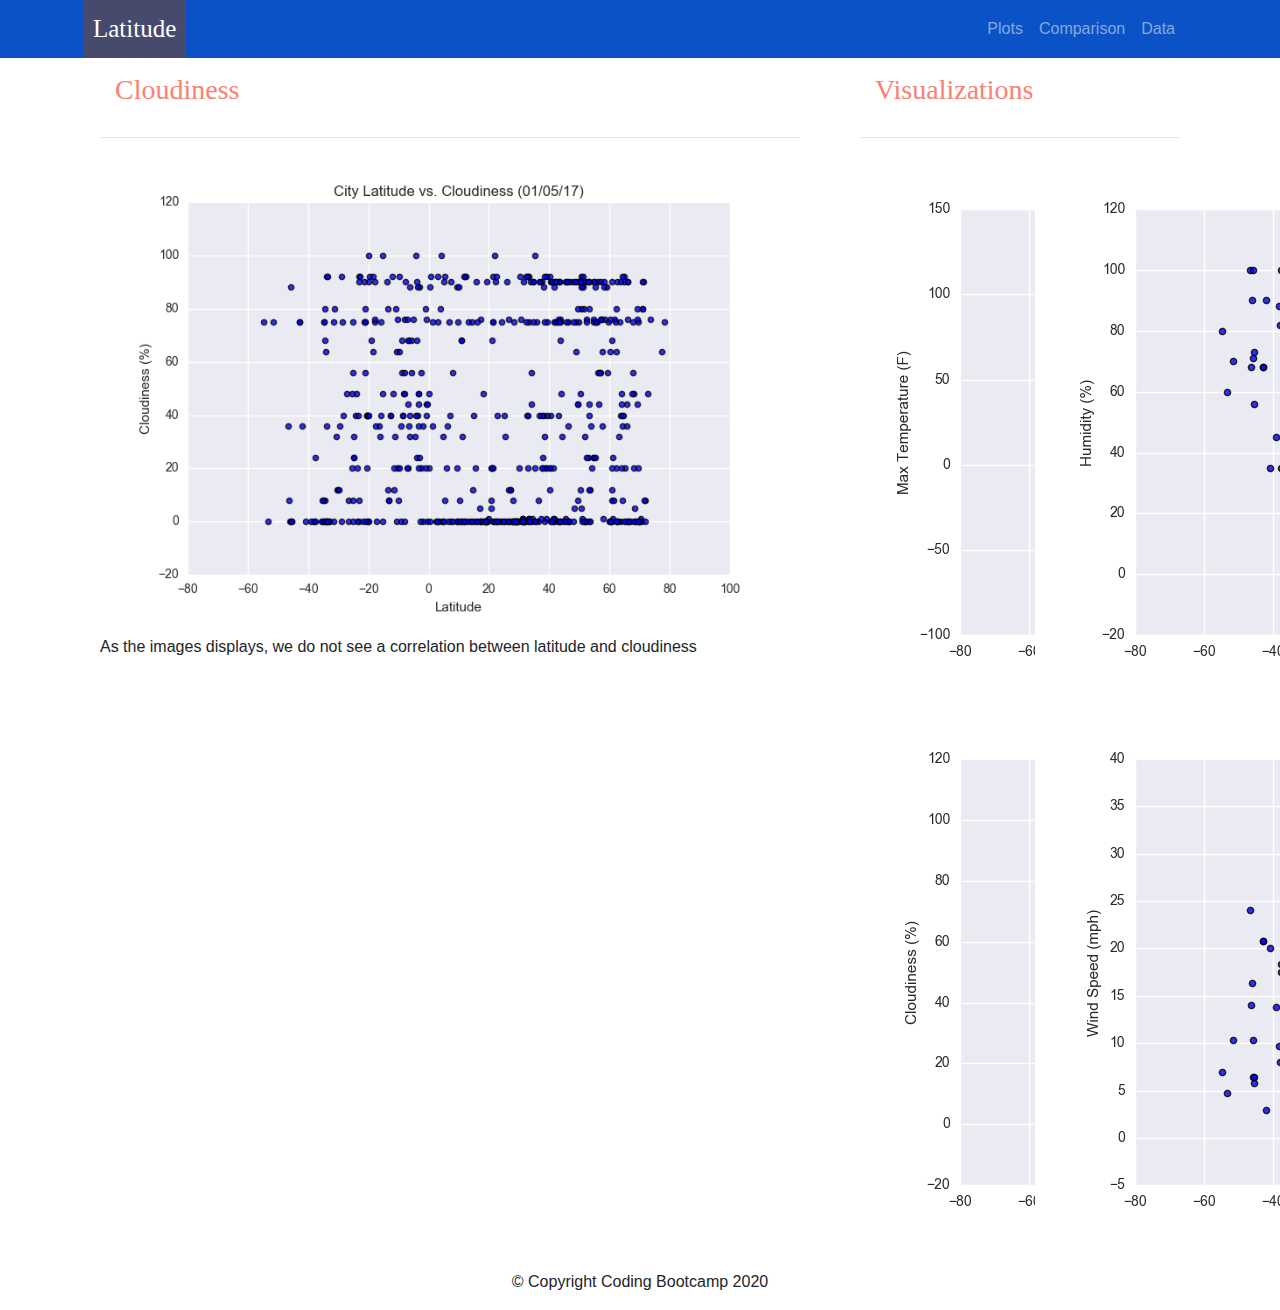
<file: cloudiness.html>
<!DOCTYPE html>
<html lang="en">
<head>
    <meta charset="UTF-8">
    <meta http-equiv="X-UA-Compatible" content="IE=edge">
    <meta name="viewport" content="width=device-width, initial-scale=1.0">
    <title>Cloudiness</title>
    <link rel="stylesheet" href="https://stackpath.bootstrapcdn.com/bootstrap/4.3.1/css/bootstrap.min.css" integrity="sha384-ggOyR0iXCbMQv3Xipma34MD+dH/1fQ784/j6cY/iJTQUOhcWr7x9JvoRxT2MZw1T" crossorigin="anonymous">

  <script src="https://code.jquery.com/jquery-3.3.1.slim.min.js" integrity="sha384-q8i/X+965DzO0rT7abK41JStQIAqVgRVzpbzo5smXKp4YfRvH+8abtTE1Pi6jizo" crossorigin="anonymous"></script>
  <script src="https://cdnjs.cloudflare.com/ajax/libs/popper.js/1.14.7/umd/popper.min.js" integrity="sha384-UO2eT0CpHqdSJQ6hJty5KVphtPhzWj9WO1clHTMGa3JDZwrnQq4sF86dIHNDz0W1" crossorigin="anonymous"></script>
  <script src="https://stackpath.bootstrapcdn.com/bootstrap/4.3.1/js/bootstrap.min.js" integrity="sha384-JjSmVgyd0p3pXB1rRibZUAYoIIy6OrQ6VrjIEaFf/nJGzIxFDsf4x0xIM+B07jRM" crossorigin="anonymous"></script>

  <link rel="stylesheet" href="style.css">
</head>
<body>
  
<nav class="navbar navbar-expand-lg navbar-dark" style="background-color: rgb(10, 82, 197);">
<div class="container">
  <a class="navbar-brand text-white href="index.html">Latitude</a>
<button class= "navbar-toggler" type="button" data-toggle= "collapse" data-target= "#navbarSupportedContent" 
aria-controls="navbarSupportedContent" aria-expanded="false" aria-label="Toggle navigation">
<span class= "navbar-toggler-icon"></span>
</button>

<div class ="collapse navbar-collapse" id = "navbarSupportedContent">
  <ul class ="navbar-nav ml-auto">
    <li class = "nav-item dropdown">
      <a class= "nav-link dropdown toggle" href="#" id="navbarDropdown" role = "button" data-toggle="dropdown" 
      aria-haspopup="true" aria-expanded="false" >
    Plots
  </a>
<div class ="dropdown-menu dropdown-menu right" aria-labelledby="navbarDropdown">
  <a class="dropdown-item" href="temp.html">Max Temperature</a>
  <a class="dropdown-item" href="humidity.html">Humidity</a>
  <a class="dropdown-item" href="cloudiness.html">Cloudiness</a>
  <a class="dropdown-item" href="windspeed.html">Windspeed</a>
  
</div>
</li>
  <li class ="nav-item">
    <a class = "nav-link" href="comparisons.html">Comparison</a>  
  </li>
  <li class = "nav-item">
    <a class = "nav-link" href="data.html">Data</a>
  </li>
  
  </ul>
</div>
</div>
</nav>

<div class ="container content">
  <div class = "row">
    <div class = "col-md-8">
      <div class ="col-md-12">
        <h3>Cloudiness</h3>
        <hr>
        <img src="Resources/Assets/images/Fig3.png" width= "100%"  alt="cloudiness">
        <br>
        <p>As the images displays, we do not see a correlation between latitude and cloudiness</p>
              </div>
    </div>
    <div class = "col-md-4">
      <div class ="col-md-12">
        <h3>Visualizations</h3>
        <hr>
        <div class = "row">
          <div class = "col-3 col-md-6" >
            <a href="temp.html"> <img src="Resources/Assets/images/Fig1.png" width=" = "100% alt="temperature" >
            </a>
          </div>
          <div class = "col-3 col-md-6" >
            <a href="humidity.html"> <img src="Resources/Assets/images/Fig2.png" width=" = "100% alt="humidity" >
            </a>
          </div>
          <div class = "col-3 col-md-6" >
            <a href="cloudiness.html"> <img class = "pic" src="Resources/Assets/images/Fig3.png" width=" = "100% alt="cloudiness" >
            </a>
          </div>
          <div class = "col-3 col-md-6" >
            <a href="windspeed.html"> <img src="Resources/Assets/images/Fig4.png" width=" = "100% alt="windspeed" >
            </a>
          </div>
          </div>
        </div>
      </div>
  </div>
</div>

<footer class = "page-footer font-small footer-dark">
  <div class = "footer-copyright text-center py-3"> © Copyright Coding Bootcamp 2020
    
  </div>
</footer>



</body>
</html>
</file>
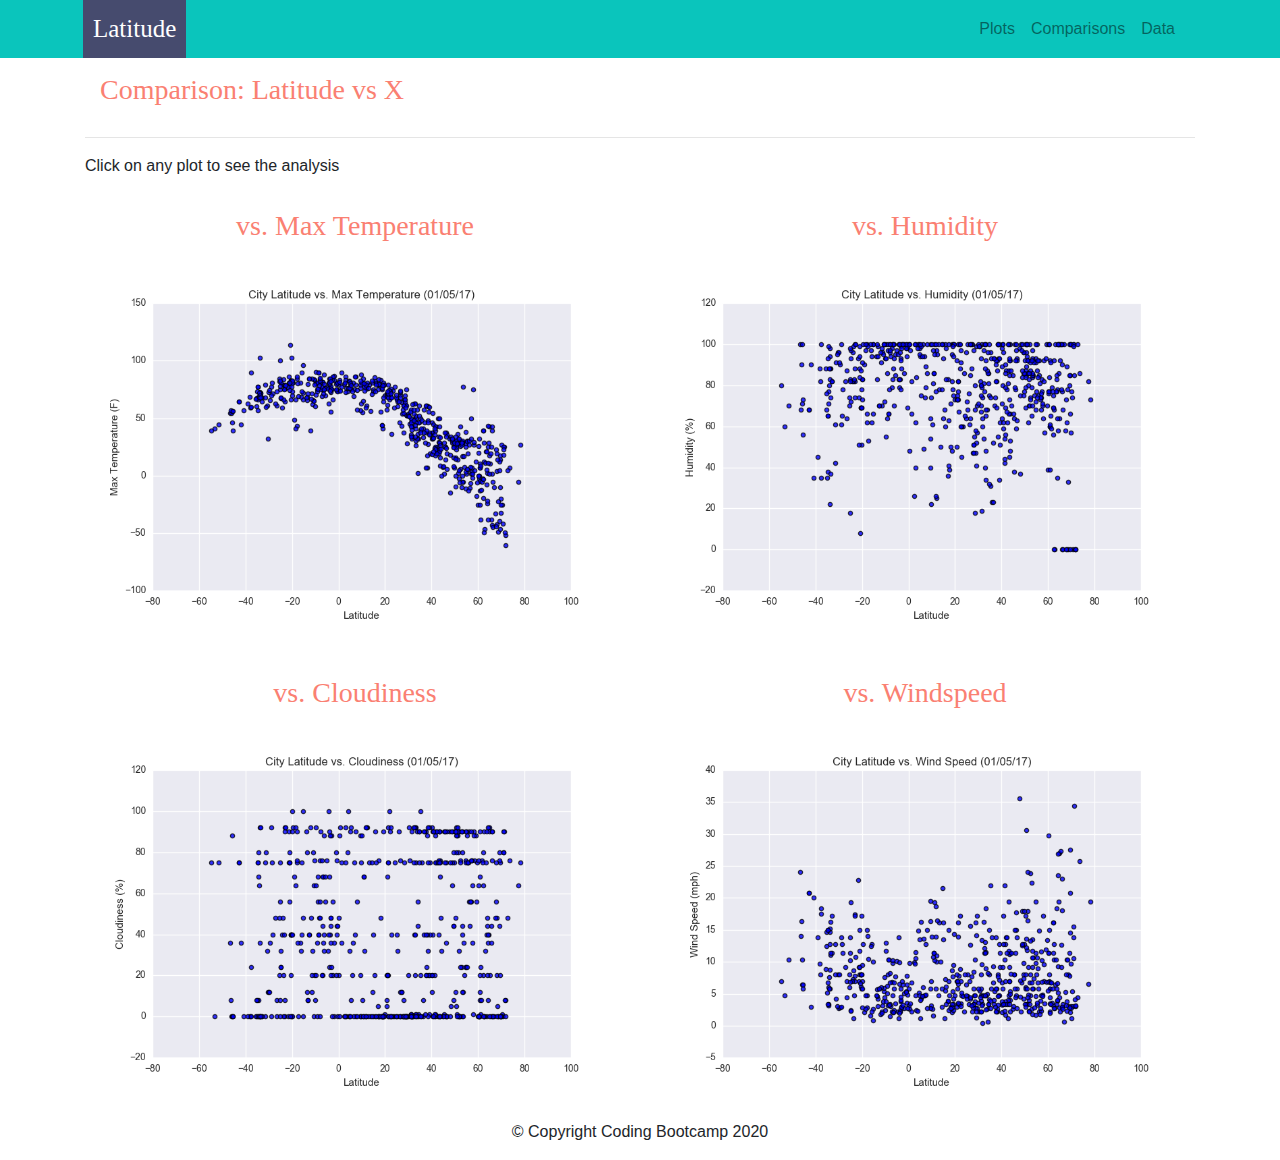
<file: comparisons.html>
<!DOCTYPE html>
<html lang="en">
<head>
    <meta charset="UTF-8">
    <meta http-equiv="X-UA-Compatible" content="IE=edge">
    <meta name="viewport" content="width=device-width, initial-scale=1.0">
    <title>Comparison</title>
    <link rel="stylesheet" href="https://stackpath.bootstrapcdn.com/bootstrap/4.3.1/css/bootstrap.min.css" integrity="sha384-ggOyR0iXCbMQv3Xipma34MD+dH/1fQ784/j6cY/iJTQUOhcWr7x9JvoRxT2MZw1T" crossorigin="anonymous">

  <script src="https://code.jquery.com/jquery-3.3.1.slim.min.js" integrity="sha384-q8i/X+965DzO0rT7abK41JStQIAqVgRVzpbzo5smXKp4YfRvH+8abtTE1Pi6jizo" crossorigin="anonymous"></script>
  <script src="https://cdnjs.cloudflare.com/ajax/libs/popper.js/1.14.7/umd/popper.min.js" integrity="sha384-UO2eT0CpHqdSJQ6hJty5KVphtPhzWj9WO1clHTMGa3JDZwrnQq4sF86dIHNDz0W1" crossorigin="anonymous"></script>
  <script src="https://stackpath.bootstrapcdn.com/bootstrap/4.3.1/js/bootstrap.min.js" integrity="sha384-JjSmVgyd0p3pXB1rRibZUAYoIIy6OrQ6VrjIEaFf/nJGzIxFDsf4x0xIM+B07jRM" crossorigin="anonymous"></script>

  <link rel="stylesheet" href="style.css">
</head>
<body>

    <nav class="navbar navbar-expand-lg navbar-light" style="background-color: rgb(10, 197, 188);">
    <div class="container">
    <a class = "navbar-brand text-white href="index.html"> Latitude</a>
    <button class= "navbar-toggler" type="button" data-toggle= "collapse" data-target= "#navbarSupportedContent" 
aria-controls="navbarSupportedContent" aria-expanded="false" aria-label="Toggle navigation">
<span class= "navbar-toggler-icon"></span>
</button>

<div class ="collapse navbar-collapse" id = "navbarSupportedContent">
    <ul class ="navbar-nav ml-auto">
      <li class = "nav-item dropdown">
        <a class= "nav-link dropdown toggle" href="#" id="navbarDropdown" role = "button" data-toggle="dropdown" 
        aria-haspopup="true" aria-expanded="false" >
      Plots
    </a>
  <div class ="dropdown-menu dropdown-menu right" aria-labelledby="navbarDropdown">
    <a class="dropdown-item" href="temp.html">Max Temperature</a>
    <a class="dropdown-item" href="humidity.html">Humidity</a>
    <a class="dropdown-item" href="cloudiness.html">Cloudiness</a>
    <a class="dropdown-item" href="windspeed.html">Windspeed</a>
    
  </div>
</li>
    <li class ="nav-item">
      <a class = "nav-link" href="comparisons.html">Comparisons</a>  
    </li>
    <li class ="nav-item">
      <a class = "nav-link" href="data.html">Data</a>
    </li>
    
    </ul>
  </div>
  </div>
  </nav>
  
  <div class ="container content bg-white">
      <h3>Comparison: Latitude vs X</h3>
<hr>
<p>Click on any plot to see the analysis</p>
    <div class = "row">
      <div class = "col-md-6">
<h3 class = "text-center">vs. Max Temperature</h3>
<a href="temp.html"><img width = "100%" src="Resources/Assets/images/Fig1.png"></a>   

</div>

<div class = "col-md-6">
    <h3 class = "text-center">vs. Humidity</h3>
    <a href="humidity.html"><img width = "100%" src="Resources/Assets/images/Fig2.png"></a>   
    </div>
    </div>
<br>
<div class = "row">
    <div class = "col-md-6">
<h3 class = "text-center">vs. Cloudiness</h3>
<a href="cloudiness.html"><img width = "100%" src="Resources/Assets/images/Fig3.png"></a>   

</div>
    <div class = "col-md-6">
<h3 class = "text-center">vs. Windspeed</h3>
<a href="windspeed.html"><img width = "100%" src="Resources/Assets/images/Fig4.png"></a>   

</div>
</div>
  </div>

  <footer class = "page-footer font-small footer-dark">
    <div class = "footer-copyright text-center py-3"> © Copyright Coding Bootcamp 2020
      
    </div>
  </footer>
  </body>
  </html>
</file>
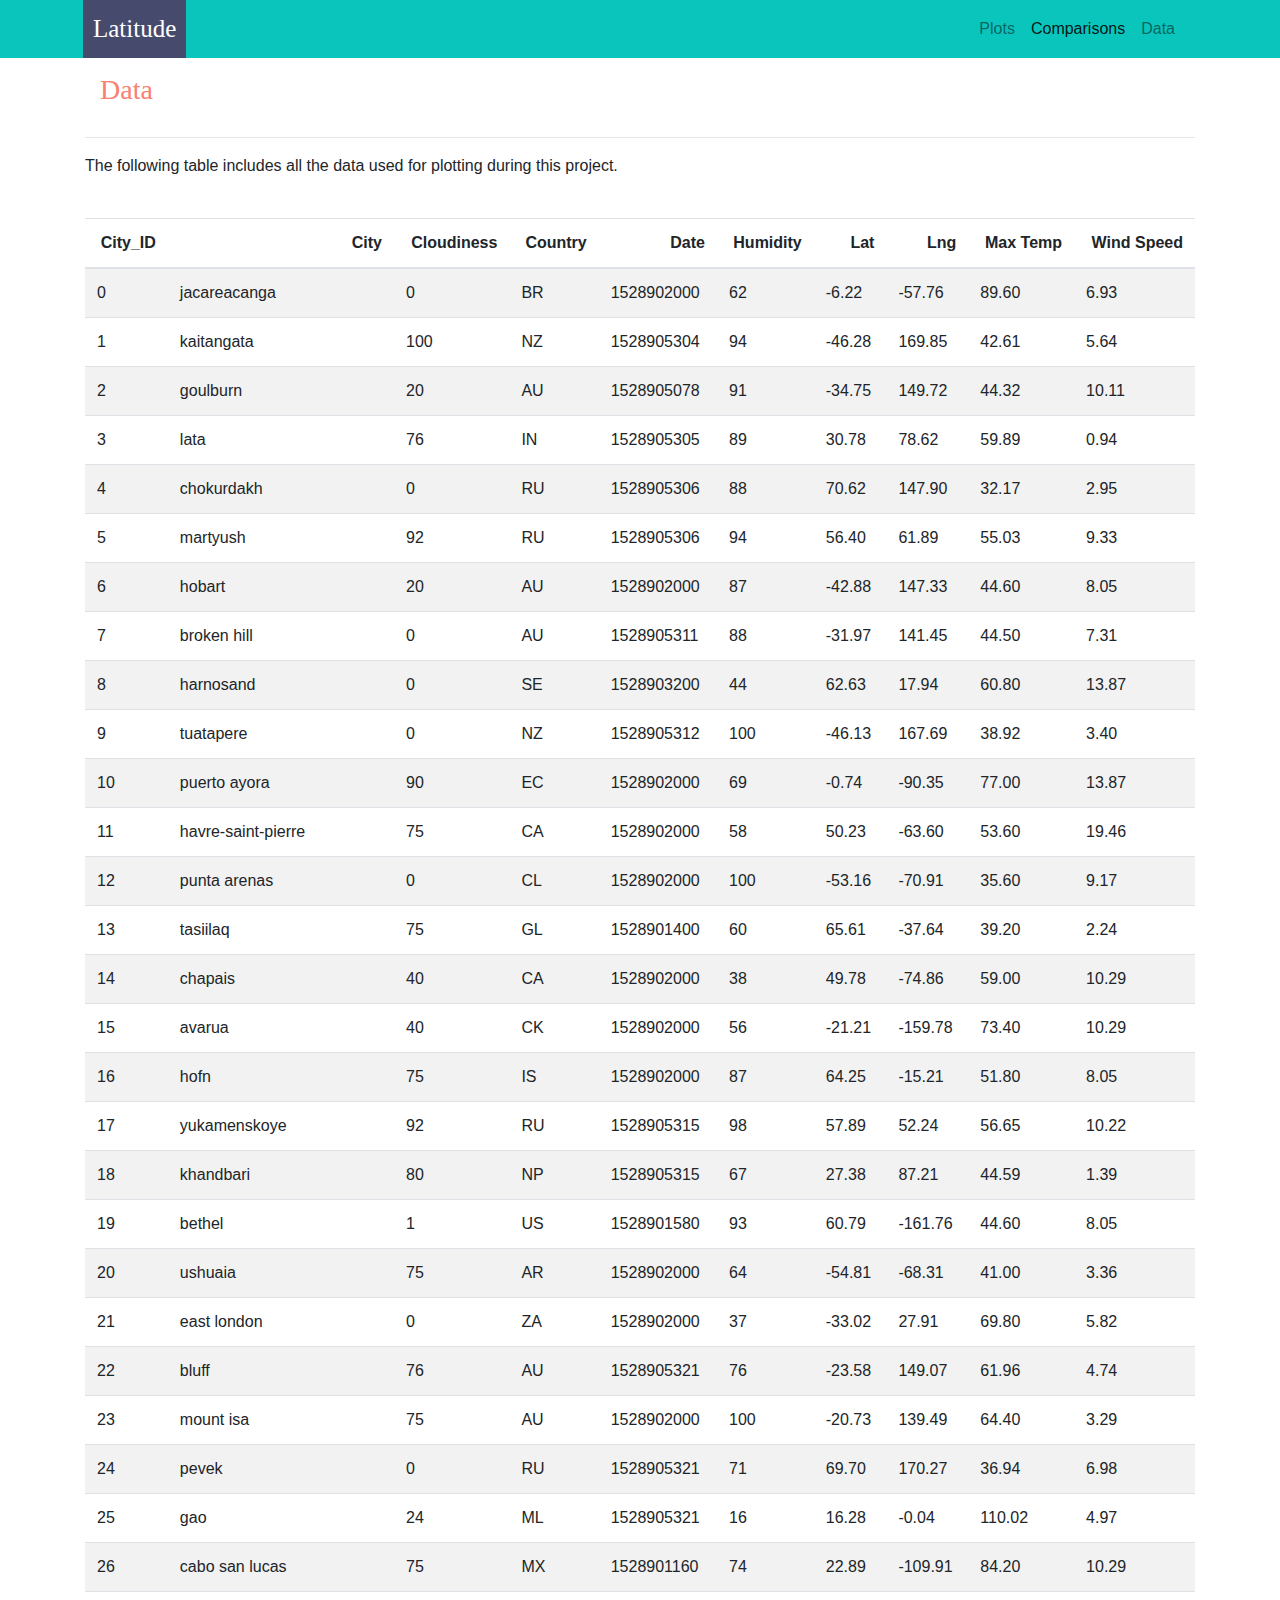
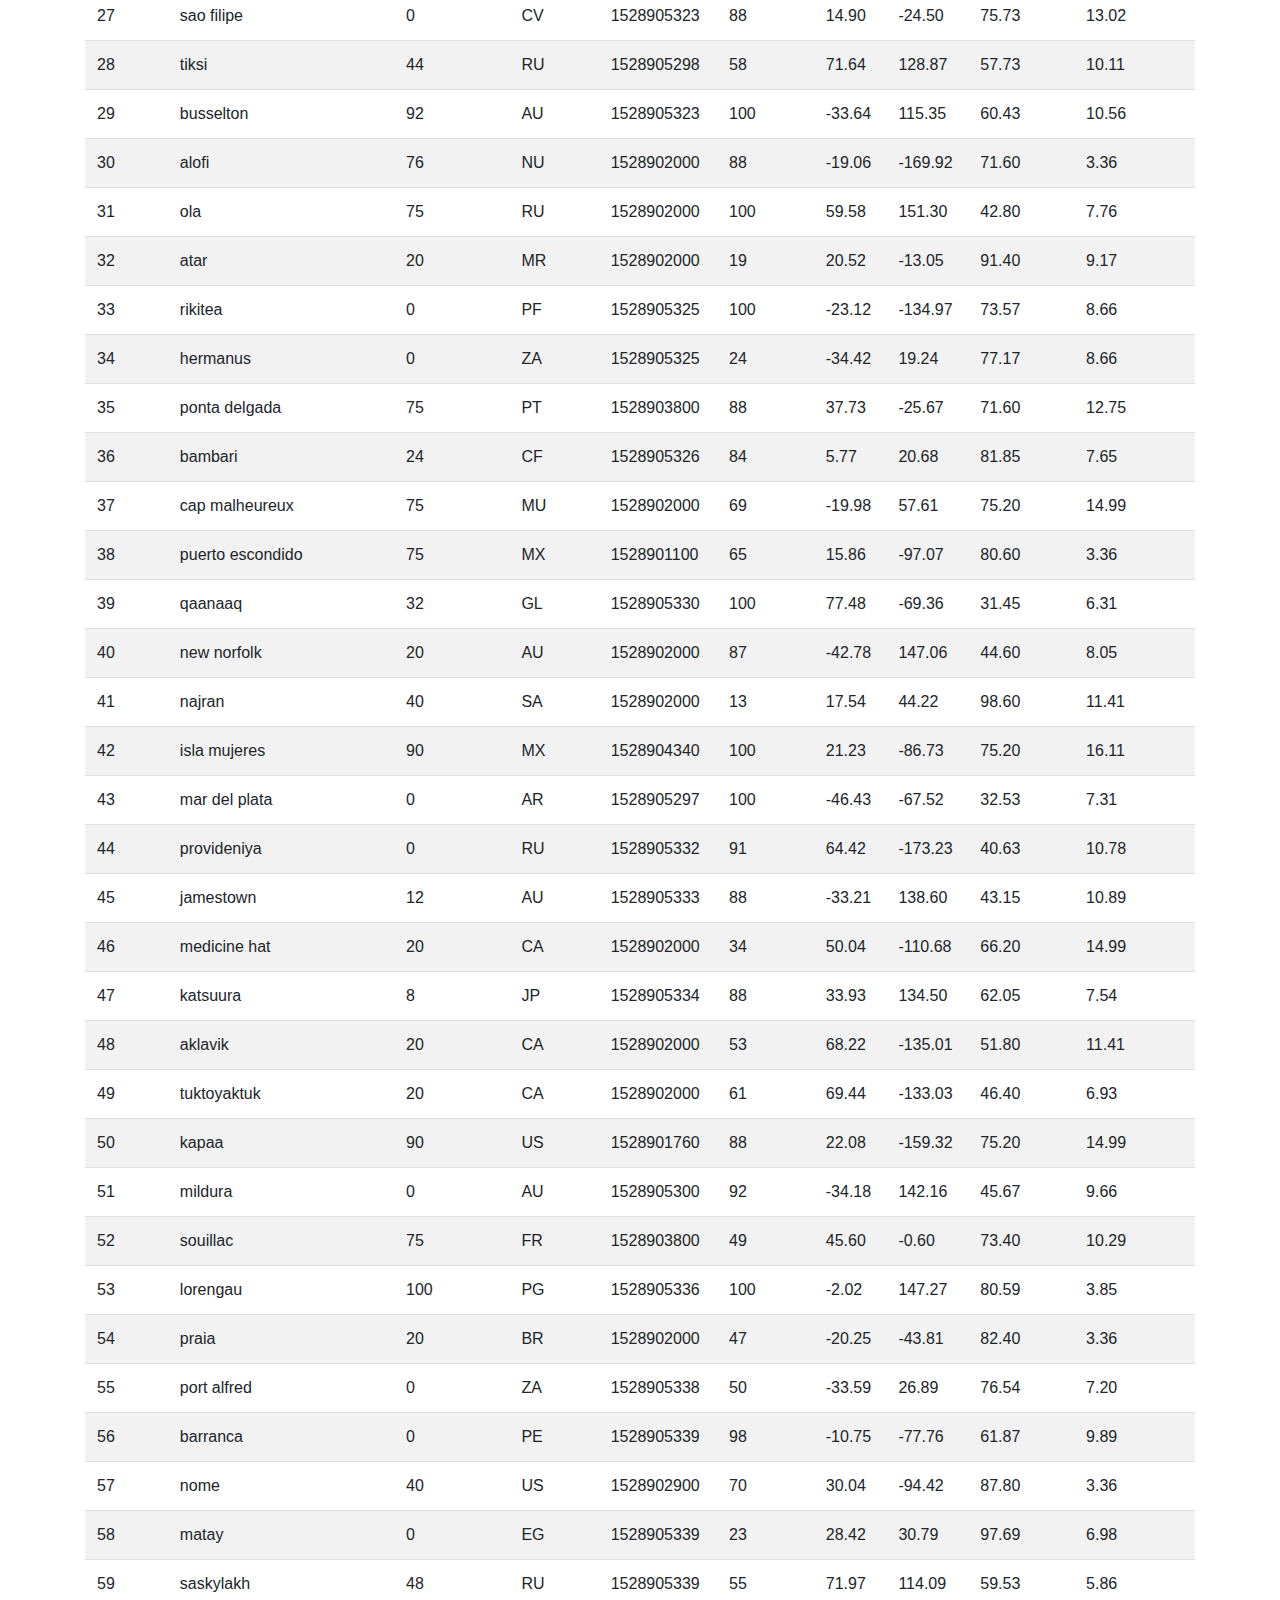
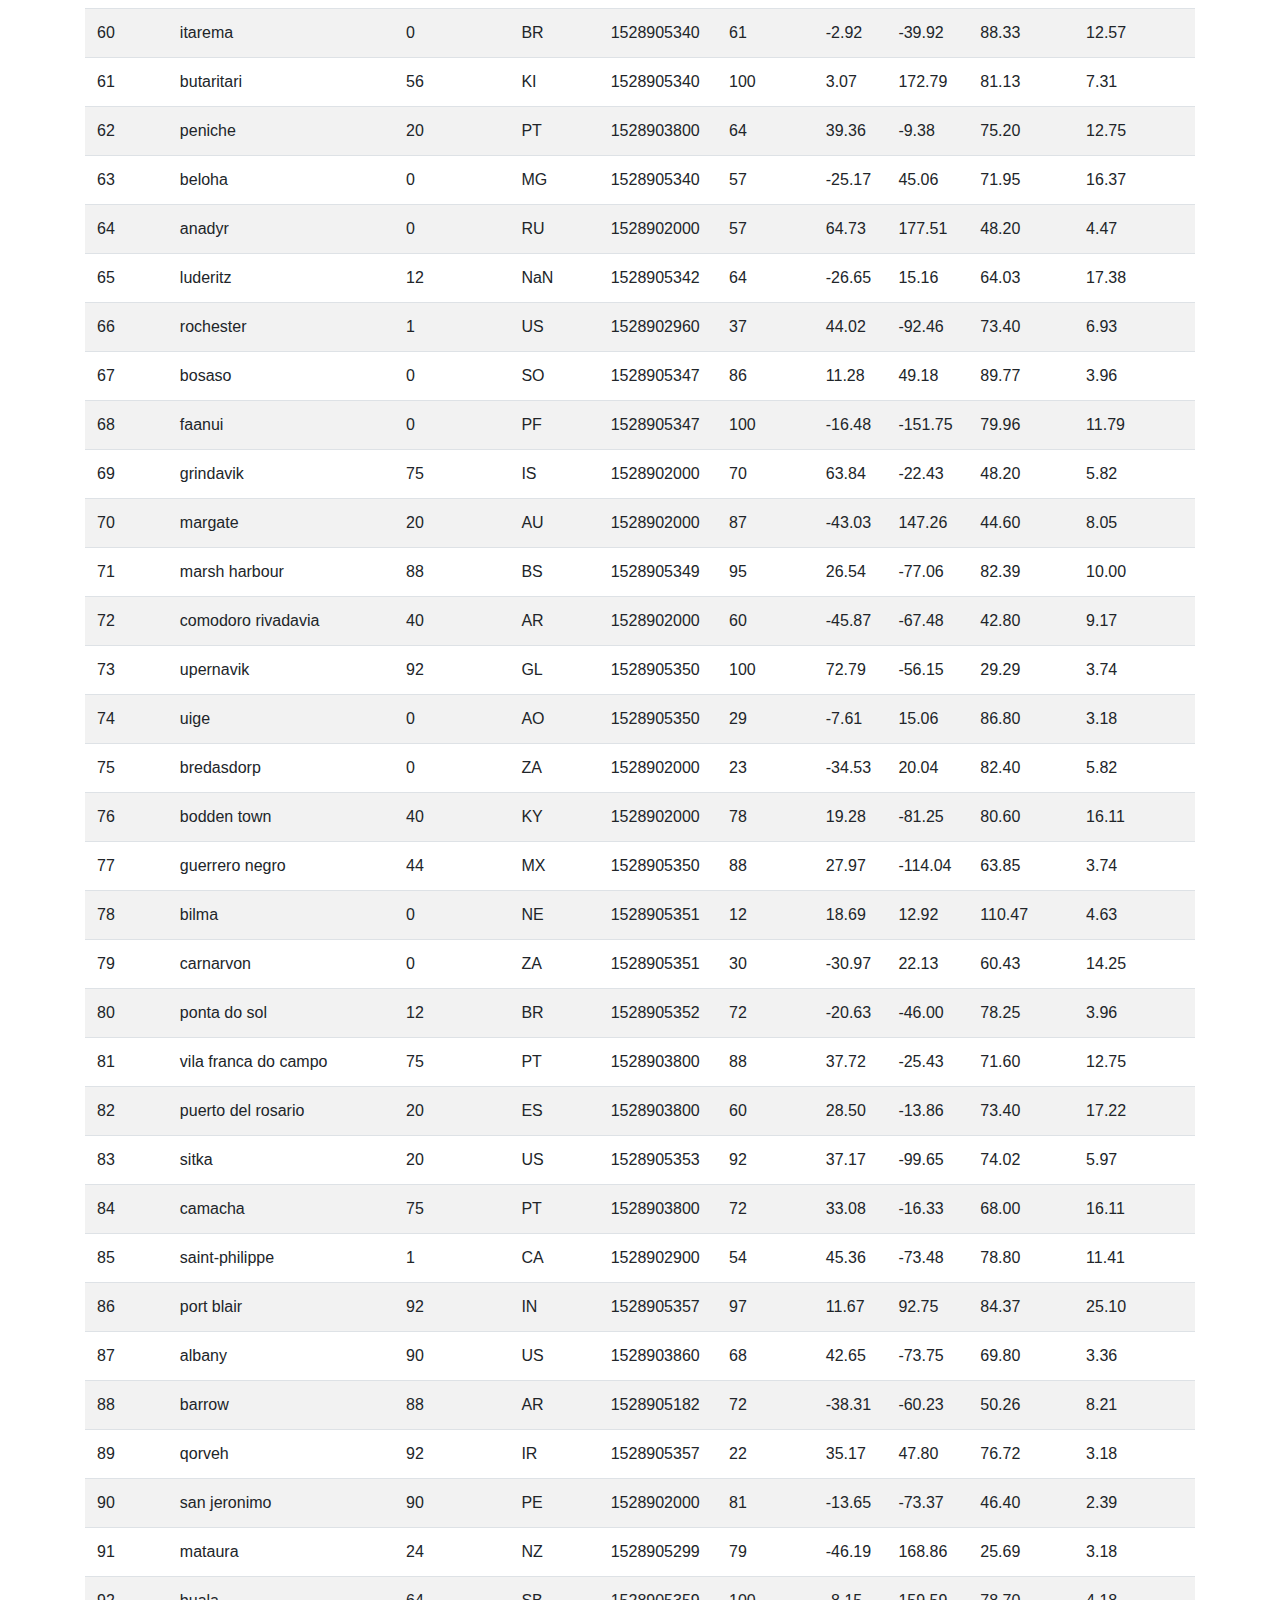
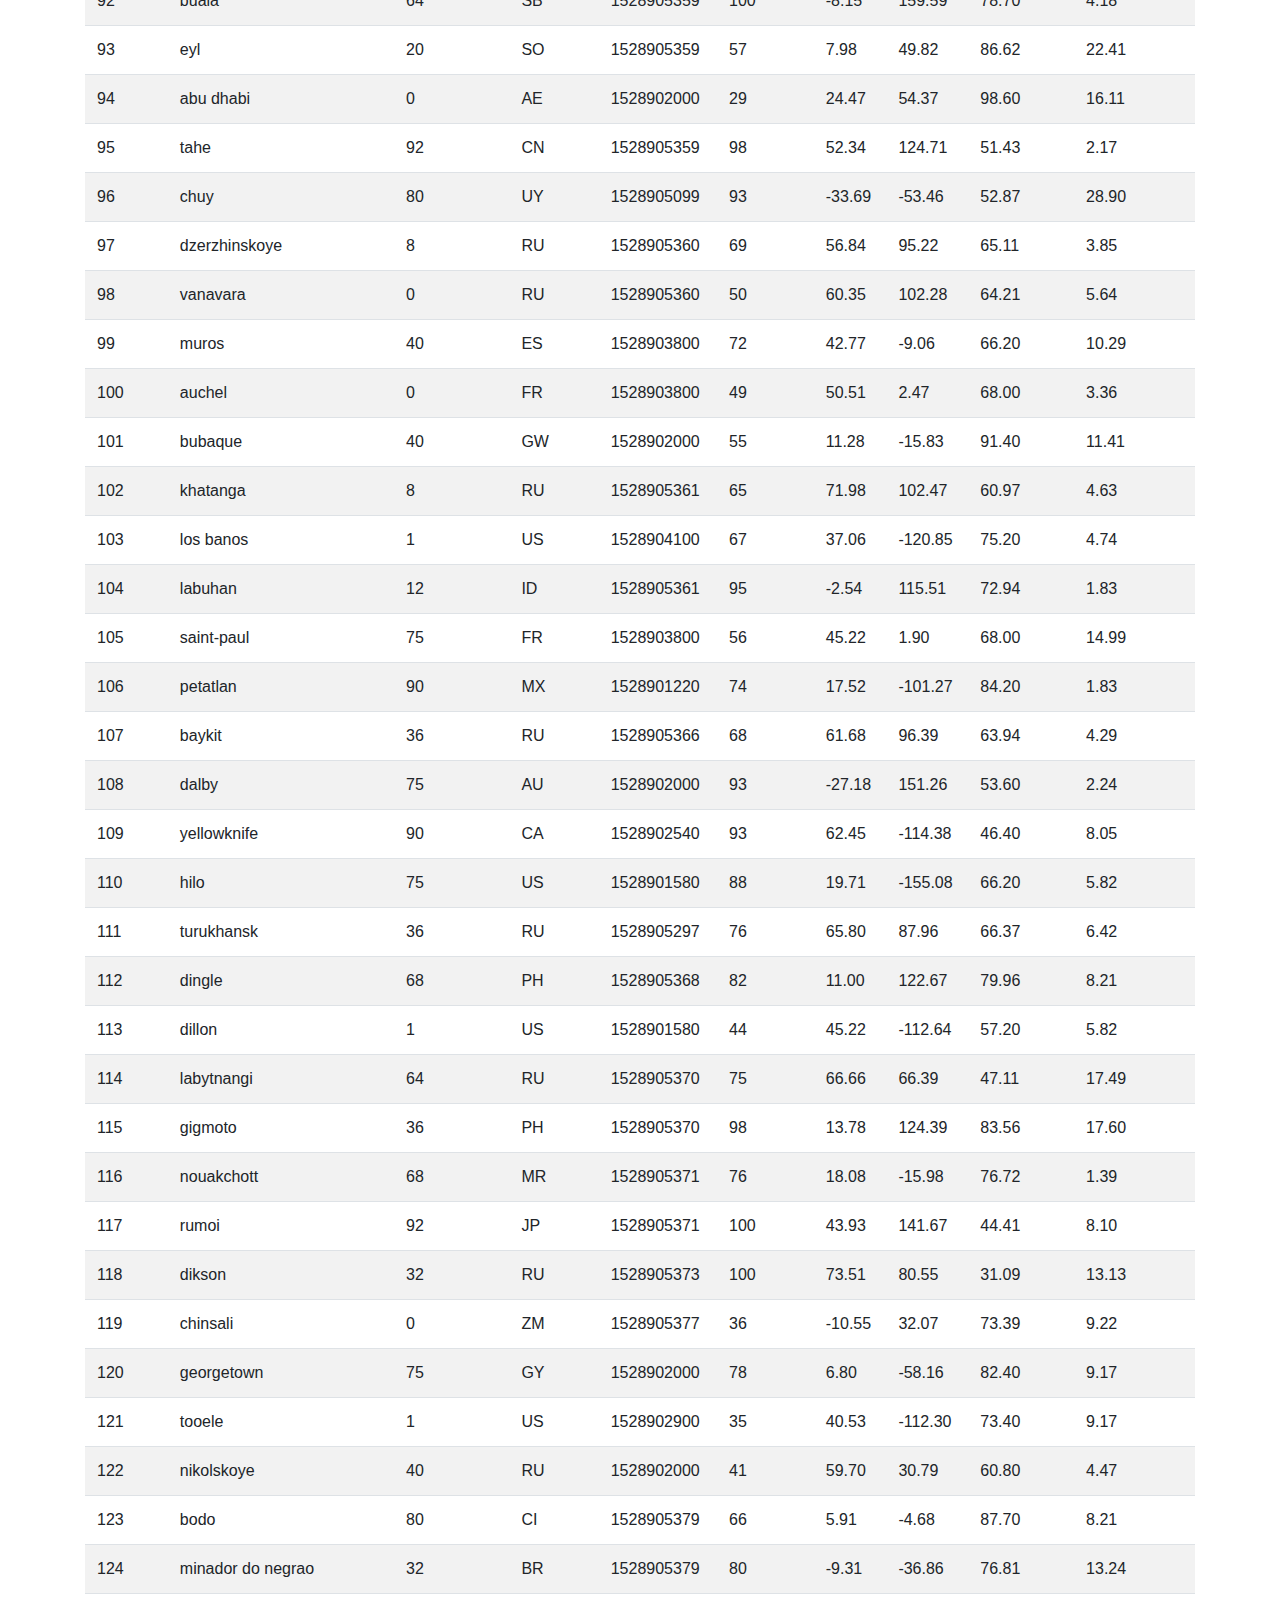
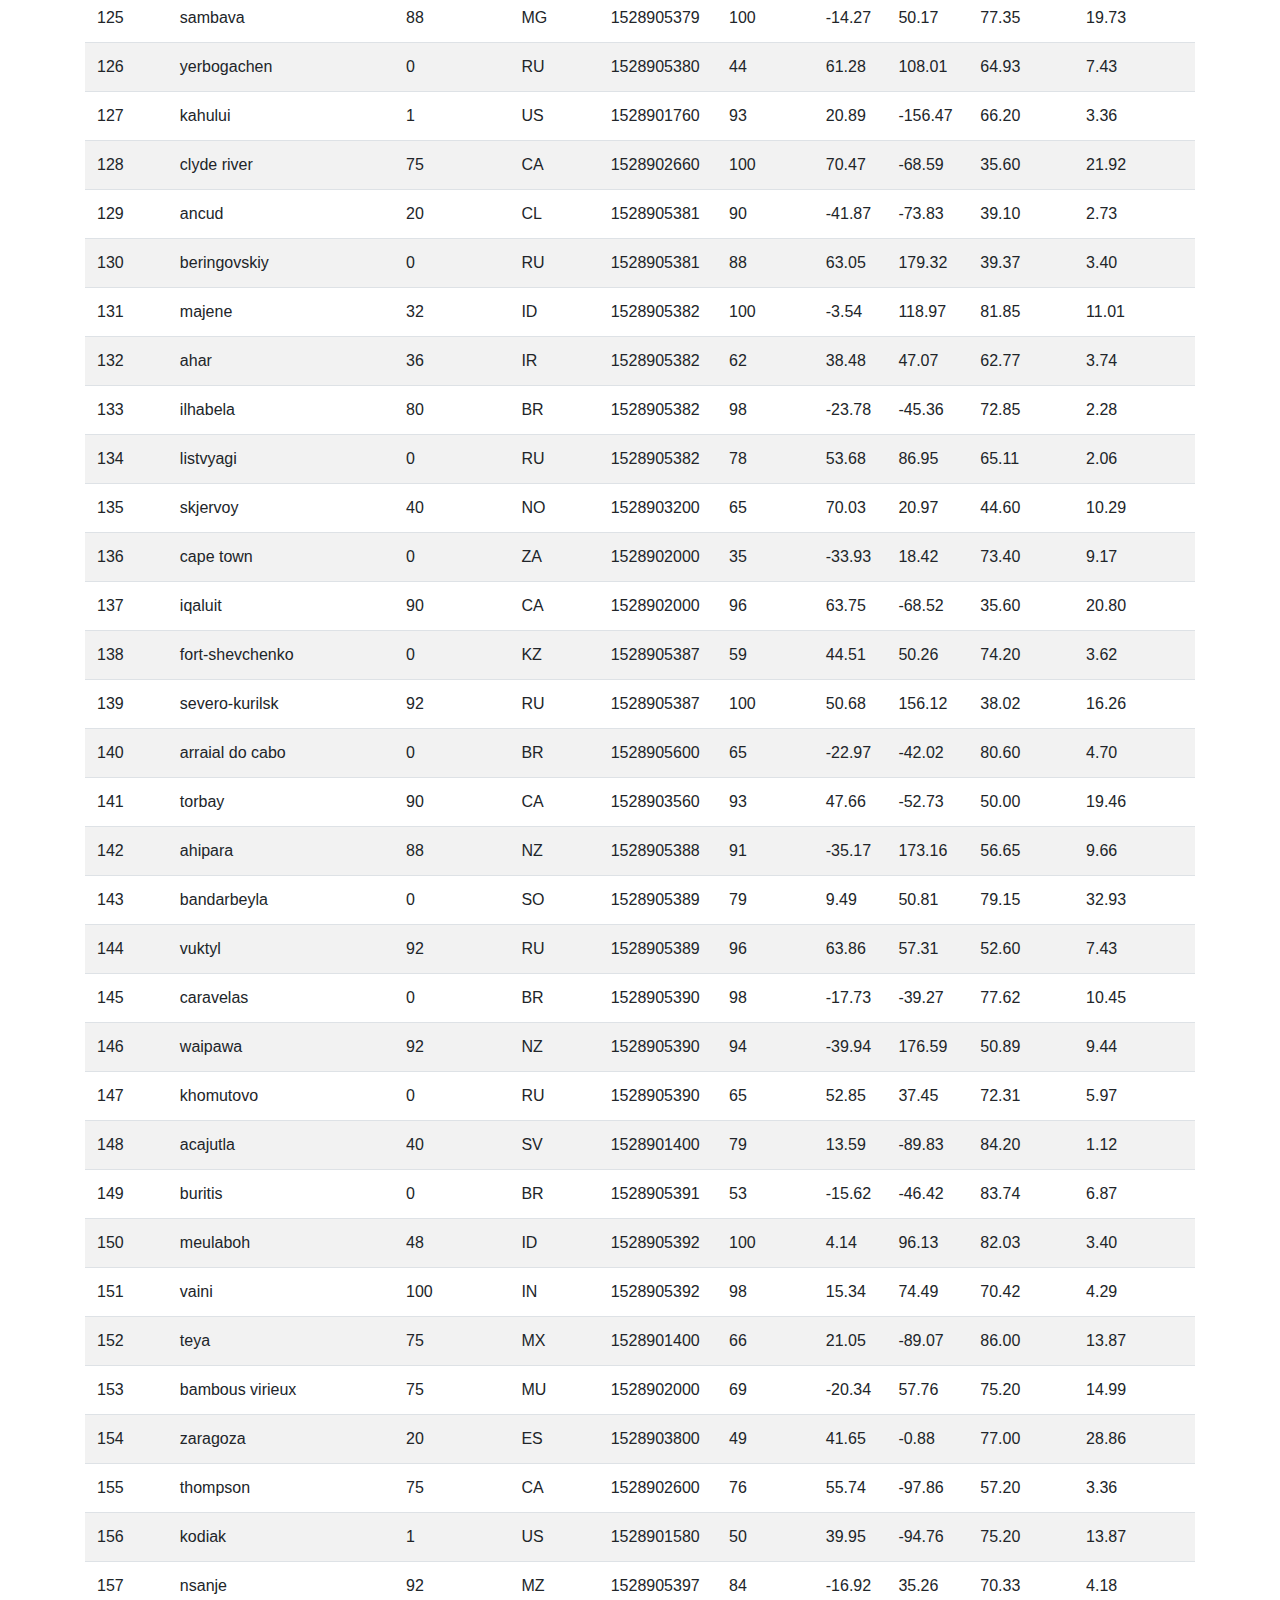
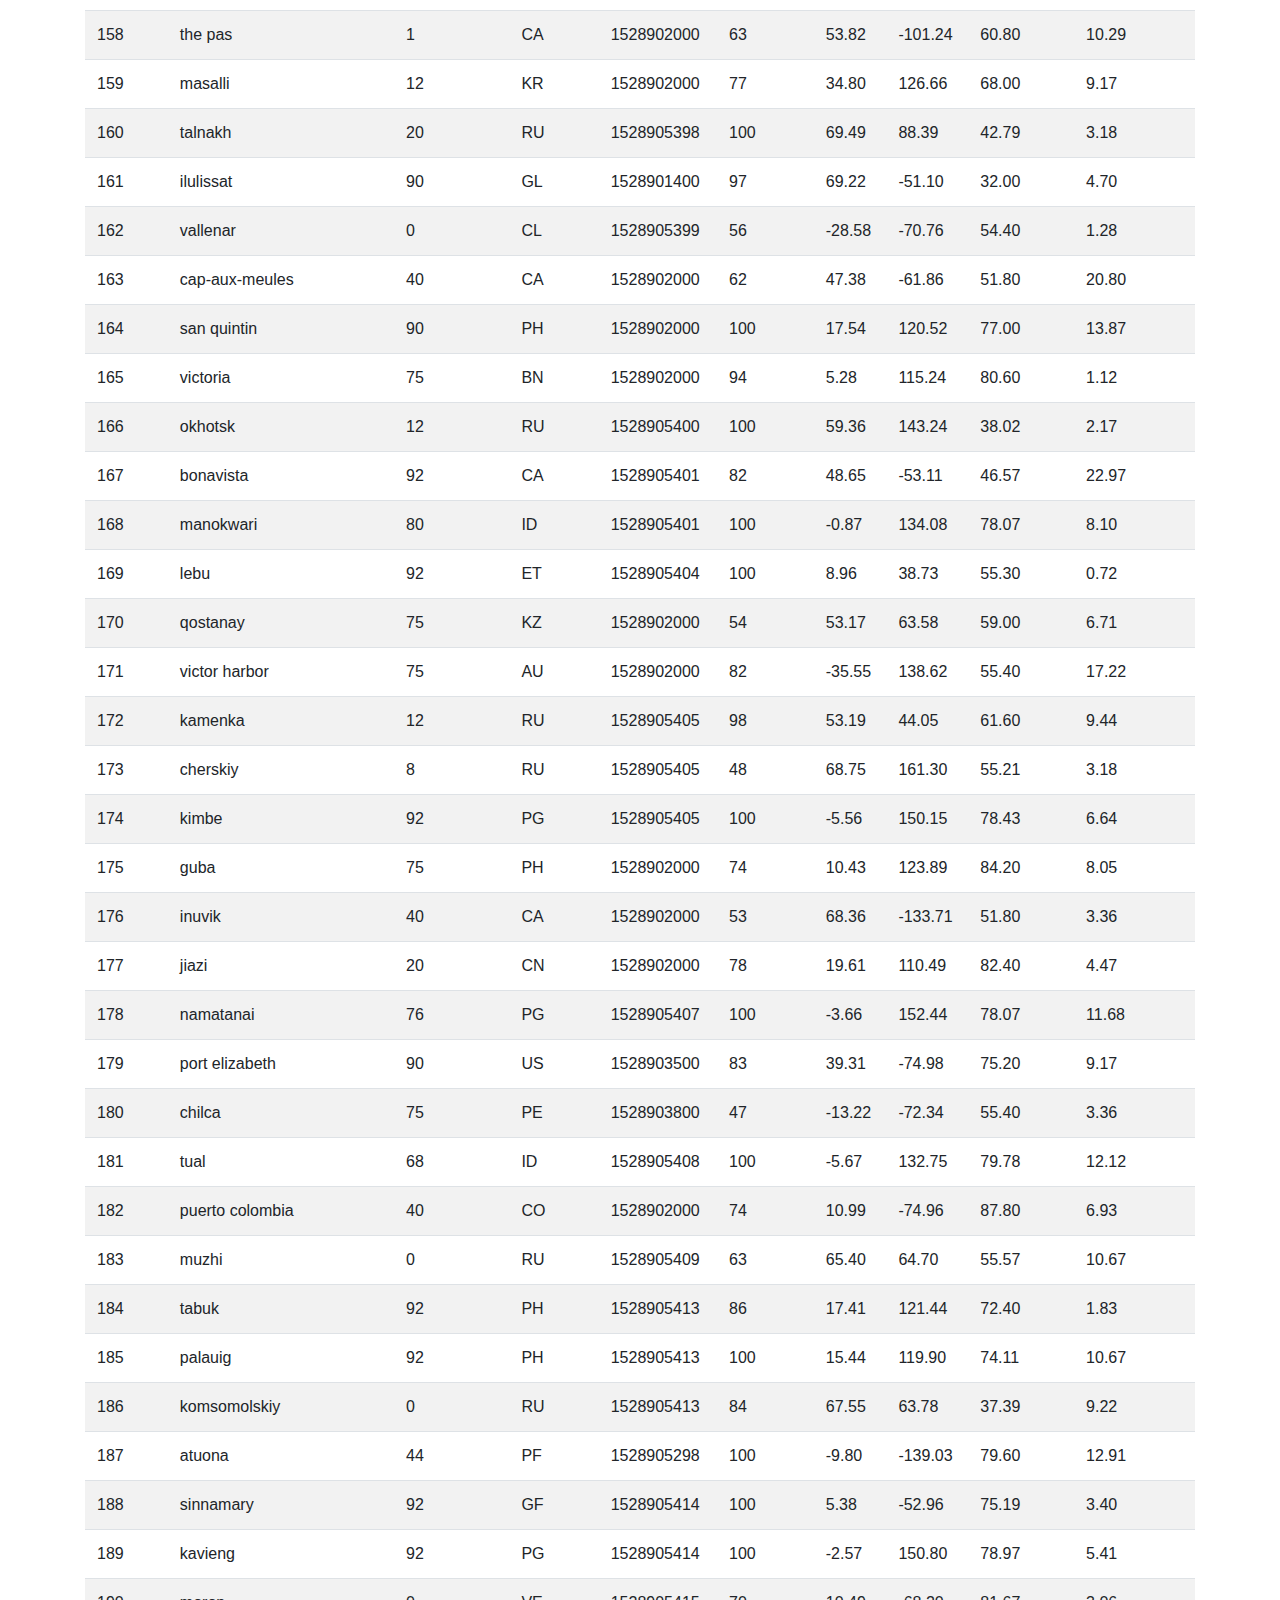
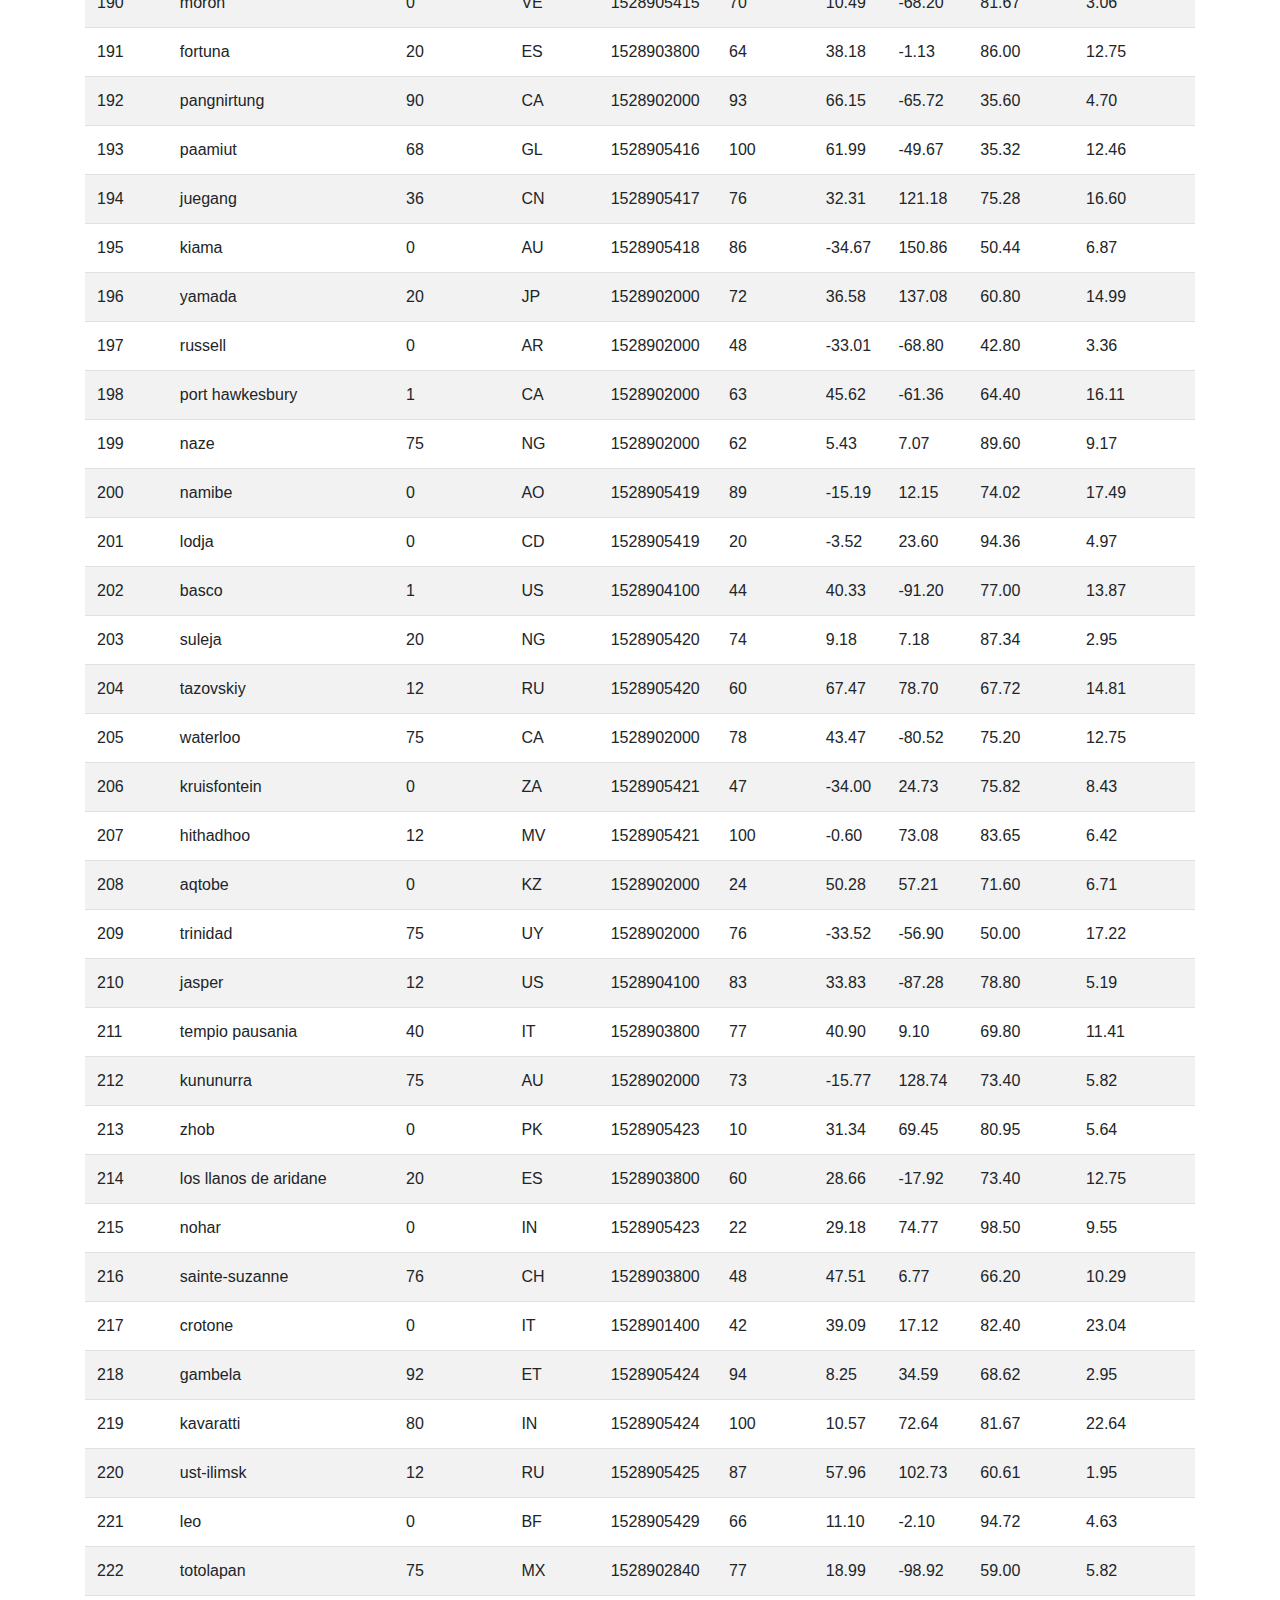
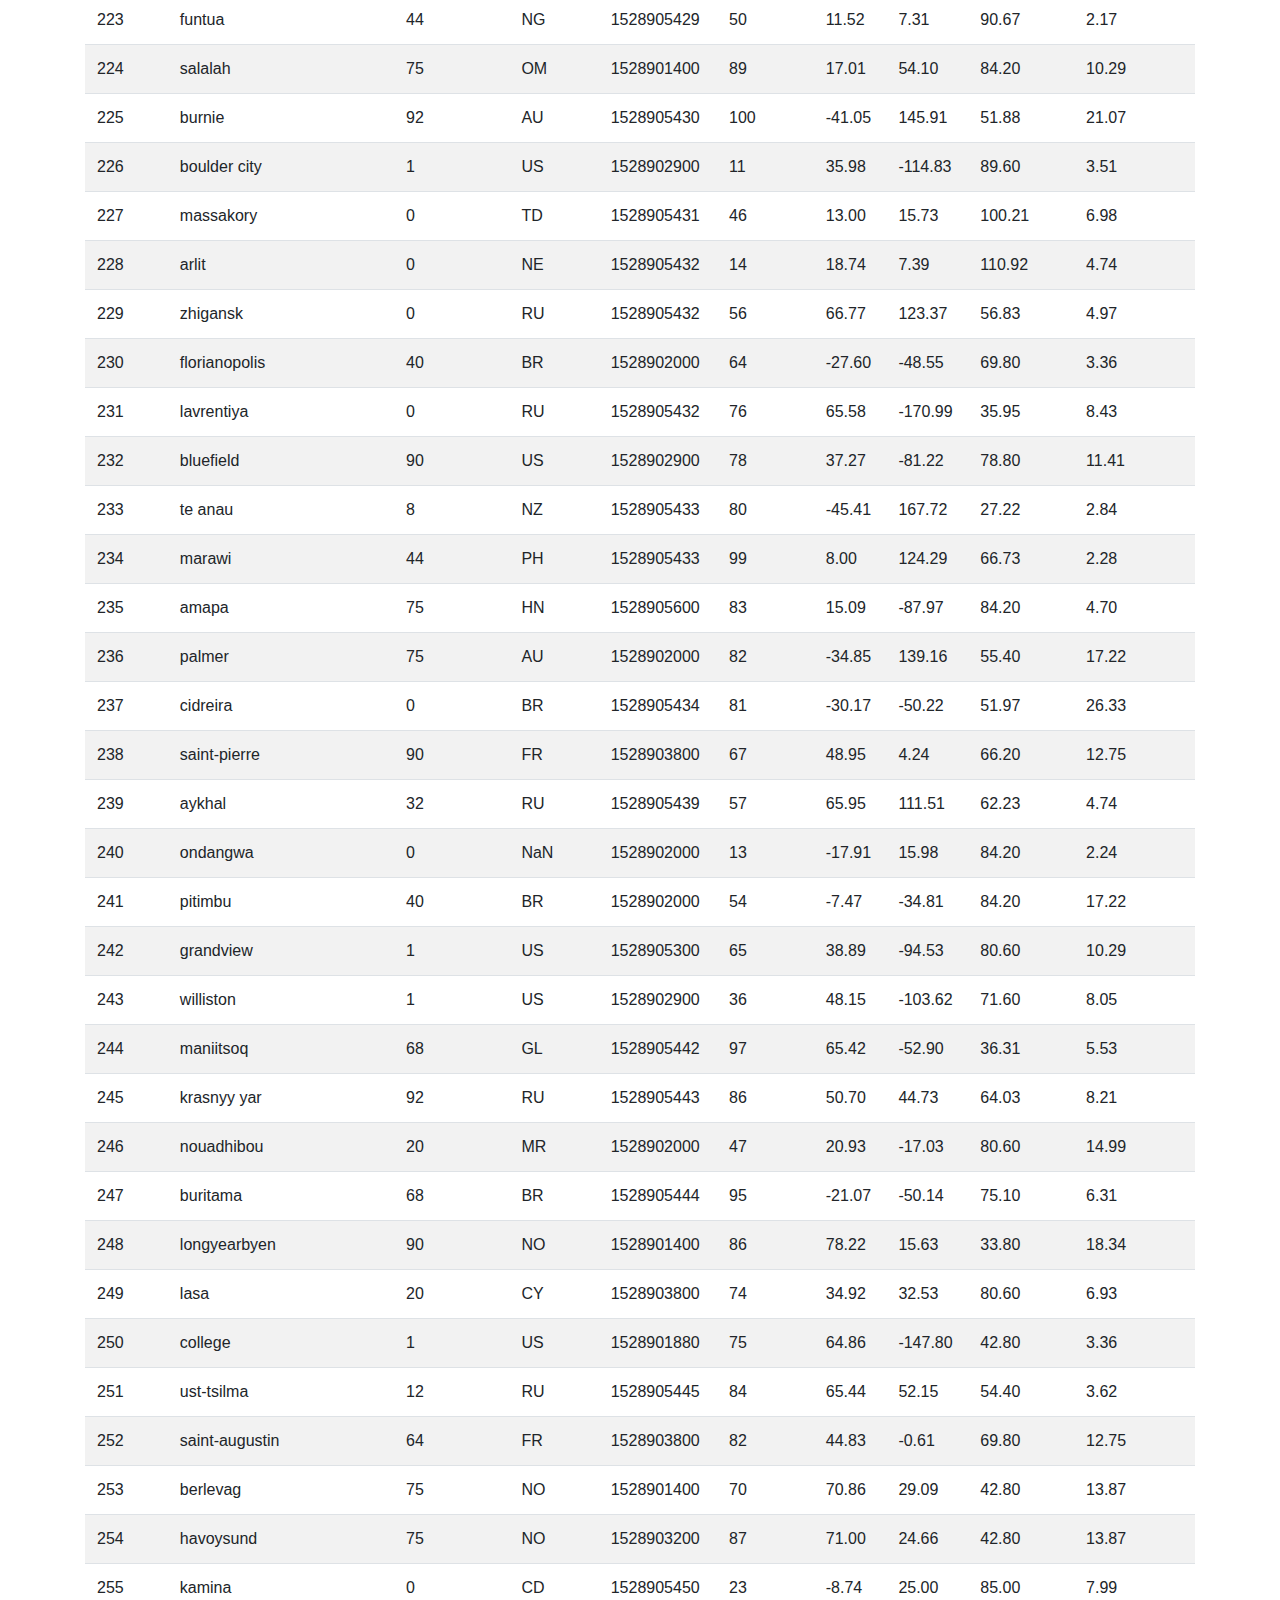
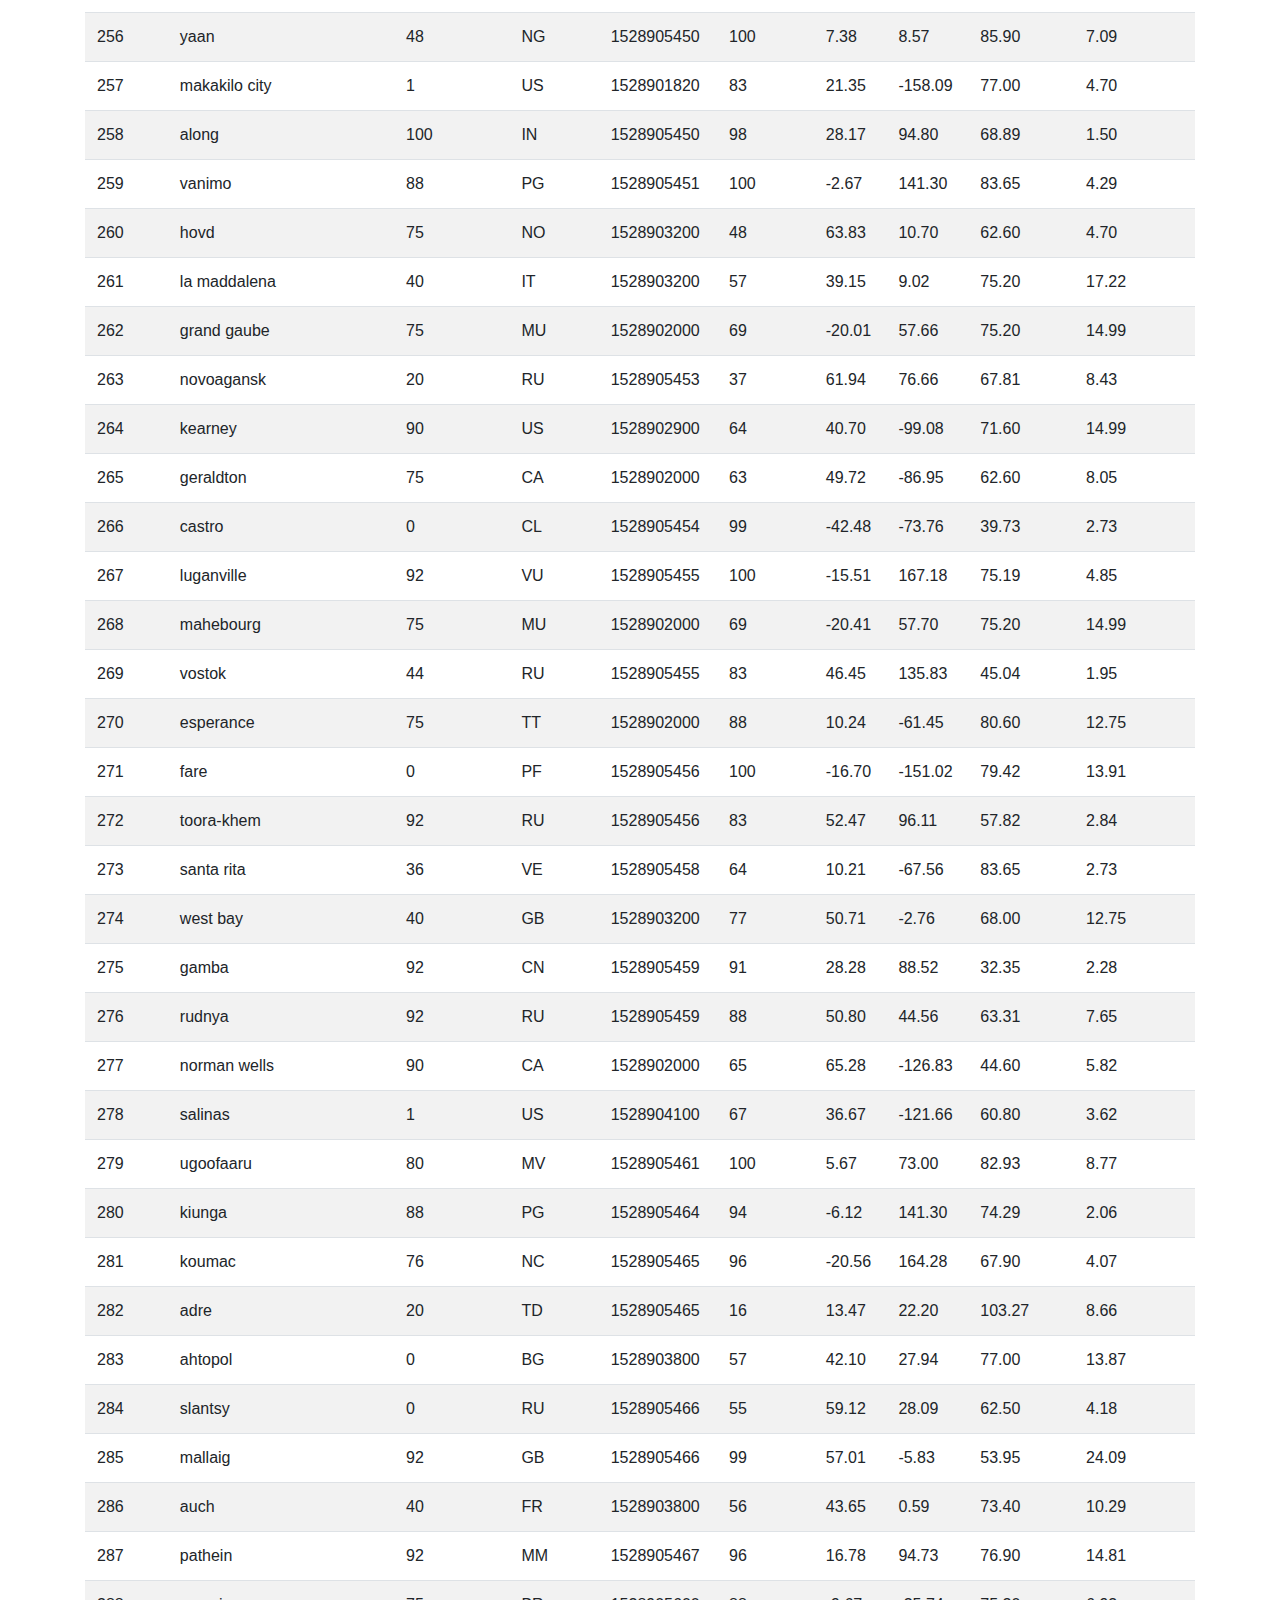
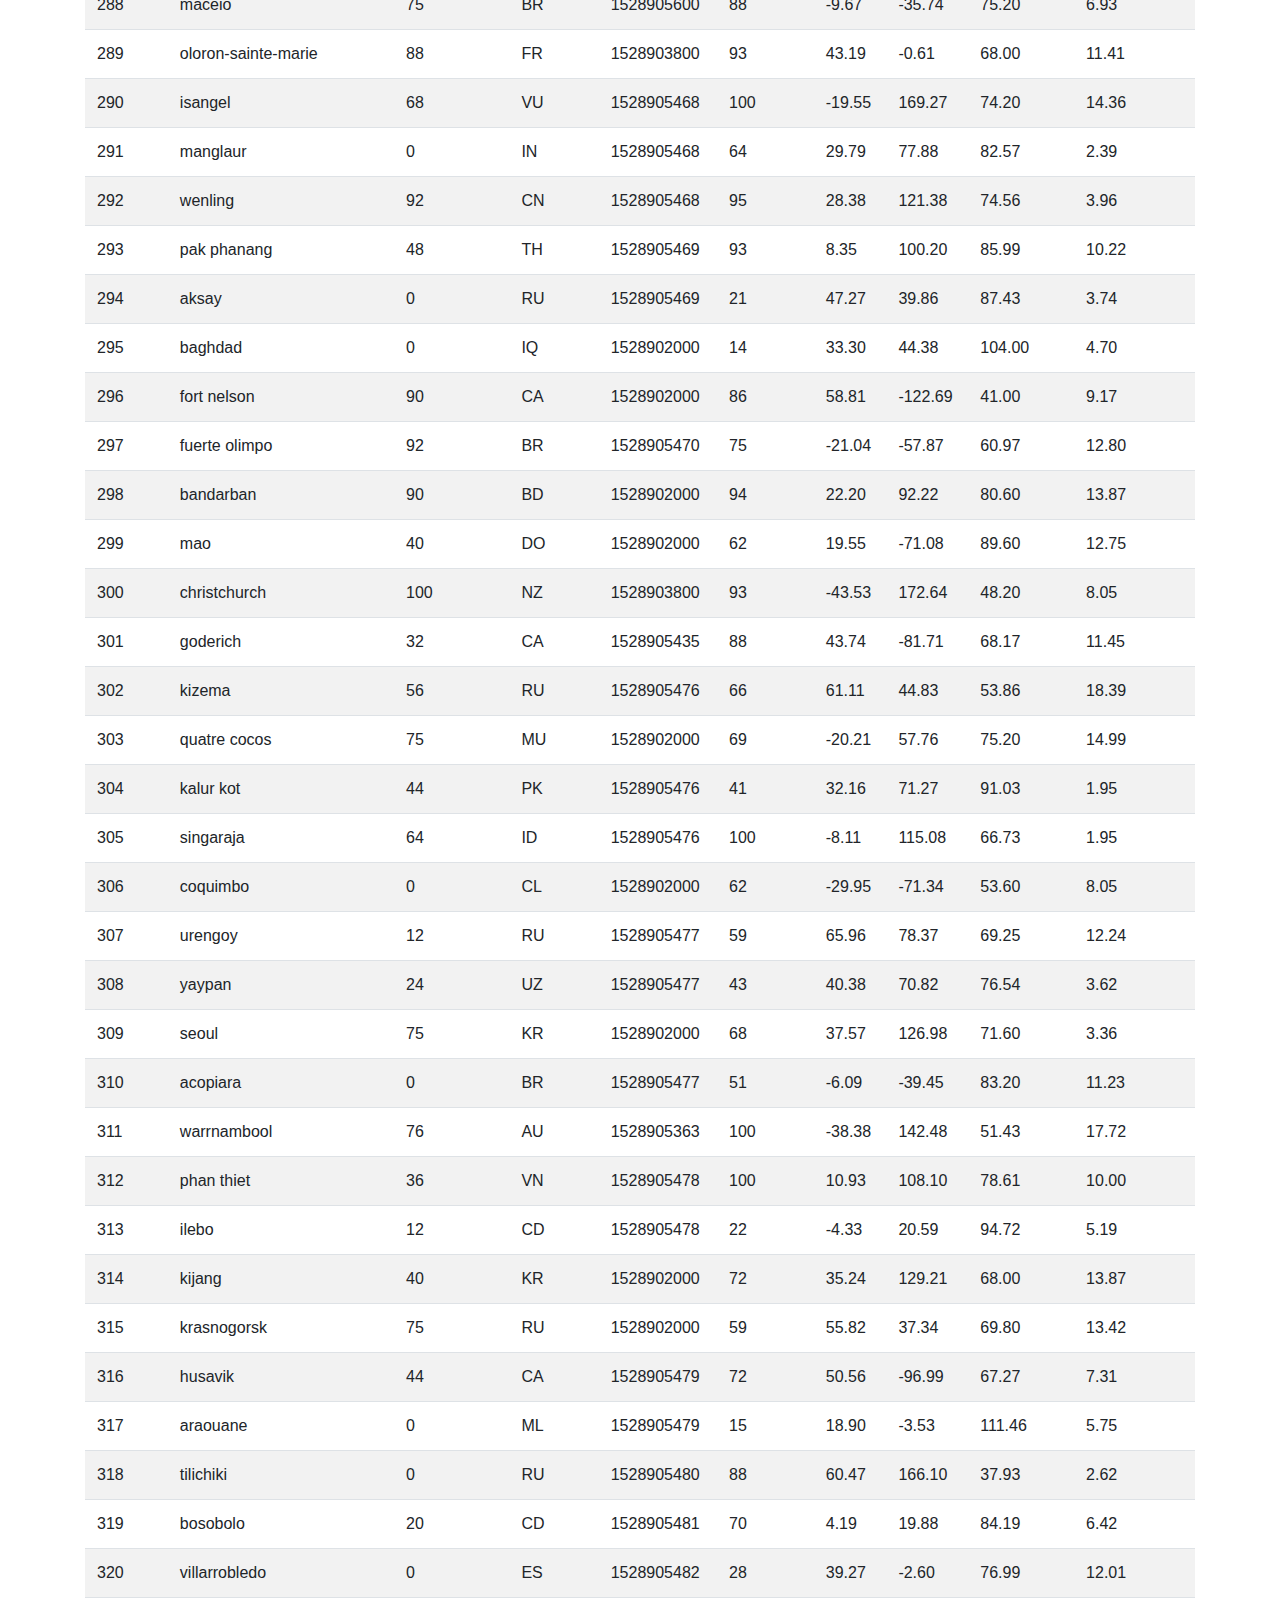
<file: data.html>
<!DOCTYPE html>
<html lang="en">
<head>
  <meta charset="UTF-8">
  <meta http-equiv="X-UA-Compatible" content="IE=edge">
  <meta name="viewport" content="width=device-width, initial-scale=1.0">
  <title>Data</title>
  <link rel="stylesheet" href="https://stackpath.bootstrapcdn.com/bootstrap/4.3.1/css/bootstrap.min.css" integrity="sha384-ggOyR0iXCbMQv3Xipma34MD+dH/1fQ784/j6cY/iJTQUOhcWr7x9JvoRxT2MZw1T" crossorigin="anonymous">

  <script src="https://code.jquery.com/jquery-3.3.1.slim.min.js" integrity="sha384-q8i/X+965DzO0rT7abK41JStQIAqVgRVzpbzo5smXKp4YfRvH+8abtTE1Pi6jizo" crossorigin="anonymous"></script>
  <script src="https://cdnjs.cloudflare.com/ajax/libs/popper.js/1.14.7/umd/popper.min.js" integrity="sha384-UO2eT0CpHqdSJQ6hJty5KVphtPhzWj9WO1clHTMGa3JDZwrnQq4sF86dIHNDz0W1" crossorigin="anonymous"></script>
  <script src="https://stackpath.bootstrapcdn.com/bootstrap/4.3.1/js/bootstrap.min.js" integrity="sha384-JjSmVgyd0p3pXB1rRibZUAYoIIy6OrQ6VrjIEaFf/nJGzIxFDsf4x0xIM+B07jRM" crossorigin="anonymous"></script>

  <link rel="stylesheet" href="style.css">
</head>
<body>
    <nav class="navbar navbar-expand-lg navbar-light" style="background-color: rgb(10, 197, 188);">
        <div class="container">
        <a class = "navbar-brand text-white href="index.html"> Latitude</a>
        <button class= "navbar-toggler" type="button" data-toggle= "collapse" data-target= "#navbarSupportedContent" 
    aria-controls="navbarSupportedContent" aria-expanded="false" aria-label="Toggle navigation">
    <span class= "navbar-toggler-icon"></span>
    </button>

    <div class ="collapse navbar-collapse" id = "navbarSupportedContent">
        <ul class ="navbar-nav ml-auto">
          <li class = "nav-item dropdown">
            <a class= "nav-link dropdown toggle" href="#" id="navbarDropdown" role = "button" data-toggle="dropdown" 
            aria-haspopup="true" aria-expanded="false" >
          Plots
        </a>
      <div class ="dropdown-menu dropdown-menu right" aria-labelledby="navbarDropdown">
        <a class="dropdown-item" href="temp.html">Max Temperature</a>
        <a class="dropdown-item" href="humidity.html">Humidity</a>
        <a class="dropdown-item" href="cloudiness.html">Cloudiness</a>
        <a class="dropdown-item" href="windspeed.html">Windspeed</a>
        
      </div>
    </li>

    <li class ="nav-item active">
        <a class = "nav-link" href="comparisons.html">Comparisons</a>  
      </li>
      <li>
        <a class = "nav-link" href="data.html">Data</a>
      </li>
      
      </ul>
    </div>
    </div>
    </nav>
  
    <div class="container content bg-white">
      <h3>Data</h3>
      <hr>
      <p>The following table includes all the data used for plotting during this project.</p>
      <br>
  
  <table class="table table-striped">
  <thead>
    <tr style="text-align: right;">
      <th>City_ID</th>
      <th>City</th>
      <th>Cloudiness</th>
      <th>Country</th>
      <th>Date</th>
      <th>Humidity</th>
      <th>Lat</th>
      <th>Lng</th>
      <th>Max Temp</th>
      <th>Wind Speed</th>
    </tr>
  </thead>
  <tbody>
    <tr>
      <td>0</td>
      <td>jacareacanga</td>
      <td>0</td>
      <td>BR</td>
      <td>1528902000</td>
      <td>62</td>
      <td>-6.22</td>
      <td>-57.76</td>
      <td>89.60</td>
      <td>6.93</td>
    </tr>
    <tr>
      <td>1</td>
      <td>kaitangata</td>
      <td>100</td>
      <td>NZ</td>
      <td>1528905304</td>
      <td>94</td>
      <td>-46.28</td>
      <td>169.85</td>
      <td>42.61</td>
      <td>5.64</td>
    </tr>
    <tr>
      <td>2</td>
      <td>goulburn</td>
      <td>20</td>
      <td>AU</td>
      <td>1528905078</td>
      <td>91</td>
      <td>-34.75</td>
      <td>149.72</td>
      <td>44.32</td>
      <td>10.11</td>
    </tr>
    <tr>
      <td>3</td>
      <td>lata</td>
      <td>76</td>
      <td>IN</td>
      <td>1528905305</td>
      <td>89</td>
      <td>30.78</td>
      <td>78.62</td>
      <td>59.89</td>
      <td>0.94</td>
    </tr>
    <tr>
      <td>4</td>
      <td>chokurdakh</td>
      <td>0</td>
      <td>RU</td>
      <td>1528905306</td>
      <td>88</td>
      <td>70.62</td>
      <td>147.90</td>
      <td>32.17</td>
      <td>2.95</td>
    </tr>
    <tr>
      <td>5</td>
      <td>martyush</td>
      <td>92</td>
      <td>RU</td>
      <td>1528905306</td>
      <td>94</td>
      <td>56.40</td>
      <td>61.89</td>
      <td>55.03</td>
      <td>9.33</td>
    </tr>
    <tr>
      <td>6</td>
      <td>hobart</td>
      <td>20</td>
      <td>AU</td>
      <td>1528902000</td>
      <td>87</td>
      <td>-42.88</td>
      <td>147.33</td>
      <td>44.60</td>
      <td>8.05</td>
    </tr>
    <tr>
      <td>7</td>
      <td>broken hill</td>
      <td>0</td>
      <td>AU</td>
      <td>1528905311</td>
      <td>88</td>
      <td>-31.97</td>
      <td>141.45</td>
      <td>44.50</td>
      <td>7.31</td>
    </tr>
    <tr>
      <td>8</td>
      <td>harnosand</td>
      <td>0</td>
      <td>SE</td>
      <td>1528903200</td>
      <td>44</td>
      <td>62.63</td>
      <td>17.94</td>
      <td>60.80</td>
      <td>13.87</td>
    </tr>
    <tr>
      <td>9</td>
      <td>tuatapere</td>
      <td>0</td>
      <td>NZ</td>
      <td>1528905312</td>
      <td>100</td>
      <td>-46.13</td>
      <td>167.69</td>
      <td>38.92</td>
      <td>3.40</td>
    </tr>
    <tr>
      <td>10</td>
      <td>puerto ayora</td>
      <td>90</td>
      <td>EC</td>
      <td>1528902000</td>
      <td>69</td>
      <td>-0.74</td>
      <td>-90.35</td>
      <td>77.00</td>
      <td>13.87</td>
    </tr>
    <tr>
      <td>11</td>
      <td>havre-saint-pierre</td>
      <td>75</td>
      <td>CA</td>
      <td>1528902000</td>
      <td>58</td>
      <td>50.23</td>
      <td>-63.60</td>
      <td>53.60</td>
      <td>19.46</td>
    </tr>
    <tr>
      <td>12</td>
      <td>punta arenas</td>
      <td>0</td>
      <td>CL</td>
      <td>1528902000</td>
      <td>100</td>
      <td>-53.16</td>
      <td>-70.91</td>
      <td>35.60</td>
      <td>9.17</td>
    </tr>
    <tr>
      <td>13</td>
      <td>tasiilaq</td>
      <td>75</td>
      <td>GL</td>
      <td>1528901400</td>
      <td>60</td>
      <td>65.61</td>
      <td>-37.64</td>
      <td>39.20</td>
      <td>2.24</td>
    </tr>
    <tr>
      <td>14</td>
      <td>chapais</td>
      <td>40</td>
      <td>CA</td>
      <td>1528902000</td>
      <td>38</td>
      <td>49.78</td>
      <td>-74.86</td>
      <td>59.00</td>
      <td>10.29</td>
    </tr>
    <tr>
      <td>15</td>
      <td>avarua</td>
      <td>40</td>
      <td>CK</td>
      <td>1528902000</td>
      <td>56</td>
      <td>-21.21</td>
      <td>-159.78</td>
      <td>73.40</td>
      <td>10.29</td>
    </tr>
    <tr>
      <td>16</td>
      <td>hofn</td>
      <td>75</td>
      <td>IS</td>
      <td>1528902000</td>
      <td>87</td>
      <td>64.25</td>
      <td>-15.21</td>
      <td>51.80</td>
      <td>8.05</td>
    </tr>
    <tr>
      <td>17</td>
      <td>yukamenskoye</td>
      <td>92</td>
      <td>RU</td>
      <td>1528905315</td>
      <td>98</td>
      <td>57.89</td>
      <td>52.24</td>
      <td>56.65</td>
      <td>10.22</td>
    </tr>
    <tr>
      <td>18</td>
      <td>khandbari</td>
      <td>80</td>
      <td>NP</td>
      <td>1528905315</td>
      <td>67</td>
      <td>27.38</td>
      <td>87.21</td>
      <td>44.59</td>
      <td>1.39</td>
    </tr>
    <tr>
      <td>19</td>
      <td>bethel</td>
      <td>1</td>
      <td>US</td>
      <td>1528901580</td>
      <td>93</td>
      <td>60.79</td>
      <td>-161.76</td>
      <td>44.60</td>
      <td>8.05</td>
    </tr>
    <tr>
      <td>20</td>
      <td>ushuaia</td>
      <td>75</td>
      <td>AR</td>
      <td>1528902000</td>
      <td>64</td>
      <td>-54.81</td>
      <td>-68.31</td>
      <td>41.00</td>
      <td>3.36</td>
    </tr>
    <tr>
      <td>21</td>
      <td>east london</td>
      <td>0</td>
      <td>ZA</td>
      <td>1528902000</td>
      <td>37</td>
      <td>-33.02</td>
      <td>27.91</td>
      <td>69.80</td>
      <td>5.82</td>
    </tr>
    <tr>
      <td>22</td>
      <td>bluff</td>
      <td>76</td>
      <td>AU</td>
      <td>1528905321</td>
      <td>76</td>
      <td>-23.58</td>
      <td>149.07</td>
      <td>61.96</td>
      <td>4.74</td>
    </tr>
    <tr>
      <td>23</td>
      <td>mount isa</td>
      <td>75</td>
      <td>AU</td>
      <td>1528902000</td>
      <td>100</td>
      <td>-20.73</td>
      <td>139.49</td>
      <td>64.40</td>
      <td>3.29</td>
    </tr>
    <tr>
      <td>24</td>
      <td>pevek</td>
      <td>0</td>
      <td>RU</td>
      <td>1528905321</td>
      <td>71</td>
      <td>69.70</td>
      <td>170.27</td>
      <td>36.94</td>
      <td>6.98</td>
    </tr>
    <tr>
      <td>25</td>
      <td>gao</td>
      <td>24</td>
      <td>ML</td>
      <td>1528905321</td>
      <td>16</td>
      <td>16.28</td>
      <td>-0.04</td>
      <td>110.02</td>
      <td>4.97</td>
    </tr>
    <tr>
      <td>26</td>
      <td>cabo san lucas</td>
      <td>75</td>
      <td>MX</td>
      <td>1528901160</td>
      <td>74</td>
      <td>22.89</td>
      <td>-109.91</td>
      <td>84.20</td>
      <td>10.29</td>
    </tr>
    <tr>
      <td>27</td>
      <td>sao filipe</td>
      <td>0</td>
      <td>CV</td>
      <td>1528905323</td>
      <td>88</td>
      <td>14.90</td>
      <td>-24.50</td>
      <td>75.73</td>
      <td>13.02</td>
    </tr>
    <tr>
      <td>28</td>
      <td>tiksi</td>
      <td>44</td>
      <td>RU</td>
      <td>1528905298</td>
      <td>58</td>
      <td>71.64</td>
      <td>128.87</td>
      <td>57.73</td>
      <td>10.11</td>
    </tr>
    <tr>
      <td>29</td>
      <td>busselton</td>
      <td>92</td>
      <td>AU</td>
      <td>1528905323</td>
      <td>100</td>
      <td>-33.64</td>
      <td>115.35</td>
      <td>60.43</td>
      <td>10.56</td>
    </tr>
    <tr>
      <td>30</td>
      <td>alofi</td>
      <td>76</td>
      <td>NU</td>
      <td>1528902000</td>
      <td>88</td>
      <td>-19.06</td>
      <td>-169.92</td>
      <td>71.60</td>
      <td>3.36</td>
    </tr>
    <tr>
      <td>31</td>
      <td>ola</td>
      <td>75</td>
      <td>RU</td>
      <td>1528902000</td>
      <td>100</td>
      <td>59.58</td>
      <td>151.30</td>
      <td>42.80</td>
      <td>7.76</td>
    </tr>
    <tr>
      <td>32</td>
      <td>atar</td>
      <td>20</td>
      <td>MR</td>
      <td>1528902000</td>
      <td>19</td>
      <td>20.52</td>
      <td>-13.05</td>
      <td>91.40</td>
      <td>9.17</td>
    </tr>
    <tr>
      <td>33</td>
      <td>rikitea</td>
      <td>0</td>
      <td>PF</td>
      <td>1528905325</td>
      <td>100</td>
      <td>-23.12</td>
      <td>-134.97</td>
      <td>73.57</td>
      <td>8.66</td>
    </tr>
    <tr>
      <td>34</td>
      <td>hermanus</td>
      <td>0</td>
      <td>ZA</td>
      <td>1528905325</td>
      <td>24</td>
      <td>-34.42</td>
      <td>19.24</td>
      <td>77.17</td>
      <td>8.66</td>
    </tr>
    <tr>
      <td>35</td>
      <td>ponta delgada</td>
      <td>75</td>
      <td>PT</td>
      <td>1528903800</td>
      <td>88</td>
      <td>37.73</td>
      <td>-25.67</td>
      <td>71.60</td>
      <td>12.75</td>
    </tr>
    <tr>
      <td>36</td>
      <td>bambari</td>
      <td>24</td>
      <td>CF</td>
      <td>1528905326</td>
      <td>84</td>
      <td>5.77</td>
      <td>20.68</td>
      <td>81.85</td>
      <td>7.65</td>
    </tr>
    <tr>
      <td>37</td>
      <td>cap malheureux</td>
      <td>75</td>
      <td>MU</td>
      <td>1528902000</td>
      <td>69</td>
      <td>-19.98</td>
      <td>57.61</td>
      <td>75.20</td>
      <td>14.99</td>
    </tr>
    <tr>
      <td>38</td>
      <td>puerto escondido</td>
      <td>75</td>
      <td>MX</td>
      <td>1528901100</td>
      <td>65</td>
      <td>15.86</td>
      <td>-97.07</td>
      <td>80.60</td>
      <td>3.36</td>
    </tr>
    <tr>
      <td>39</td>
      <td>qaanaaq</td>
      <td>32</td>
      <td>GL</td>
      <td>1528905330</td>
      <td>100</td>
      <td>77.48</td>
      <td>-69.36</td>
      <td>31.45</td>
      <td>6.31</td>
    </tr>
    <tr>
      <td>40</td>
      <td>new norfolk</td>
      <td>20</td>
      <td>AU</td>
      <td>1528902000</td>
      <td>87</td>
      <td>-42.78</td>
      <td>147.06</td>
      <td>44.60</td>
      <td>8.05</td>
    </tr>
    <tr>
      <td>41</td>
      <td>najran</td>
      <td>40</td>
      <td>SA</td>
      <td>1528902000</td>
      <td>13</td>
      <td>17.54</td>
      <td>44.22</td>
      <td>98.60</td>
      <td>11.41</td>
    </tr>
    <tr>
      <td>42</td>
      <td>isla mujeres</td>
      <td>90</td>
      <td>MX</td>
      <td>1528904340</td>
      <td>100</td>
      <td>21.23</td>
      <td>-86.73</td>
      <td>75.20</td>
      <td>16.11</td>
    </tr>
    <tr>
      <td>43</td>
      <td>mar del plata</td>
      <td>0</td>
      <td>AR</td>
      <td>1528905297</td>
      <td>100</td>
      <td>-46.43</td>
      <td>-67.52</td>
      <td>32.53</td>
      <td>7.31</td>
    </tr>
    <tr>
      <td>44</td>
      <td>provideniya</td>
      <td>0</td>
      <td>RU</td>
      <td>1528905332</td>
      <td>91</td>
      <td>64.42</td>
      <td>-173.23</td>
      <td>40.63</td>
      <td>10.78</td>
    </tr>
    <tr>
      <td>45</td>
      <td>jamestown</td>
      <td>12</td>
      <td>AU</td>
      <td>1528905333</td>
      <td>88</td>
      <td>-33.21</td>
      <td>138.60</td>
      <td>43.15</td>
      <td>10.89</td>
    </tr>
    <tr>
      <td>46</td>
      <td>medicine hat</td>
      <td>20</td>
      <td>CA</td>
      <td>1528902000</td>
      <td>34</td>
      <td>50.04</td>
      <td>-110.68</td>
      <td>66.20</td>
      <td>14.99</td>
    </tr>
    <tr>
      <td>47</td>
      <td>katsuura</td>
      <td>8</td>
      <td>JP</td>
      <td>1528905334</td>
      <td>88</td>
      <td>33.93</td>
      <td>134.50</td>
      <td>62.05</td>
      <td>7.54</td>
    </tr>
    <tr>
      <td>48</td>
      <td>aklavik</td>
      <td>20</td>
      <td>CA</td>
      <td>1528902000</td>
      <td>53</td>
      <td>68.22</td>
      <td>-135.01</td>
      <td>51.80</td>
      <td>11.41</td>
    </tr>
    <tr>
      <td>49</td>
      <td>tuktoyaktuk</td>
      <td>20</td>
      <td>CA</td>
      <td>1528902000</td>
      <td>61</td>
      <td>69.44</td>
      <td>-133.03</td>
      <td>46.40</td>
      <td>6.93</td>
    </tr>
    <tr>
      <td>50</td>
      <td>kapaa</td>
      <td>90</td>
      <td>US</td>
      <td>1528901760</td>
      <td>88</td>
      <td>22.08</td>
      <td>-159.32</td>
      <td>75.20</td>
      <td>14.99</td>
    </tr>
    <tr>
      <td>51</td>
      <td>mildura</td>
      <td>0</td>
      <td>AU</td>
      <td>1528905300</td>
      <td>92</td>
      <td>-34.18</td>
      <td>142.16</td>
      <td>45.67</td>
      <td>9.66</td>
    </tr>
    <tr>
      <td>52</td>
      <td>souillac</td>
      <td>75</td>
      <td>FR</td>
      <td>1528903800</td>
      <td>49</td>
      <td>45.60</td>
      <td>-0.60</td>
      <td>73.40</td>
      <td>10.29</td>
    </tr>
    <tr>
      <td>53</td>
      <td>lorengau</td>
      <td>100</td>
      <td>PG</td>
      <td>1528905336</td>
      <td>100</td>
      <td>-2.02</td>
      <td>147.27</td>
      <td>80.59</td>
      <td>3.85</td>
    </tr>
    <tr>
      <td>54</td>
      <td>praia</td>
      <td>20</td>
      <td>BR</td>
      <td>1528902000</td>
      <td>47</td>
      <td>-20.25</td>
      <td>-43.81</td>
      <td>82.40</td>
      <td>3.36</td>
    </tr>
    <tr>
      <td>55</td>
      <td>port alfred</td>
      <td>0</td>
      <td>ZA</td>
      <td>1528905338</td>
      <td>50</td>
      <td>-33.59</td>
      <td>26.89</td>
      <td>76.54</td>
      <td>7.20</td>
    </tr>
    <tr>
      <td>56</td>
      <td>barranca</td>
      <td>0</td>
      <td>PE</td>
      <td>1528905339</td>
      <td>98</td>
      <td>-10.75</td>
      <td>-77.76</td>
      <td>61.87</td>
      <td>9.89</td>
    </tr>
    <tr>
      <td>57</td>
      <td>nome</td>
      <td>40</td>
      <td>US</td>
      <td>1528902900</td>
      <td>70</td>
      <td>30.04</td>
      <td>-94.42</td>
      <td>87.80</td>
      <td>3.36</td>
    </tr>
    <tr>
      <td>58</td>
      <td>matay</td>
      <td>0</td>
      <td>EG</td>
      <td>1528905339</td>
      <td>23</td>
      <td>28.42</td>
      <td>30.79</td>
      <td>97.69</td>
      <td>6.98</td>
    </tr>
    <tr>
      <td>59</td>
      <td>saskylakh</td>
      <td>48</td>
      <td>RU</td>
      <td>1528905339</td>
      <td>55</td>
      <td>71.97</td>
      <td>114.09</td>
      <td>59.53</td>
      <td>5.86</td>
    </tr>
    <tr>
      <td>60</td>
      <td>itarema</td>
      <td>0</td>
      <td>BR</td>
      <td>1528905340</td>
      <td>61</td>
      <td>-2.92</td>
      <td>-39.92</td>
      <td>88.33</td>
      <td>12.57</td>
    </tr>
    <tr>
      <td>61</td>
      <td>butaritari</td>
      <td>56</td>
      <td>KI</td>
      <td>1528905340</td>
      <td>100</td>
      <td>3.07</td>
      <td>172.79</td>
      <td>81.13</td>
      <td>7.31</td>
    </tr>
    <tr>
      <td>62</td>
      <td>peniche</td>
      <td>20</td>
      <td>PT</td>
      <td>1528903800</td>
      <td>64</td>
      <td>39.36</td>
      <td>-9.38</td>
      <td>75.20</td>
      <td>12.75</td>
    </tr>
    <tr>
      <td>63</td>
      <td>beloha</td>
      <td>0</td>
      <td>MG</td>
      <td>1528905340</td>
      <td>57</td>
      <td>-25.17</td>
      <td>45.06</td>
      <td>71.95</td>
      <td>16.37</td>
    </tr>
    <tr>
      <td>64</td>
      <td>anadyr</td>
      <td>0</td>
      <td>RU</td>
      <td>1528902000</td>
      <td>57</td>
      <td>64.73</td>
      <td>177.51</td>
      <td>48.20</td>
      <td>4.47</td>
    </tr>
    <tr>
      <td>65</td>
      <td>luderitz</td>
      <td>12</td>
      <td>NaN</td>
      <td>1528905342</td>
      <td>64</td>
      <td>-26.65</td>
      <td>15.16</td>
      <td>64.03</td>
      <td>17.38</td>
    </tr>
    <tr>
      <td>66</td>
      <td>rochester</td>
      <td>1</td>
      <td>US</td>
      <td>1528902960</td>
      <td>37</td>
      <td>44.02</td>
      <td>-92.46</td>
      <td>73.40</td>
      <td>6.93</td>
    </tr>
    <tr>
      <td>67</td>
      <td>bosaso</td>
      <td>0</td>
      <td>SO</td>
      <td>1528905347</td>
      <td>86</td>
      <td>11.28</td>
      <td>49.18</td>
      <td>89.77</td>
      <td>3.96</td>
    </tr>
    <tr>
      <td>68</td>
      <td>faanui</td>
      <td>0</td>
      <td>PF</td>
      <td>1528905347</td>
      <td>100</td>
      <td>-16.48</td>
      <td>-151.75</td>
      <td>79.96</td>
      <td>11.79</td>
    </tr>
    <tr>
      <td>69</td>
      <td>grindavik</td>
      <td>75</td>
      <td>IS</td>
      <td>1528902000</td>
      <td>70</td>
      <td>63.84</td>
      <td>-22.43</td>
      <td>48.20</td>
      <td>5.82</td>
    </tr>
    <tr>
      <td>70</td>
      <td>margate</td>
      <td>20</td>
      <td>AU</td>
      <td>1528902000</td>
      <td>87</td>
      <td>-43.03</td>
      <td>147.26</td>
      <td>44.60</td>
      <td>8.05</td>
    </tr>
    <tr>
      <td>71</td>
      <td>marsh harbour</td>
      <td>88</td>
      <td>BS</td>
      <td>1528905349</td>
      <td>95</td>
      <td>26.54</td>
      <td>-77.06</td>
      <td>82.39</td>
      <td>10.00</td>
    </tr>
    <tr>
      <td>72</td>
      <td>comodoro rivadavia</td>
      <td>40</td>
      <td>AR</td>
      <td>1528902000</td>
      <td>60</td>
      <td>-45.87</td>
      <td>-67.48</td>
      <td>42.80</td>
      <td>9.17</td>
    </tr>
    <tr>
      <td>73</td>
      <td>upernavik</td>
      <td>92</td>
      <td>GL</td>
      <td>1528905350</td>
      <td>100</td>
      <td>72.79</td>
      <td>-56.15</td>
      <td>29.29</td>
      <td>3.74</td>
    </tr>
    <tr>
      <td>74</td>
      <td>uige</td>
      <td>0</td>
      <td>AO</td>
      <td>1528905350</td>
      <td>29</td>
      <td>-7.61</td>
      <td>15.06</td>
      <td>86.80</td>
      <td>3.18</td>
    </tr>
    <tr>
      <td>75</td>
      <td>bredasdorp</td>
      <td>0</td>
      <td>ZA</td>
      <td>1528902000</td>
      <td>23</td>
      <td>-34.53</td>
      <td>20.04</td>
      <td>82.40</td>
      <td>5.82</td>
    </tr>
    <tr>
      <td>76</td>
      <td>bodden town</td>
      <td>40</td>
      <td>KY</td>
      <td>1528902000</td>
      <td>78</td>
      <td>19.28</td>
      <td>-81.25</td>
      <td>80.60</td>
      <td>16.11</td>
    </tr>
    <tr>
      <td>77</td>
      <td>guerrero negro</td>
      <td>44</td>
      <td>MX</td>
      <td>1528905350</td>
      <td>88</td>
      <td>27.97</td>
      <td>-114.04</td>
      <td>63.85</td>
      <td>3.74</td>
    </tr>
    <tr>
      <td>78</td>
      <td>bilma</td>
      <td>0</td>
      <td>NE</td>
      <td>1528905351</td>
      <td>12</td>
      <td>18.69</td>
      <td>12.92</td>
      <td>110.47</td>
      <td>4.63</td>
    </tr>
    <tr>
      <td>79</td>
      <td>carnarvon</td>
      <td>0</td>
      <td>ZA</td>
      <td>1528905351</td>
      <td>30</td>
      <td>-30.97</td>
      <td>22.13</td>
      <td>60.43</td>
      <td>14.25</td>
    </tr>
    <tr>
      <td>80</td>
      <td>ponta do sol</td>
      <td>12</td>
      <td>BR</td>
      <td>1528905352</td>
      <td>72</td>
      <td>-20.63</td>
      <td>-46.00</td>
      <td>78.25</td>
      <td>3.96</td>
    </tr>
    <tr>
      <td>81</td>
      <td>vila franca do campo</td>
      <td>75</td>
      <td>PT</td>
      <td>1528903800</td>
      <td>88</td>
      <td>37.72</td>
      <td>-25.43</td>
      <td>71.60</td>
      <td>12.75</td>
    </tr>
    <tr>
      <td>82</td>
      <td>puerto del rosario</td>
      <td>20</td>
      <td>ES</td>
      <td>1528903800</td>
      <td>60</td>
      <td>28.50</td>
      <td>-13.86</td>
      <td>73.40</td>
      <td>17.22</td>
    </tr>
    <tr>
      <td>83</td>
      <td>sitka</td>
      <td>20</td>
      <td>US</td>
      <td>1528905353</td>
      <td>92</td>
      <td>37.17</td>
      <td>-99.65</td>
      <td>74.02</td>
      <td>5.97</td>
    </tr>
    <tr>
      <td>84</td>
      <td>camacha</td>
      <td>75</td>
      <td>PT</td>
      <td>1528903800</td>
      <td>72</td>
      <td>33.08</td>
      <td>-16.33</td>
      <td>68.00</td>
      <td>16.11</td>
    </tr>
    <tr>
      <td>85</td>
      <td>saint-philippe</td>
      <td>1</td>
      <td>CA</td>
      <td>1528902900</td>
      <td>54</td>
      <td>45.36</td>
      <td>-73.48</td>
      <td>78.80</td>
      <td>11.41</td>
    </tr>
    <tr>
      <td>86</td>
      <td>port blair</td>
      <td>92</td>
      <td>IN</td>
      <td>1528905357</td>
      <td>97</td>
      <td>11.67</td>
      <td>92.75</td>
      <td>84.37</td>
      <td>25.10</td>
    </tr>
    <tr>
      <td>87</td>
      <td>albany</td>
      <td>90</td>
      <td>US</td>
      <td>1528903860</td>
      <td>68</td>
      <td>42.65</td>
      <td>-73.75</td>
      <td>69.80</td>
      <td>3.36</td>
    </tr>
    <tr>
      <td>88</td>
      <td>barrow</td>
      <td>88</td>
      <td>AR</td>
      <td>1528905182</td>
      <td>72</td>
      <td>-38.31</td>
      <td>-60.23</td>
      <td>50.26</td>
      <td>8.21</td>
    </tr>
    <tr>
      <td>89</td>
      <td>qorveh</td>
      <td>92</td>
      <td>IR</td>
      <td>1528905357</td>
      <td>22</td>
      <td>35.17</td>
      <td>47.80</td>
      <td>76.72</td>
      <td>3.18</td>
    </tr>
    <tr>
      <td>90</td>
      <td>san jeronimo</td>
      <td>90</td>
      <td>PE</td>
      <td>1528902000</td>
      <td>81</td>
      <td>-13.65</td>
      <td>-73.37</td>
      <td>46.40</td>
      <td>2.39</td>
    </tr>
    <tr>
      <td>91</td>
      <td>mataura</td>
      <td>24</td>
      <td>NZ</td>
      <td>1528905299</td>
      <td>79</td>
      <td>-46.19</td>
      <td>168.86</td>
      <td>25.69</td>
      <td>3.18</td>
    </tr>
    <tr>
      <td>92</td>
      <td>buala</td>
      <td>64</td>
      <td>SB</td>
      <td>1528905359</td>
      <td>100</td>
      <td>-8.15</td>
      <td>159.59</td>
      <td>78.70</td>
      <td>4.18</td>
    </tr>
    <tr>
      <td>93</td>
      <td>eyl</td>
      <td>20</td>
      <td>SO</td>
      <td>1528905359</td>
      <td>57</td>
      <td>7.98</td>
      <td>49.82</td>
      <td>86.62</td>
      <td>22.41</td>
    </tr>
    <tr>
      <td>94</td>
      <td>abu dhabi</td>
      <td>0</td>
      <td>AE</td>
      <td>1528902000</td>
      <td>29</td>
      <td>24.47</td>
      <td>54.37</td>
      <td>98.60</td>
      <td>16.11</td>
    </tr>
    <tr>
      <td>95</td>
      <td>tahe</td>
      <td>92</td>
      <td>CN</td>
      <td>1528905359</td>
      <td>98</td>
      <td>52.34</td>
      <td>124.71</td>
      <td>51.43</td>
      <td>2.17</td>
    </tr>
    <tr>
      <td>96</td>
      <td>chuy</td>
      <td>80</td>
      <td>UY</td>
      <td>1528905099</td>
      <td>93</td>
      <td>-33.69</td>
      <td>-53.46</td>
      <td>52.87</td>
      <td>28.90</td>
    </tr>
    <tr>
      <td>97</td>
      <td>dzerzhinskoye</td>
      <td>8</td>
      <td>RU</td>
      <td>1528905360</td>
      <td>69</td>
      <td>56.84</td>
      <td>95.22</td>
      <td>65.11</td>
      <td>3.85</td>
    </tr>
    <tr>
      <td>98</td>
      <td>vanavara</td>
      <td>0</td>
      <td>RU</td>
      <td>1528905360</td>
      <td>50</td>
      <td>60.35</td>
      <td>102.28</td>
      <td>64.21</td>
      <td>5.64</td>
    </tr>
    <tr>
      <td>99</td>
      <td>muros</td>
      <td>40</td>
      <td>ES</td>
      <td>1528903800</td>
      <td>72</td>
      <td>42.77</td>
      <td>-9.06</td>
      <td>66.20</td>
      <td>10.29</td>
    </tr>
    <tr>
      <td>100</td>
      <td>auchel</td>
      <td>0</td>
      <td>FR</td>
      <td>1528903800</td>
      <td>49</td>
      <td>50.51</td>
      <td>2.47</td>
      <td>68.00</td>
      <td>3.36</td>
    </tr>
    <tr>
      <td>101</td>
      <td>bubaque</td>
      <td>40</td>
      <td>GW</td>
      <td>1528902000</td>
      <td>55</td>
      <td>11.28</td>
      <td>-15.83</td>
      <td>91.40</td>
      <td>11.41</td>
    </tr>
    <tr>
      <td>102</td>
      <td>khatanga</td>
      <td>8</td>
      <td>RU</td>
      <td>1528905361</td>
      <td>65</td>
      <td>71.98</td>
      <td>102.47</td>
      <td>60.97</td>
      <td>4.63</td>
    </tr>
    <tr>
      <td>103</td>
      <td>los banos</td>
      <td>1</td>
      <td>US</td>
      <td>1528904100</td>
      <td>67</td>
      <td>37.06</td>
      <td>-120.85</td>
      <td>75.20</td>
      <td>4.74</td>
    </tr>
    <tr>
      <td>104</td>
      <td>labuhan</td>
      <td>12</td>
      <td>ID</td>
      <td>1528905361</td>
      <td>95</td>
      <td>-2.54</td>
      <td>115.51</td>
      <td>72.94</td>
      <td>1.83</td>
    </tr>
    <tr>
      <td>105</td>
      <td>saint-paul</td>
      <td>75</td>
      <td>FR</td>
      <td>1528903800</td>
      <td>56</td>
      <td>45.22</td>
      <td>1.90</td>
      <td>68.00</td>
      <td>14.99</td>
    </tr>
    <tr>
      <td>106</td>
      <td>petatlan</td>
      <td>90</td>
      <td>MX</td>
      <td>1528901220</td>
      <td>74</td>
      <td>17.52</td>
      <td>-101.27</td>
      <td>84.20</td>
      <td>1.83</td>
    </tr>
    <tr>
      <td>107</td>
      <td>baykit</td>
      <td>36</td>
      <td>RU</td>
      <td>1528905366</td>
      <td>68</td>
      <td>61.68</td>
      <td>96.39</td>
      <td>63.94</td>
      <td>4.29</td>
    </tr>
    <tr>
      <td>108</td>
      <td>dalby</td>
      <td>75</td>
      <td>AU</td>
      <td>1528902000</td>
      <td>93</td>
      <td>-27.18</td>
      <td>151.26</td>
      <td>53.60</td>
      <td>2.24</td>
    </tr>
    <tr>
      <td>109</td>
      <td>yellowknife</td>
      <td>90</td>
      <td>CA</td>
      <td>1528902540</td>
      <td>93</td>
      <td>62.45</td>
      <td>-114.38</td>
      <td>46.40</td>
      <td>8.05</td>
    </tr>
    <tr>
      <td>110</td>
      <td>hilo</td>
      <td>75</td>
      <td>US</td>
      <td>1528901580</td>
      <td>88</td>
      <td>19.71</td>
      <td>-155.08</td>
      <td>66.20</td>
      <td>5.82</td>
    </tr>
    <tr>
      <td>111</td>
      <td>turukhansk</td>
      <td>36</td>
      <td>RU</td>
      <td>1528905297</td>
      <td>76</td>
      <td>65.80</td>
      <td>87.96</td>
      <td>66.37</td>
      <td>6.42</td>
    </tr>
    <tr>
      <td>112</td>
      <td>dingle</td>
      <td>68</td>
      <td>PH</td>
      <td>1528905368</td>
      <td>82</td>
      <td>11.00</td>
      <td>122.67</td>
      <td>79.96</td>
      <td>8.21</td>
    </tr>
    <tr>
      <td>113</td>
      <td>dillon</td>
      <td>1</td>
      <td>US</td>
      <td>1528901580</td>
      <td>44</td>
      <td>45.22</td>
      <td>-112.64</td>
      <td>57.20</td>
      <td>5.82</td>
    </tr>
    <tr>
      <td>114</td>
      <td>labytnangi</td>
      <td>64</td>
      <td>RU</td>
      <td>1528905370</td>
      <td>75</td>
      <td>66.66</td>
      <td>66.39</td>
      <td>47.11</td>
      <td>17.49</td>
    </tr>
    <tr>
      <td>115</td>
      <td>gigmoto</td>
      <td>36</td>
      <td>PH</td>
      <td>1528905370</td>
      <td>98</td>
      <td>13.78</td>
      <td>124.39</td>
      <td>83.56</td>
      <td>17.60</td>
    </tr>
    <tr>
      <td>116</td>
      <td>nouakchott</td>
      <td>68</td>
      <td>MR</td>
      <td>1528905371</td>
      <td>76</td>
      <td>18.08</td>
      <td>-15.98</td>
      <td>76.72</td>
      <td>1.39</td>
    </tr>
    <tr>
      <td>117</td>
      <td>rumoi</td>
      <td>92</td>
      <td>JP</td>
      <td>1528905371</td>
      <td>100</td>
      <td>43.93</td>
      <td>141.67</td>
      <td>44.41</td>
      <td>8.10</td>
    </tr>
    <tr>
      <td>118</td>
      <td>dikson</td>
      <td>32</td>
      <td>RU</td>
      <td>1528905373</td>
      <td>100</td>
      <td>73.51</td>
      <td>80.55</td>
      <td>31.09</td>
      <td>13.13</td>
    </tr>
    <tr>
      <td>119</td>
      <td>chinsali</td>
      <td>0</td>
      <td>ZM</td>
      <td>1528905377</td>
      <td>36</td>
      <td>-10.55</td>
      <td>32.07</td>
      <td>73.39</td>
      <td>9.22</td>
    </tr>
    <tr>
      <td>120</td>
      <td>georgetown</td>
      <td>75</td>
      <td>GY</td>
      <td>1528902000</td>
      <td>78</td>
      <td>6.80</td>
      <td>-58.16</td>
      <td>82.40</td>
      <td>9.17</td>
    </tr>
    <tr>
      <td>121</td>
      <td>tooele</td>
      <td>1</td>
      <td>US</td>
      <td>1528902900</td>
      <td>35</td>
      <td>40.53</td>
      <td>-112.30</td>
      <td>73.40</td>
      <td>9.17</td>
    </tr>
    <tr>
      <td>122</td>
      <td>nikolskoye</td>
      <td>40</td>
      <td>RU</td>
      <td>1528902000</td>
      <td>41</td>
      <td>59.70</td>
      <td>30.79</td>
      <td>60.80</td>
      <td>4.47</td>
    </tr>
    <tr>
      <td>123</td>
      <td>bodo</td>
      <td>80</td>
      <td>CI</td>
      <td>1528905379</td>
      <td>66</td>
      <td>5.91</td>
      <td>-4.68</td>
      <td>87.70</td>
      <td>8.21</td>
    </tr>
    <tr>
      <td>124</td>
      <td>minador do negrao</td>
      <td>32</td>
      <td>BR</td>
      <td>1528905379</td>
      <td>80</td>
      <td>-9.31</td>
      <td>-36.86</td>
      <td>76.81</td>
      <td>13.24</td>
    </tr>
    <tr>
      <td>125</td>
      <td>sambava</td>
      <td>88</td>
      <td>MG</td>
      <td>1528905379</td>
      <td>100</td>
      <td>-14.27</td>
      <td>50.17</td>
      <td>77.35</td>
      <td>19.73</td>
    </tr>
    <tr>
      <td>126</td>
      <td>yerbogachen</td>
      <td>0</td>
      <td>RU</td>
      <td>1528905380</td>
      <td>44</td>
      <td>61.28</td>
      <td>108.01</td>
      <td>64.93</td>
      <td>7.43</td>
    </tr>
    <tr>
      <td>127</td>
      <td>kahului</td>
      <td>1</td>
      <td>US</td>
      <td>1528901760</td>
      <td>93</td>
      <td>20.89</td>
      <td>-156.47</td>
      <td>66.20</td>
      <td>3.36</td>
    </tr>
    <tr>
      <td>128</td>
      <td>clyde river</td>
      <td>75</td>
      <td>CA</td>
      <td>1528902660</td>
      <td>100</td>
      <td>70.47</td>
      <td>-68.59</td>
      <td>35.60</td>
      <td>21.92</td>
    </tr>
    <tr>
      <td>129</td>
      <td>ancud</td>
      <td>20</td>
      <td>CL</td>
      <td>1528905381</td>
      <td>90</td>
      <td>-41.87</td>
      <td>-73.83</td>
      <td>39.10</td>
      <td>2.73</td>
    </tr>
    <tr>
      <td>130</td>
      <td>beringovskiy</td>
      <td>0</td>
      <td>RU</td>
      <td>1528905381</td>
      <td>88</td>
      <td>63.05</td>
      <td>179.32</td>
      <td>39.37</td>
      <td>3.40</td>
    </tr>
    <tr>
      <td>131</td>
      <td>majene</td>
      <td>32</td>
      <td>ID</td>
      <td>1528905382</td>
      <td>100</td>
      <td>-3.54</td>
      <td>118.97</td>
      <td>81.85</td>
      <td>11.01</td>
    </tr>
    <tr>
      <td>132</td>
      <td>ahar</td>
      <td>36</td>
      <td>IR</td>
      <td>1528905382</td>
      <td>62</td>
      <td>38.48</td>
      <td>47.07</td>
      <td>62.77</td>
      <td>3.74</td>
    </tr>
    <tr>
      <td>133</td>
      <td>ilhabela</td>
      <td>80</td>
      <td>BR</td>
      <td>1528905382</td>
      <td>98</td>
      <td>-23.78</td>
      <td>-45.36</td>
      <td>72.85</td>
      <td>2.28</td>
    </tr>
    <tr>
      <td>134</td>
      <td>listvyagi</td>
      <td>0</td>
      <td>RU</td>
      <td>1528905382</td>
      <td>78</td>
      <td>53.68</td>
      <td>86.95</td>
      <td>65.11</td>
      <td>2.06</td>
    </tr>
    <tr>
      <td>135</td>
      <td>skjervoy</td>
      <td>40</td>
      <td>NO</td>
      <td>1528903200</td>
      <td>65</td>
      <td>70.03</td>
      <td>20.97</td>
      <td>44.60</td>
      <td>10.29</td>
    </tr>
    <tr>
      <td>136</td>
      <td>cape town</td>
      <td>0</td>
      <td>ZA</td>
      <td>1528902000</td>
      <td>35</td>
      <td>-33.93</td>
      <td>18.42</td>
      <td>73.40</td>
      <td>9.17</td>
    </tr>
    <tr>
      <td>137</td>
      <td>iqaluit</td>
      <td>90</td>
      <td>CA</td>
      <td>1528902000</td>
      <td>96</td>
      <td>63.75</td>
      <td>-68.52</td>
      <td>35.60</td>
      <td>20.80</td>
    </tr>
    <tr>
      <td>138</td>
      <td>fort-shevchenko</td>
      <td>0</td>
      <td>KZ</td>
      <td>1528905387</td>
      <td>59</td>
      <td>44.51</td>
      <td>50.26</td>
      <td>74.20</td>
      <td>3.62</td>
    </tr>
    <tr>
      <td>139</td>
      <td>severo-kurilsk</td>
      <td>92</td>
      <td>RU</td>
      <td>1528905387</td>
      <td>100</td>
      <td>50.68</td>
      <td>156.12</td>
      <td>38.02</td>
      <td>16.26</td>
    </tr>
    <tr>
      <td>140</td>
      <td>arraial do cabo</td>
      <td>0</td>
      <td>BR</td>
      <td>1528905600</td>
      <td>65</td>
      <td>-22.97</td>
      <td>-42.02</td>
      <td>80.60</td>
      <td>4.70</td>
    </tr>
    <tr>
      <td>141</td>
      <td>torbay</td>
      <td>90</td>
      <td>CA</td>
      <td>1528903560</td>
      <td>93</td>
      <td>47.66</td>
      <td>-52.73</td>
      <td>50.00</td>
      <td>19.46</td>
    </tr>
    <tr>
      <td>142</td>
      <td>ahipara</td>
      <td>88</td>
      <td>NZ</td>
      <td>1528905388</td>
      <td>91</td>
      <td>-35.17</td>
      <td>173.16</td>
      <td>56.65</td>
      <td>9.66</td>
    </tr>
    <tr>
      <td>143</td>
      <td>bandarbeyla</td>
      <td>0</td>
      <td>SO</td>
      <td>1528905389</td>
      <td>79</td>
      <td>9.49</td>
      <td>50.81</td>
      <td>79.15</td>
      <td>32.93</td>
    </tr>
    <tr>
      <td>144</td>
      <td>vuktyl</td>
      <td>92</td>
      <td>RU</td>
      <td>1528905389</td>
      <td>96</td>
      <td>63.86</td>
      <td>57.31</td>
      <td>52.60</td>
      <td>7.43</td>
    </tr>
    <tr>
      <td>145</td>
      <td>caravelas</td>
      <td>0</td>
      <td>BR</td>
      <td>1528905390</td>
      <td>98</td>
      <td>-17.73</td>
      <td>-39.27</td>
      <td>77.62</td>
      <td>10.45</td>
    </tr>
    <tr>
      <td>146</td>
      <td>waipawa</td>
      <td>92</td>
      <td>NZ</td>
      <td>1528905390</td>
      <td>94</td>
      <td>-39.94</td>
      <td>176.59</td>
      <td>50.89</td>
      <td>9.44</td>
    </tr>
    <tr>
      <td>147</td>
      <td>khomutovo</td>
      <td>0</td>
      <td>RU</td>
      <td>1528905390</td>
      <td>65</td>
      <td>52.85</td>
      <td>37.45</td>
      <td>72.31</td>
      <td>5.97</td>
    </tr>
    <tr>
      <td>148</td>
      <td>acajutla</td>
      <td>40</td>
      <td>SV</td>
      <td>1528901400</td>
      <td>79</td>
      <td>13.59</td>
      <td>-89.83</td>
      <td>84.20</td>
      <td>1.12</td>
    </tr>
    <tr>
      <td>149</td>
      <td>buritis</td>
      <td>0</td>
      <td>BR</td>
      <td>1528905391</td>
      <td>53</td>
      <td>-15.62</td>
      <td>-46.42</td>
      <td>83.74</td>
      <td>6.87</td>
    </tr>
    <tr>
      <td>150</td>
      <td>meulaboh</td>
      <td>48</td>
      <td>ID</td>
      <td>1528905392</td>
      <td>100</td>
      <td>4.14</td>
      <td>96.13</td>
      <td>82.03</td>
      <td>3.40</td>
    </tr>
    <tr>
      <td>151</td>
      <td>vaini</td>
      <td>100</td>
      <td>IN</td>
      <td>1528905392</td>
      <td>98</td>
      <td>15.34</td>
      <td>74.49</td>
      <td>70.42</td>
      <td>4.29</td>
    </tr>
    <tr>
      <td>152</td>
      <td>teya</td>
      <td>75</td>
      <td>MX</td>
      <td>1528901400</td>
      <td>66</td>
      <td>21.05</td>
      <td>-89.07</td>
      <td>86.00</td>
      <td>13.87</td>
    </tr>
    <tr>
      <td>153</td>
      <td>bambous virieux</td>
      <td>75</td>
      <td>MU</td>
      <td>1528902000</td>
      <td>69</td>
      <td>-20.34</td>
      <td>57.76</td>
      <td>75.20</td>
      <td>14.99</td>
    </tr>
    <tr>
      <td>154</td>
      <td>zaragoza</td>
      <td>20</td>
      <td>ES</td>
      <td>1528903800</td>
      <td>49</td>
      <td>41.65</td>
      <td>-0.88</td>
      <td>77.00</td>
      <td>28.86</td>
    </tr>
    <tr>
      <td>155</td>
      <td>thompson</td>
      <td>75</td>
      <td>CA</td>
      <td>1528902600</td>
      <td>76</td>
      <td>55.74</td>
      <td>-97.86</td>
      <td>57.20</td>
      <td>3.36</td>
    </tr>
    <tr>
      <td>156</td>
      <td>kodiak</td>
      <td>1</td>
      <td>US</td>
      <td>1528901580</td>
      <td>50</td>
      <td>39.95</td>
      <td>-94.76</td>
      <td>75.20</td>
      <td>13.87</td>
    </tr>
    <tr>
      <td>157</td>
      <td>nsanje</td>
      <td>92</td>
      <td>MZ</td>
      <td>1528905397</td>
      <td>84</td>
      <td>-16.92</td>
      <td>35.26</td>
      <td>70.33</td>
      <td>4.18</td>
    </tr>
    <tr>
      <td>158</td>
      <td>the pas</td>
      <td>1</td>
      <td>CA</td>
      <td>1528902000</td>
      <td>63</td>
      <td>53.82</td>
      <td>-101.24</td>
      <td>60.80</td>
      <td>10.29</td>
    </tr>
    <tr>
      <td>159</td>
      <td>masalli</td>
      <td>12</td>
      <td>KR</td>
      <td>1528902000</td>
      <td>77</td>
      <td>34.80</td>
      <td>126.66</td>
      <td>68.00</td>
      <td>9.17</td>
    </tr>
    <tr>
      <td>160</td>
      <td>talnakh</td>
      <td>20</td>
      <td>RU</td>
      <td>1528905398</td>
      <td>100</td>
      <td>69.49</td>
      <td>88.39</td>
      <td>42.79</td>
      <td>3.18</td>
    </tr>
    <tr>
      <td>161</td>
      <td>ilulissat</td>
      <td>90</td>
      <td>GL</td>
      <td>1528901400</td>
      <td>97</td>
      <td>69.22</td>
      <td>-51.10</td>
      <td>32.00</td>
      <td>4.70</td>
    </tr>
    <tr>
      <td>162</td>
      <td>vallenar</td>
      <td>0</td>
      <td>CL</td>
      <td>1528905399</td>
      <td>56</td>
      <td>-28.58</td>
      <td>-70.76</td>
      <td>54.40</td>
      <td>1.28</td>
    </tr>
    <tr>
      <td>163</td>
      <td>cap-aux-meules</td>
      <td>40</td>
      <td>CA</td>
      <td>1528902000</td>
      <td>62</td>
      <td>47.38</td>
      <td>-61.86</td>
      <td>51.80</td>
      <td>20.80</td>
    </tr>
    <tr>
      <td>164</td>
      <td>san quintin</td>
      <td>90</td>
      <td>PH</td>
      <td>1528902000</td>
      <td>100</td>
      <td>17.54</td>
      <td>120.52</td>
      <td>77.00</td>
      <td>13.87</td>
    </tr>
    <tr>
      <td>165</td>
      <td>victoria</td>
      <td>75</td>
      <td>BN</td>
      <td>1528902000</td>
      <td>94</td>
      <td>5.28</td>
      <td>115.24</td>
      <td>80.60</td>
      <td>1.12</td>
    </tr>
    <tr>
      <td>166</td>
      <td>okhotsk</td>
      <td>12</td>
      <td>RU</td>
      <td>1528905400</td>
      <td>100</td>
      <td>59.36</td>
      <td>143.24</td>
      <td>38.02</td>
      <td>2.17</td>
    </tr>
    <tr>
      <td>167</td>
      <td>bonavista</td>
      <td>92</td>
      <td>CA</td>
      <td>1528905401</td>
      <td>82</td>
      <td>48.65</td>
      <td>-53.11</td>
      <td>46.57</td>
      <td>22.97</td>
    </tr>
    <tr>
      <td>168</td>
      <td>manokwari</td>
      <td>80</td>
      <td>ID</td>
      <td>1528905401</td>
      <td>100</td>
      <td>-0.87</td>
      <td>134.08</td>
      <td>78.07</td>
      <td>8.10</td>
    </tr>
    <tr>
      <td>169</td>
      <td>lebu</td>
      <td>92</td>
      <td>ET</td>
      <td>1528905404</td>
      <td>100</td>
      <td>8.96</td>
      <td>38.73</td>
      <td>55.30</td>
      <td>0.72</td>
    </tr>
    <tr>
      <td>170</td>
      <td>qostanay</td>
      <td>75</td>
      <td>KZ</td>
      <td>1528902000</td>
      <td>54</td>
      <td>53.17</td>
      <td>63.58</td>
      <td>59.00</td>
      <td>6.71</td>
    </tr>
    <tr>
      <td>171</td>
      <td>victor harbor</td>
      <td>75</td>
      <td>AU</td>
      <td>1528902000</td>
      <td>82</td>
      <td>-35.55</td>
      <td>138.62</td>
      <td>55.40</td>
      <td>17.22</td>
    </tr>
    <tr>
      <td>172</td>
      <td>kamenka</td>
      <td>12</td>
      <td>RU</td>
      <td>1528905405</td>
      <td>98</td>
      <td>53.19</td>
      <td>44.05</td>
      <td>61.60</td>
      <td>9.44</td>
    </tr>
    <tr>
      <td>173</td>
      <td>cherskiy</td>
      <td>8</td>
      <td>RU</td>
      <td>1528905405</td>
      <td>48</td>
      <td>68.75</td>
      <td>161.30</td>
      <td>55.21</td>
      <td>3.18</td>
    </tr>
    <tr>
      <td>174</td>
      <td>kimbe</td>
      <td>92</td>
      <td>PG</td>
      <td>1528905405</td>
      <td>100</td>
      <td>-5.56</td>
      <td>150.15</td>
      <td>78.43</td>
      <td>6.64</td>
    </tr>
    <tr>
      <td>175</td>
      <td>guba</td>
      <td>75</td>
      <td>PH</td>
      <td>1528902000</td>
      <td>74</td>
      <td>10.43</td>
      <td>123.89</td>
      <td>84.20</td>
      <td>8.05</td>
    </tr>
    <tr>
      <td>176</td>
      <td>inuvik</td>
      <td>40</td>
      <td>CA</td>
      <td>1528902000</td>
      <td>53</td>
      <td>68.36</td>
      <td>-133.71</td>
      <td>51.80</td>
      <td>3.36</td>
    </tr>
    <tr>
      <td>177</td>
      <td>jiazi</td>
      <td>20</td>
      <td>CN</td>
      <td>1528902000</td>
      <td>78</td>
      <td>19.61</td>
      <td>110.49</td>
      <td>82.40</td>
      <td>4.47</td>
    </tr>
    <tr>
      <td>178</td>
      <td>namatanai</td>
      <td>76</td>
      <td>PG</td>
      <td>1528905407</td>
      <td>100</td>
      <td>-3.66</td>
      <td>152.44</td>
      <td>78.07</td>
      <td>11.68</td>
    </tr>
    <tr>
      <td>179</td>
      <td>port elizabeth</td>
      <td>90</td>
      <td>US</td>
      <td>1528903500</td>
      <td>83</td>
      <td>39.31</td>
      <td>-74.98</td>
      <td>75.20</td>
      <td>9.17</td>
    </tr>
    <tr>
      <td>180</td>
      <td>chilca</td>
      <td>75</td>
      <td>PE</td>
      <td>1528903800</td>
      <td>47</td>
      <td>-13.22</td>
      <td>-72.34</td>
      <td>55.40</td>
      <td>3.36</td>
    </tr>
    <tr>
      <td>181</td>
      <td>tual</td>
      <td>68</td>
      <td>ID</td>
      <td>1528905408</td>
      <td>100</td>
      <td>-5.67</td>
      <td>132.75</td>
      <td>79.78</td>
      <td>12.12</td>
    </tr>
    <tr>
      <td>182</td>
      <td>puerto colombia</td>
      <td>40</td>
      <td>CO</td>
      <td>1528902000</td>
      <td>74</td>
      <td>10.99</td>
      <td>-74.96</td>
      <td>87.80</td>
      <td>6.93</td>
    </tr>
    <tr>
      <td>183</td>
      <td>muzhi</td>
      <td>0</td>
      <td>RU</td>
      <td>1528905409</td>
      <td>63</td>
      <td>65.40</td>
      <td>64.70</td>
      <td>55.57</td>
      <td>10.67</td>
    </tr>
    <tr>
      <td>184</td>
      <td>tabuk</td>
      <td>92</td>
      <td>PH</td>
      <td>1528905413</td>
      <td>86</td>
      <td>17.41</td>
      <td>121.44</td>
      <td>72.40</td>
      <td>1.83</td>
    </tr>
    <tr>
      <td>185</td>
      <td>palauig</td>
      <td>92</td>
      <td>PH</td>
      <td>1528905413</td>
      <td>100</td>
      <td>15.44</td>
      <td>119.90</td>
      <td>74.11</td>
      <td>10.67</td>
    </tr>
    <tr>
      <td>186</td>
      <td>komsomolskiy</td>
      <td>0</td>
      <td>RU</td>
      <td>1528905413</td>
      <td>84</td>
      <td>67.55</td>
      <td>63.78</td>
      <td>37.39</td>
      <td>9.22</td>
    </tr>
    <tr>
      <td>187</td>
      <td>atuona</td>
      <td>44</td>
      <td>PF</td>
      <td>1528905298</td>
      <td>100</td>
      <td>-9.80</td>
      <td>-139.03</td>
      <td>79.60</td>
      <td>12.91</td>
    </tr>
    <tr>
      <td>188</td>
      <td>sinnamary</td>
      <td>92</td>
      <td>GF</td>
      <td>1528905414</td>
      <td>100</td>
      <td>5.38</td>
      <td>-52.96</td>
      <td>75.19</td>
      <td>3.40</td>
    </tr>
    <tr>
      <td>189</td>
      <td>kavieng</td>
      <td>92</td>
      <td>PG</td>
      <td>1528905414</td>
      <td>100</td>
      <td>-2.57</td>
      <td>150.80</td>
      <td>78.97</td>
      <td>5.41</td>
    </tr>
    <tr>
      <td>190</td>
      <td>moron</td>
      <td>0</td>
      <td>VE</td>
      <td>1528905415</td>
      <td>70</td>
      <td>10.49</td>
      <td>-68.20</td>
      <td>81.67</td>
      <td>3.06</td>
    </tr>
    <tr>
      <td>191</td>
      <td>fortuna</td>
      <td>20</td>
      <td>ES</td>
      <td>1528903800</td>
      <td>64</td>
      <td>38.18</td>
      <td>-1.13</td>
      <td>86.00</td>
      <td>12.75</td>
    </tr>
    <tr>
      <td>192</td>
      <td>pangnirtung</td>
      <td>90</td>
      <td>CA</td>
      <td>1528902000</td>
      <td>93</td>
      <td>66.15</td>
      <td>-65.72</td>
      <td>35.60</td>
      <td>4.70</td>
    </tr>
    <tr>
      <td>193</td>
      <td>paamiut</td>
      <td>68</td>
      <td>GL</td>
      <td>1528905416</td>
      <td>100</td>
      <td>61.99</td>
      <td>-49.67</td>
      <td>35.32</td>
      <td>12.46</td>
    </tr>
    <tr>
      <td>194</td>
      <td>juegang</td>
      <td>36</td>
      <td>CN</td>
      <td>1528905417</td>
      <td>76</td>
      <td>32.31</td>
      <td>121.18</td>
      <td>75.28</td>
      <td>16.60</td>
    </tr>
    <tr>
      <td>195</td>
      <td>kiama</td>
      <td>0</td>
      <td>AU</td>
      <td>1528905418</td>
      <td>86</td>
      <td>-34.67</td>
      <td>150.86</td>
      <td>50.44</td>
      <td>6.87</td>
    </tr>
    <tr>
      <td>196</td>
      <td>yamada</td>
      <td>20</td>
      <td>JP</td>
      <td>1528902000</td>
      <td>72</td>
      <td>36.58</td>
      <td>137.08</td>
      <td>60.80</td>
      <td>14.99</td>
    </tr>
    <tr>
      <td>197</td>
      <td>russell</td>
      <td>0</td>
      <td>AR</td>
      <td>1528902000</td>
      <td>48</td>
      <td>-33.01</td>
      <td>-68.80</td>
      <td>42.80</td>
      <td>3.36</td>
    </tr>
    <tr>
      <td>198</td>
      <td>port hawkesbury</td>
      <td>1</td>
      <td>CA</td>
      <td>1528902000</td>
      <td>63</td>
      <td>45.62</td>
      <td>-61.36</td>
      <td>64.40</td>
      <td>16.11</td>
    </tr>
    <tr>
      <td>199</td>
      <td>naze</td>
      <td>75</td>
      <td>NG</td>
      <td>1528902000</td>
      <td>62</td>
      <td>5.43</td>
      <td>7.07</td>
      <td>89.60</td>
      <td>9.17</td>
    </tr>
    <tr>
      <td>200</td>
      <td>namibe</td>
      <td>0</td>
      <td>AO</td>
      <td>1528905419</td>
      <td>89</td>
      <td>-15.19</td>
      <td>12.15</td>
      <td>74.02</td>
      <td>17.49</td>
    </tr>
    <tr>
      <td>201</td>
      <td>lodja</td>
      <td>0</td>
      <td>CD</td>
      <td>1528905419</td>
      <td>20</td>
      <td>-3.52</td>
      <td>23.60</td>
      <td>94.36</td>
      <td>4.97</td>
    </tr>
    <tr>
      <td>202</td>
      <td>basco</td>
      <td>1</td>
      <td>US</td>
      <td>1528904100</td>
      <td>44</td>
      <td>40.33</td>
      <td>-91.20</td>
      <td>77.00</td>
      <td>13.87</td>
    </tr>
    <tr>
      <td>203</td>
      <td>suleja</td>
      <td>20</td>
      <td>NG</td>
      <td>1528905420</td>
      <td>74</td>
      <td>9.18</td>
      <td>7.18</td>
      <td>87.34</td>
      <td>2.95</td>
    </tr>
    <tr>
      <td>204</td>
      <td>tazovskiy</td>
      <td>12</td>
      <td>RU</td>
      <td>1528905420</td>
      <td>60</td>
      <td>67.47</td>
      <td>78.70</td>
      <td>67.72</td>
      <td>14.81</td>
    </tr>
    <tr>
      <td>205</td>
      <td>waterloo</td>
      <td>75</td>
      <td>CA</td>
      <td>1528902000</td>
      <td>78</td>
      <td>43.47</td>
      <td>-80.52</td>
      <td>75.20</td>
      <td>12.75</td>
    </tr>
    <tr>
      <td>206</td>
      <td>kruisfontein</td>
      <td>0</td>
      <td>ZA</td>
      <td>1528905421</td>
      <td>47</td>
      <td>-34.00</td>
      <td>24.73</td>
      <td>75.82</td>
      <td>8.43</td>
    </tr>
    <tr>
      <td>207</td>
      <td>hithadhoo</td>
      <td>12</td>
      <td>MV</td>
      <td>1528905421</td>
      <td>100</td>
      <td>-0.60</td>
      <td>73.08</td>
      <td>83.65</td>
      <td>6.42</td>
    </tr>
    <tr>
      <td>208</td>
      <td>aqtobe</td>
      <td>0</td>
      <td>KZ</td>
      <td>1528902000</td>
      <td>24</td>
      <td>50.28</td>
      <td>57.21</td>
      <td>71.60</td>
      <td>6.71</td>
    </tr>
    <tr>
      <td>209</td>
      <td>trinidad</td>
      <td>75</td>
      <td>UY</td>
      <td>1528902000</td>
      <td>76</td>
      <td>-33.52</td>
      <td>-56.90</td>
      <td>50.00</td>
      <td>17.22</td>
    </tr>
    <tr>
      <td>210</td>
      <td>jasper</td>
      <td>12</td>
      <td>US</td>
      <td>1528904100</td>
      <td>83</td>
      <td>33.83</td>
      <td>-87.28</td>
      <td>78.80</td>
      <td>5.19</td>
    </tr>
    <tr>
      <td>211</td>
      <td>tempio pausania</td>
      <td>40</td>
      <td>IT</td>
      <td>1528903800</td>
      <td>77</td>
      <td>40.90</td>
      <td>9.10</td>
      <td>69.80</td>
      <td>11.41</td>
    </tr>
    <tr>
      <td>212</td>
      <td>kununurra</td>
      <td>75</td>
      <td>AU</td>
      <td>1528902000</td>
      <td>73</td>
      <td>-15.77</td>
      <td>128.74</td>
      <td>73.40</td>
      <td>5.82</td>
    </tr>
    <tr>
      <td>213</td>
      <td>zhob</td>
      <td>0</td>
      <td>PK</td>
      <td>1528905423</td>
      <td>10</td>
      <td>31.34</td>
      <td>69.45</td>
      <td>80.95</td>
      <td>5.64</td>
    </tr>
    <tr>
      <td>214</td>
      <td>los llanos de aridane</td>
      <td>20</td>
      <td>ES</td>
      <td>1528903800</td>
      <td>60</td>
      <td>28.66</td>
      <td>-17.92</td>
      <td>73.40</td>
      <td>12.75</td>
    </tr>
    <tr>
      <td>215</td>
      <td>nohar</td>
      <td>0</td>
      <td>IN</td>
      <td>1528905423</td>
      <td>22</td>
      <td>29.18</td>
      <td>74.77</td>
      <td>98.50</td>
      <td>9.55</td>
    </tr>
    <tr>
      <td>216</td>
      <td>sainte-suzanne</td>
      <td>76</td>
      <td>CH</td>
      <td>1528903800</td>
      <td>48</td>
      <td>47.51</td>
      <td>6.77</td>
      <td>66.20</td>
      <td>10.29</td>
    </tr>
    <tr>
      <td>217</td>
      <td>crotone</td>
      <td>0</td>
      <td>IT</td>
      <td>1528901400</td>
      <td>42</td>
      <td>39.09</td>
      <td>17.12</td>
      <td>82.40</td>
      <td>23.04</td>
    </tr>
    <tr>
      <td>218</td>
      <td>gambela</td>
      <td>92</td>
      <td>ET</td>
      <td>1528905424</td>
      <td>94</td>
      <td>8.25</td>
      <td>34.59</td>
      <td>68.62</td>
      <td>2.95</td>
    </tr>
    <tr>
      <td>219</td>
      <td>kavaratti</td>
      <td>80</td>
      <td>IN</td>
      <td>1528905424</td>
      <td>100</td>
      <td>10.57</td>
      <td>72.64</td>
      <td>81.67</td>
      <td>22.64</td>
    </tr>
    <tr>
      <td>220</td>
      <td>ust-ilimsk</td>
      <td>12</td>
      <td>RU</td>
      <td>1528905425</td>
      <td>87</td>
      <td>57.96</td>
      <td>102.73</td>
      <td>60.61</td>
      <td>1.95</td>
    </tr>
    <tr>
      <td>221</td>
      <td>leo</td>
      <td>0</td>
      <td>BF</td>
      <td>1528905429</td>
      <td>66</td>
      <td>11.10</td>
      <td>-2.10</td>
      <td>94.72</td>
      <td>4.63</td>
    </tr>
    <tr>
      <td>222</td>
      <td>totolapan</td>
      <td>75</td>
      <td>MX</td>
      <td>1528902840</td>
      <td>77</td>
      <td>18.99</td>
      <td>-98.92</td>
      <td>59.00</td>
      <td>5.82</td>
    </tr>
    <tr>
      <td>223</td>
      <td>funtua</td>
      <td>44</td>
      <td>NG</td>
      <td>1528905429</td>
      <td>50</td>
      <td>11.52</td>
      <td>7.31</td>
      <td>90.67</td>
      <td>2.17</td>
    </tr>
    <tr>
      <td>224</td>
      <td>salalah</td>
      <td>75</td>
      <td>OM</td>
      <td>1528901400</td>
      <td>89</td>
      <td>17.01</td>
      <td>54.10</td>
      <td>84.20</td>
      <td>10.29</td>
    </tr>
    <tr>
      <td>225</td>
      <td>burnie</td>
      <td>92</td>
      <td>AU</td>
      <td>1528905430</td>
      <td>100</td>
      <td>-41.05</td>
      <td>145.91</td>
      <td>51.88</td>
      <td>21.07</td>
    </tr>
    <tr>
      <td>226</td>
      <td>boulder city</td>
      <td>1</td>
      <td>US</td>
      <td>1528902900</td>
      <td>11</td>
      <td>35.98</td>
      <td>-114.83</td>
      <td>89.60</td>
      <td>3.51</td>
    </tr>
    <tr>
      <td>227</td>
      <td>massakory</td>
      <td>0</td>
      <td>TD</td>
      <td>1528905431</td>
      <td>46</td>
      <td>13.00</td>
      <td>15.73</td>
      <td>100.21</td>
      <td>6.98</td>
    </tr>
    <tr>
      <td>228</td>
      <td>arlit</td>
      <td>0</td>
      <td>NE</td>
      <td>1528905432</td>
      <td>14</td>
      <td>18.74</td>
      <td>7.39</td>
      <td>110.92</td>
      <td>4.74</td>
    </tr>
    <tr>
      <td>229</td>
      <td>zhigansk</td>
      <td>0</td>
      <td>RU</td>
      <td>1528905432</td>
      <td>56</td>
      <td>66.77</td>
      <td>123.37</td>
      <td>56.83</td>
      <td>4.97</td>
    </tr>
    <tr>
      <td>230</td>
      <td>florianopolis</td>
      <td>40</td>
      <td>BR</td>
      <td>1528902000</td>
      <td>64</td>
      <td>-27.60</td>
      <td>-48.55</td>
      <td>69.80</td>
      <td>3.36</td>
    </tr>
    <tr>
      <td>231</td>
      <td>lavrentiya</td>
      <td>0</td>
      <td>RU</td>
      <td>1528905432</td>
      <td>76</td>
      <td>65.58</td>
      <td>-170.99</td>
      <td>35.95</td>
      <td>8.43</td>
    </tr>
    <tr>
      <td>232</td>
      <td>bluefield</td>
      <td>90</td>
      <td>US</td>
      <td>1528902900</td>
      <td>78</td>
      <td>37.27</td>
      <td>-81.22</td>
      <td>78.80</td>
      <td>11.41</td>
    </tr>
    <tr>
      <td>233</td>
      <td>te anau</td>
      <td>8</td>
      <td>NZ</td>
      <td>1528905433</td>
      <td>80</td>
      <td>-45.41</td>
      <td>167.72</td>
      <td>27.22</td>
      <td>2.84</td>
    </tr>
    <tr>
      <td>234</td>
      <td>marawi</td>
      <td>44</td>
      <td>PH</td>
      <td>1528905433</td>
      <td>99</td>
      <td>8.00</td>
      <td>124.29</td>
      <td>66.73</td>
      <td>2.28</td>
    </tr>
    <tr>
      <td>235</td>
      <td>amapa</td>
      <td>75</td>
      <td>HN</td>
      <td>1528905600</td>
      <td>83</td>
      <td>15.09</td>
      <td>-87.97</td>
      <td>84.20</td>
      <td>4.70</td>
    </tr>
    <tr>
      <td>236</td>
      <td>palmer</td>
      <td>75</td>
      <td>AU</td>
      <td>1528902000</td>
      <td>82</td>
      <td>-34.85</td>
      <td>139.16</td>
      <td>55.40</td>
      <td>17.22</td>
    </tr>
    <tr>
      <td>237</td>
      <td>cidreira</td>
      <td>0</td>
      <td>BR</td>
      <td>1528905434</td>
      <td>81</td>
      <td>-30.17</td>
      <td>-50.22</td>
      <td>51.97</td>
      <td>26.33</td>
    </tr>
    <tr>
      <td>238</td>
      <td>saint-pierre</td>
      <td>90</td>
      <td>FR</td>
      <td>1528903800</td>
      <td>67</td>
      <td>48.95</td>
      <td>4.24</td>
      <td>66.20</td>
      <td>12.75</td>
    </tr>
    <tr>
      <td>239</td>
      <td>aykhal</td>
      <td>32</td>
      <td>RU</td>
      <td>1528905439</td>
      <td>57</td>
      <td>65.95</td>
      <td>111.51</td>
      <td>62.23</td>
      <td>4.74</td>
    </tr>
    <tr>
      <td>240</td>
      <td>ondangwa</td>
      <td>0</td>
      <td>NaN</td>
      <td>1528902000</td>
      <td>13</td>
      <td>-17.91</td>
      <td>15.98</td>
      <td>84.20</td>
      <td>2.24</td>
    </tr>
    <tr>
      <td>241</td>
      <td>pitimbu</td>
      <td>40</td>
      <td>BR</td>
      <td>1528902000</td>
      <td>54</td>
      <td>-7.47</td>
      <td>-34.81</td>
      <td>84.20</td>
      <td>17.22</td>
    </tr>
    <tr>
      <td>242</td>
      <td>grandview</td>
      <td>1</td>
      <td>US</td>
      <td>1528905300</td>
      <td>65</td>
      <td>38.89</td>
      <td>-94.53</td>
      <td>80.60</td>
      <td>10.29</td>
    </tr>
    <tr>
      <td>243</td>
      <td>williston</td>
      <td>1</td>
      <td>US</td>
      <td>1528902900</td>
      <td>36</td>
      <td>48.15</td>
      <td>-103.62</td>
      <td>71.60</td>
      <td>8.05</td>
    </tr>
    <tr>
      <td>244</td>
      <td>maniitsoq</td>
      <td>68</td>
      <td>GL</td>
      <td>1528905442</td>
      <td>97</td>
      <td>65.42</td>
      <td>-52.90</td>
      <td>36.31</td>
      <td>5.53</td>
    </tr>
    <tr>
      <td>245</td>
      <td>krasnyy yar</td>
      <td>92</td>
      <td>RU</td>
      <td>1528905443</td>
      <td>86</td>
      <td>50.70</td>
      <td>44.73</td>
      <td>64.03</td>
      <td>8.21</td>
    </tr>
    <tr>
      <td>246</td>
      <td>nouadhibou</td>
      <td>20</td>
      <td>MR</td>
      <td>1528902000</td>
      <td>47</td>
      <td>20.93</td>
      <td>-17.03</td>
      <td>80.60</td>
      <td>14.99</td>
    </tr>
    <tr>
      <td>247</td>
      <td>buritama</td>
      <td>68</td>
      <td>BR</td>
      <td>1528905444</td>
      <td>95</td>
      <td>-21.07</td>
      <td>-50.14</td>
      <td>75.10</td>
      <td>6.31</td>
    </tr>
    <tr>
      <td>248</td>
      <td>longyearbyen</td>
      <td>90</td>
      <td>NO</td>
      <td>1528901400</td>
      <td>86</td>
      <td>78.22</td>
      <td>15.63</td>
      <td>33.80</td>
      <td>18.34</td>
    </tr>
    <tr>
      <td>249</td>
      <td>lasa</td>
      <td>20</td>
      <td>CY</td>
      <td>1528903800</td>
      <td>74</td>
      <td>34.92</td>
      <td>32.53</td>
      <td>80.60</td>
      <td>6.93</td>
    </tr>
    <tr>
      <td>250</td>
      <td>college</td>
      <td>1</td>
      <td>US</td>
      <td>1528901880</td>
      <td>75</td>
      <td>64.86</td>
      <td>-147.80</td>
      <td>42.80</td>
      <td>3.36</td>
    </tr>
    <tr>
      <td>251</td>
      <td>ust-tsilma</td>
      <td>12</td>
      <td>RU</td>
      <td>1528905445</td>
      <td>84</td>
      <td>65.44</td>
      <td>52.15</td>
      <td>54.40</td>
      <td>3.62</td>
    </tr>
    <tr>
      <td>252</td>
      <td>saint-augustin</td>
      <td>64</td>
      <td>FR</td>
      <td>1528903800</td>
      <td>82</td>
      <td>44.83</td>
      <td>-0.61</td>
      <td>69.80</td>
      <td>12.75</td>
    </tr>
    <tr>
      <td>253</td>
      <td>berlevag</td>
      <td>75</td>
      <td>NO</td>
      <td>1528901400</td>
      <td>70</td>
      <td>70.86</td>
      <td>29.09</td>
      <td>42.80</td>
      <td>13.87</td>
    </tr>
    <tr>
      <td>254</td>
      <td>havoysund</td>
      <td>75</td>
      <td>NO</td>
      <td>1528903200</td>
      <td>87</td>
      <td>71.00</td>
      <td>24.66</td>
      <td>42.80</td>
      <td>13.87</td>
    </tr>
    <tr>
      <td>255</td>
      <td>kamina</td>
      <td>0</td>
      <td>CD</td>
      <td>1528905450</td>
      <td>23</td>
      <td>-8.74</td>
      <td>25.00</td>
      <td>85.00</td>
      <td>7.99</td>
    </tr>
    <tr>
      <td>256</td>
      <td>yaan</td>
      <td>48</td>
      <td>NG</td>
      <td>1528905450</td>
      <td>100</td>
      <td>7.38</td>
      <td>8.57</td>
      <td>85.90</td>
      <td>7.09</td>
    </tr>
    <tr>
      <td>257</td>
      <td>makakilo city</td>
      <td>1</td>
      <td>US</td>
      <td>1528901820</td>
      <td>83</td>
      <td>21.35</td>
      <td>-158.09</td>
      <td>77.00</td>
      <td>4.70</td>
    </tr>
    <tr>
      <td>258</td>
      <td>along</td>
      <td>100</td>
      <td>IN</td>
      <td>1528905450</td>
      <td>98</td>
      <td>28.17</td>
      <td>94.80</td>
      <td>68.89</td>
      <td>1.50</td>
    </tr>
    <tr>
      <td>259</td>
      <td>vanimo</td>
      <td>88</td>
      <td>PG</td>
      <td>1528905451</td>
      <td>100</td>
      <td>-2.67</td>
      <td>141.30</td>
      <td>83.65</td>
      <td>4.29</td>
    </tr>
    <tr>
      <td>260</td>
      <td>hovd</td>
      <td>75</td>
      <td>NO</td>
      <td>1528903200</td>
      <td>48</td>
      <td>63.83</td>
      <td>10.70</td>
      <td>62.60</td>
      <td>4.70</td>
    </tr>
    <tr>
      <td>261</td>
      <td>la maddalena</td>
      <td>40</td>
      <td>IT</td>
      <td>1528903200</td>
      <td>57</td>
      <td>39.15</td>
      <td>9.02</td>
      <td>75.20</td>
      <td>17.22</td>
    </tr>
    <tr>
      <td>262</td>
      <td>grand gaube</td>
      <td>75</td>
      <td>MU</td>
      <td>1528902000</td>
      <td>69</td>
      <td>-20.01</td>
      <td>57.66</td>
      <td>75.20</td>
      <td>14.99</td>
    </tr>
    <tr>
      <td>263</td>
      <td>novoagansk</td>
      <td>20</td>
      <td>RU</td>
      <td>1528905453</td>
      <td>37</td>
      <td>61.94</td>
      <td>76.66</td>
      <td>67.81</td>
      <td>8.43</td>
    </tr>
    <tr>
      <td>264</td>
      <td>kearney</td>
      <td>90</td>
      <td>US</td>
      <td>1528902900</td>
      <td>64</td>
      <td>40.70</td>
      <td>-99.08</td>
      <td>71.60</td>
      <td>14.99</td>
    </tr>
    <tr>
      <td>265</td>
      <td>geraldton</td>
      <td>75</td>
      <td>CA</td>
      <td>1528902000</td>
      <td>63</td>
      <td>49.72</td>
      <td>-86.95</td>
      <td>62.60</td>
      <td>8.05</td>
    </tr>
    <tr>
      <td>266</td>
      <td>castro</td>
      <td>0</td>
      <td>CL</td>
      <td>1528905454</td>
      <td>99</td>
      <td>-42.48</td>
      <td>-73.76</td>
      <td>39.73</td>
      <td>2.73</td>
    </tr>
    <tr>
      <td>267</td>
      <td>luganville</td>
      <td>92</td>
      <td>VU</td>
      <td>1528905455</td>
      <td>100</td>
      <td>-15.51</td>
      <td>167.18</td>
      <td>75.19</td>
      <td>4.85</td>
    </tr>
    <tr>
      <td>268</td>
      <td>mahebourg</td>
      <td>75</td>
      <td>MU</td>
      <td>1528902000</td>
      <td>69</td>
      <td>-20.41</td>
      <td>57.70</td>
      <td>75.20</td>
      <td>14.99</td>
    </tr>
    <tr>
      <td>269</td>
      <td>vostok</td>
      <td>44</td>
      <td>RU</td>
      <td>1528905455</td>
      <td>83</td>
      <td>46.45</td>
      <td>135.83</td>
      <td>45.04</td>
      <td>1.95</td>
    </tr>
    <tr>
      <td>270</td>
      <td>esperance</td>
      <td>75</td>
      <td>TT</td>
      <td>1528902000</td>
      <td>88</td>
      <td>10.24</td>
      <td>-61.45</td>
      <td>80.60</td>
      <td>12.75</td>
    </tr>
    <tr>
      <td>271</td>
      <td>fare</td>
      <td>0</td>
      <td>PF</td>
      <td>1528905456</td>
      <td>100</td>
      <td>-16.70</td>
      <td>-151.02</td>
      <td>79.42</td>
      <td>13.91</td>
    </tr>
    <tr>
      <td>272</td>
      <td>toora-khem</td>
      <td>92</td>
      <td>RU</td>
      <td>1528905456</td>
      <td>83</td>
      <td>52.47</td>
      <td>96.11</td>
      <td>57.82</td>
      <td>2.84</td>
    </tr>
    <tr>
      <td>273</td>
      <td>santa rita</td>
      <td>36</td>
      <td>VE</td>
      <td>1528905458</td>
      <td>64</td>
      <td>10.21</td>
      <td>-67.56</td>
      <td>83.65</td>
      <td>2.73</td>
    </tr>
    <tr>
      <td>274</td>
      <td>west bay</td>
      <td>40</td>
      <td>GB</td>
      <td>1528903200</td>
      <td>77</td>
      <td>50.71</td>
      <td>-2.76</td>
      <td>68.00</td>
      <td>12.75</td>
    </tr>
    <tr>
      <td>275</td>
      <td>gamba</td>
      <td>92</td>
      <td>CN</td>
      <td>1528905459</td>
      <td>91</td>
      <td>28.28</td>
      <td>88.52</td>
      <td>32.35</td>
      <td>2.28</td>
    </tr>
    <tr>
      <td>276</td>
      <td>rudnya</td>
      <td>92</td>
      <td>RU</td>
      <td>1528905459</td>
      <td>88</td>
      <td>50.80</td>
      <td>44.56</td>
      <td>63.31</td>
      <td>7.65</td>
    </tr>
    <tr>
      <td>277</td>
      <td>norman wells</td>
      <td>90</td>
      <td>CA</td>
      <td>1528902000</td>
      <td>65</td>
      <td>65.28</td>
      <td>-126.83</td>
      <td>44.60</td>
      <td>5.82</td>
    </tr>
    <tr>
      <td>278</td>
      <td>salinas</td>
      <td>1</td>
      <td>US</td>
      <td>1528904100</td>
      <td>67</td>
      <td>36.67</td>
      <td>-121.66</td>
      <td>60.80</td>
      <td>3.62</td>
    </tr>
    <tr>
      <td>279</td>
      <td>ugoofaaru</td>
      <td>80</td>
      <td>MV</td>
      <td>1528905461</td>
      <td>100</td>
      <td>5.67</td>
      <td>73.00</td>
      <td>82.93</td>
      <td>8.77</td>
    </tr>
    <tr>
      <td>280</td>
      <td>kiunga</td>
      <td>88</td>
      <td>PG</td>
      <td>1528905464</td>
      <td>94</td>
      <td>-6.12</td>
      <td>141.30</td>
      <td>74.29</td>
      <td>2.06</td>
    </tr>
    <tr>
      <td>281</td>
      <td>koumac</td>
      <td>76</td>
      <td>NC</td>
      <td>1528905465</td>
      <td>96</td>
      <td>-20.56</td>
      <td>164.28</td>
      <td>67.90</td>
      <td>4.07</td>
    </tr>
    <tr>
      <td>282</td>
      <td>adre</td>
      <td>20</td>
      <td>TD</td>
      <td>1528905465</td>
      <td>16</td>
      <td>13.47</td>
      <td>22.20</td>
      <td>103.27</td>
      <td>8.66</td>
    </tr>
    <tr>
      <td>283</td>
      <td>ahtopol</td>
      <td>0</td>
      <td>BG</td>
      <td>1528903800</td>
      <td>57</td>
      <td>42.10</td>
      <td>27.94</td>
      <td>77.00</td>
      <td>13.87</td>
    </tr>
    <tr>
      <td>284</td>
      <td>slantsy</td>
      <td>0</td>
      <td>RU</td>
      <td>1528905466</td>
      <td>55</td>
      <td>59.12</td>
      <td>28.09</td>
      <td>62.50</td>
      <td>4.18</td>
    </tr>
    <tr>
      <td>285</td>
      <td>mallaig</td>
      <td>92</td>
      <td>GB</td>
      <td>1528905466</td>
      <td>99</td>
      <td>57.01</td>
      <td>-5.83</td>
      <td>53.95</td>
      <td>24.09</td>
    </tr>
    <tr>
      <td>286</td>
      <td>auch</td>
      <td>40</td>
      <td>FR</td>
      <td>1528903800</td>
      <td>56</td>
      <td>43.65</td>
      <td>0.59</td>
      <td>73.40</td>
      <td>10.29</td>
    </tr>
    <tr>
      <td>287</td>
      <td>pathein</td>
      <td>92</td>
      <td>MM</td>
      <td>1528905467</td>
      <td>96</td>
      <td>16.78</td>
      <td>94.73</td>
      <td>76.90</td>
      <td>14.81</td>
    </tr>
    <tr>
      <td>288</td>
      <td>maceio</td>
      <td>75</td>
      <td>BR</td>
      <td>1528905600</td>
      <td>88</td>
      <td>-9.67</td>
      <td>-35.74</td>
      <td>75.20</td>
      <td>6.93</td>
    </tr>
    <tr>
      <td>289</td>
      <td>oloron-sainte-marie</td>
      <td>88</td>
      <td>FR</td>
      <td>1528903800</td>
      <td>93</td>
      <td>43.19</td>
      <td>-0.61</td>
      <td>68.00</td>
      <td>11.41</td>
    </tr>
    <tr>
      <td>290</td>
      <td>isangel</td>
      <td>68</td>
      <td>VU</td>
      <td>1528905468</td>
      <td>100</td>
      <td>-19.55</td>
      <td>169.27</td>
      <td>74.20</td>
      <td>14.36</td>
    </tr>
    <tr>
      <td>291</td>
      <td>manglaur</td>
      <td>0</td>
      <td>IN</td>
      <td>1528905468</td>
      <td>64</td>
      <td>29.79</td>
      <td>77.88</td>
      <td>82.57</td>
      <td>2.39</td>
    </tr>
    <tr>
      <td>292</td>
      <td>wenling</td>
      <td>92</td>
      <td>CN</td>
      <td>1528905468</td>
      <td>95</td>
      <td>28.38</td>
      <td>121.38</td>
      <td>74.56</td>
      <td>3.96</td>
    </tr>
    <tr>
      <td>293</td>
      <td>pak phanang</td>
      <td>48</td>
      <td>TH</td>
      <td>1528905469</td>
      <td>93</td>
      <td>8.35</td>
      <td>100.20</td>
      <td>85.99</td>
      <td>10.22</td>
    </tr>
    <tr>
      <td>294</td>
      <td>aksay</td>
      <td>0</td>
      <td>RU</td>
      <td>1528905469</td>
      <td>21</td>
      <td>47.27</td>
      <td>39.86</td>
      <td>87.43</td>
      <td>3.74</td>
    </tr>
    <tr>
      <td>295</td>
      <td>baghdad</td>
      <td>0</td>
      <td>IQ</td>
      <td>1528902000</td>
      <td>14</td>
      <td>33.30</td>
      <td>44.38</td>
      <td>104.00</td>
      <td>4.70</td>
    </tr>
    <tr>
      <td>296</td>
      <td>fort nelson</td>
      <td>90</td>
      <td>CA</td>
      <td>1528902000</td>
      <td>86</td>
      <td>58.81</td>
      <td>-122.69</td>
      <td>41.00</td>
      <td>9.17</td>
    </tr>
    <tr>
      <td>297</td>
      <td>fuerte olimpo</td>
      <td>92</td>
      <td>BR</td>
      <td>1528905470</td>
      <td>75</td>
      <td>-21.04</td>
      <td>-57.87</td>
      <td>60.97</td>
      <td>12.80</td>
    </tr>
    <tr>
      <td>298</td>
      <td>bandarban</td>
      <td>90</td>
      <td>BD</td>
      <td>1528902000</td>
      <td>94</td>
      <td>22.20</td>
      <td>92.22</td>
      <td>80.60</td>
      <td>13.87</td>
    </tr>
    <tr>
      <td>299</td>
      <td>mao</td>
      <td>40</td>
      <td>DO</td>
      <td>1528902000</td>
      <td>62</td>
      <td>19.55</td>
      <td>-71.08</td>
      <td>89.60</td>
      <td>12.75</td>
    </tr>
    <tr>
      <td>300</td>
      <td>christchurch</td>
      <td>100</td>
      <td>NZ</td>
      <td>1528903800</td>
      <td>93</td>
      <td>-43.53</td>
      <td>172.64</td>
      <td>48.20</td>
      <td>8.05</td>
    </tr>
    <tr>
      <td>301</td>
      <td>goderich</td>
      <td>32</td>
      <td>CA</td>
      <td>1528905435</td>
      <td>88</td>
      <td>43.74</td>
      <td>-81.71</td>
      <td>68.17</td>
      <td>11.45</td>
    </tr>
    <tr>
      <td>302</td>
      <td>kizema</td>
      <td>56</td>
      <td>RU</td>
      <td>1528905476</td>
      <td>66</td>
      <td>61.11</td>
      <td>44.83</td>
      <td>53.86</td>
      <td>18.39</td>
    </tr>
    <tr>
      <td>303</td>
      <td>quatre cocos</td>
      <td>75</td>
      <td>MU</td>
      <td>1528902000</td>
      <td>69</td>
      <td>-20.21</td>
      <td>57.76</td>
      <td>75.20</td>
      <td>14.99</td>
    </tr>
    <tr>
      <td>304</td>
      <td>kalur kot</td>
      <td>44</td>
      <td>PK</td>
      <td>1528905476</td>
      <td>41</td>
      <td>32.16</td>
      <td>71.27</td>
      <td>91.03</td>
      <td>1.95</td>
    </tr>
    <tr>
      <td>305</td>
      <td>singaraja</td>
      <td>64</td>
      <td>ID</td>
      <td>1528905476</td>
      <td>100</td>
      <td>-8.11</td>
      <td>115.08</td>
      <td>66.73</td>
      <td>1.95</td>
    </tr>
    <tr>
      <td>306</td>
      <td>coquimbo</td>
      <td>0</td>
      <td>CL</td>
      <td>1528902000</td>
      <td>62</td>
      <td>-29.95</td>
      <td>-71.34</td>
      <td>53.60</td>
      <td>8.05</td>
    </tr>
    <tr>
      <td>307</td>
      <td>urengoy</td>
      <td>12</td>
      <td>RU</td>
      <td>1528905477</td>
      <td>59</td>
      <td>65.96</td>
      <td>78.37</td>
      <td>69.25</td>
      <td>12.24</td>
    </tr>
    <tr>
      <td>308</td>
      <td>yaypan</td>
      <td>24</td>
      <td>UZ</td>
      <td>1528905477</td>
      <td>43</td>
      <td>40.38</td>
      <td>70.82</td>
      <td>76.54</td>
      <td>3.62</td>
    </tr>
    <tr>
      <td>309</td>
      <td>seoul</td>
      <td>75</td>
      <td>KR</td>
      <td>1528902000</td>
      <td>68</td>
      <td>37.57</td>
      <td>126.98</td>
      <td>71.60</td>
      <td>3.36</td>
    </tr>
    <tr>
      <td>310</td>
      <td>acopiara</td>
      <td>0</td>
      <td>BR</td>
      <td>1528905477</td>
      <td>51</td>
      <td>-6.09</td>
      <td>-39.45</td>
      <td>83.20</td>
      <td>11.23</td>
    </tr>
    <tr>
      <td>311</td>
      <td>warrnambool</td>
      <td>76</td>
      <td>AU</td>
      <td>1528905363</td>
      <td>100</td>
      <td>-38.38</td>
      <td>142.48</td>
      <td>51.43</td>
      <td>17.72</td>
    </tr>
    <tr>
      <td>312</td>
      <td>phan thiet</td>
      <td>36</td>
      <td>VN</td>
      <td>1528905478</td>
      <td>100</td>
      <td>10.93</td>
      <td>108.10</td>
      <td>78.61</td>
      <td>10.00</td>
    </tr>
    <tr>
      <td>313</td>
      <td>ilebo</td>
      <td>12</td>
      <td>CD</td>
      <td>1528905478</td>
      <td>22</td>
      <td>-4.33</td>
      <td>20.59</td>
      <td>94.72</td>
      <td>5.19</td>
    </tr>
    <tr>
      <td>314</td>
      <td>kijang</td>
      <td>40</td>
      <td>KR</td>
      <td>1528902000</td>
      <td>72</td>
      <td>35.24</td>
      <td>129.21</td>
      <td>68.00</td>
      <td>13.87</td>
    </tr>
    <tr>
      <td>315</td>
      <td>krasnogorsk</td>
      <td>75</td>
      <td>RU</td>
      <td>1528902000</td>
      <td>59</td>
      <td>55.82</td>
      <td>37.34</td>
      <td>69.80</td>
      <td>13.42</td>
    </tr>
    <tr>
      <td>316</td>
      <td>husavik</td>
      <td>44</td>
      <td>CA</td>
      <td>1528905479</td>
      <td>72</td>
      <td>50.56</td>
      <td>-96.99</td>
      <td>67.27</td>
      <td>7.31</td>
    </tr>
    <tr>
      <td>317</td>
      <td>araouane</td>
      <td>0</td>
      <td>ML</td>
      <td>1528905479</td>
      <td>15</td>
      <td>18.90</td>
      <td>-3.53</td>
      <td>111.46</td>
      <td>5.75</td>
    </tr>
    <tr>
      <td>318</td>
      <td>tilichiki</td>
      <td>0</td>
      <td>RU</td>
      <td>1528905480</td>
      <td>88</td>
      <td>60.47</td>
      <td>166.10</td>
      <td>37.93</td>
      <td>2.62</td>
    </tr>
    <tr>
      <td>319</td>
      <td>bosobolo</td>
      <td>20</td>
      <td>CD</td>
      <td>1528905481</td>
      <td>70</td>
      <td>4.19</td>
      <td>19.88</td>
      <td>84.19</td>
      <td>6.42</td>
    </tr>
    <tr>
      <td>320</td>
      <td>villarrobledo</td>
      <td>0</td>
      <td>ES</td>
      <td>1528905482</td>
      <td>28</td>
      <td>39.27</td>
      <td>-2.60</td>
      <td>76.99</td>
      <td>12.01</td>
    </tr>
    <tr>
      <td>321</td>
      <td>ribeira grande</td>
      <td>40</td>
      <td>PT</td>
      <td>1528903800</td>
      <td>83</td>
      <td>38.52</td>
      <td>-28.70</td>
      <td>75.20</td>
      <td>11.41</td>
    </tr>
    <tr>
      <td>322</td>
      <td>shakawe</td>
      <td>0</td>
      <td>BW</td>
      <td>1528905485</td>
      <td>23</td>
      <td>-18.36</td>
      <td>21.84</td>
      <td>73.93</td>
      <td>5.19</td>
    </tr>
    <tr>
      <td>323</td>
      <td>nemuro</td>
      <td>80</td>
      <td>JP</td>
      <td>1528905486</td>
      <td>100</td>
      <td>43.32</td>
      <td>145.57</td>
      <td>48.64</td>
      <td>17.83</td>
    </tr>
    <tr>
      <td>324</td>
      <td>miramar</td>
      <td>0</td>
      <td>CR</td>
      <td>1528902000</td>
      <td>61</td>
      <td>10.09</td>
      <td>-84.73</td>
      <td>80.60</td>
      <td>3.36</td>
    </tr>
    <tr>
      <td>325</td>
      <td>kerman</td>
      <td>20</td>
      <td>IR</td>
      <td>1528902000</td>
      <td>5</td>
      <td>30.29</td>
      <td>57.06</td>
      <td>91.40</td>
      <td>13.87</td>
    </tr>
    <tr>
      <td>326</td>
      <td>davidson</td>
      <td>40</td>
      <td>US</td>
      <td>1528905600</td>
      <td>65</td>
      <td>35.50</td>
      <td>-80.85</td>
      <td>78.80</td>
      <td>4.70</td>
    </tr>
    <tr>
      <td>327</td>
      <td>oksfjord</td>
      <td>40</td>
      <td>NO</td>
      <td>1528903200</td>
      <td>65</td>
      <td>70.24</td>
      <td>22.35</td>
      <td>46.40</td>
      <td>10.29</td>
    </tr>
    <tr>
      <td>328</td>
      <td>wattegama</td>
      <td>92</td>
      <td>LK</td>
      <td>1528905487</td>
      <td>97</td>
      <td>7.35</td>
      <td>80.68</td>
      <td>71.41</td>
      <td>5.75</td>
    </tr>
    <tr>
      <td>329</td>
      <td>inyonga</td>
      <td>0</td>
      <td>TZ</td>
      <td>1528905487</td>
      <td>32</td>
      <td>-6.72</td>
      <td>32.06</td>
      <td>79.42</td>
      <td>3.18</td>
    </tr>
    <tr>
      <td>330</td>
      <td>saint george</td>
      <td>40</td>
      <td>GR</td>
      <td>1528903200</td>
      <td>54</td>
      <td>39.45</td>
      <td>22.34</td>
      <td>80.60</td>
      <td>8.05</td>
    </tr>
    <tr>
      <td>331</td>
      <td>jabinyanah</td>
      <td>0</td>
      <td>TN</td>
      <td>1528902000</td>
      <td>47</td>
      <td>35.03</td>
      <td>10.91</td>
      <td>80.60</td>
      <td>13.87</td>
    </tr>
    <tr>
      <td>332</td>
      <td>siddipet</td>
      <td>56</td>
      <td>IN</td>
      <td>1528905488</td>
      <td>58</td>
      <td>18.10</td>
      <td>78.85</td>
      <td>84.10</td>
      <td>11.68</td>
    </tr>
    <tr>
      <td>333</td>
      <td>praia da vitoria</td>
      <td>40</td>
      <td>PT</td>
      <td>1528902000</td>
      <td>78</td>
      <td>38.73</td>
      <td>-27.07</td>
      <td>75.20</td>
      <td>10.22</td>
    </tr>
    <tr>
      <td>334</td>
      <td>duluth</td>
      <td>1</td>
      <td>US</td>
      <td>1528904100</td>
      <td>46</td>
      <td>46.77</td>
      <td>-92.13</td>
      <td>73.40</td>
      <td>8.05</td>
    </tr>
    <tr>
      <td>335</td>
      <td>oistins</td>
      <td>20</td>
      <td>BB</td>
      <td>1528902000</td>
      <td>66</td>
      <td>13.07</td>
      <td>-59.53</td>
      <td>86.00</td>
      <td>25.28</td>
    </tr>
    <tr>
      <td>336</td>
      <td>san onofre</td>
      <td>0</td>
      <td>CO</td>
      <td>1528905495</td>
      <td>93</td>
      <td>9.74</td>
      <td>-75.52</td>
      <td>86.44</td>
      <td>5.30</td>
    </tr>
    <tr>
      <td>337</td>
      <td>avera</td>
      <td>90</td>
      <td>US</td>
      <td>1528904100</td>
      <td>83</td>
      <td>33.19</td>
      <td>-82.53</td>
      <td>78.80</td>
      <td>3.74</td>
    </tr>
    <tr>
      <td>338</td>
      <td>alizai</td>
      <td>0</td>
      <td>PK</td>
      <td>1528905496</td>
      <td>30</td>
      <td>33.94</td>
      <td>71.55</td>
      <td>89.77</td>
      <td>3.29</td>
    </tr>
    <tr>
      <td>339</td>
      <td>bela</td>
      <td>36</td>
      <td>PK</td>
      <td>1528905496</td>
      <td>29</td>
      <td>26.23</td>
      <td>66.31</td>
      <td>93.37</td>
      <td>10.33</td>
    </tr>
    <tr>
      <td>340</td>
      <td>kalas</td>
      <td>0</td>
      <td>PK</td>
      <td>1528903800</td>
      <td>25</td>
      <td>33.49</td>
      <td>72.96</td>
      <td>98.60</td>
      <td>4.97</td>
    </tr>
    <tr>
      <td>341</td>
      <td>gisborne</td>
      <td>12</td>
      <td>NZ</td>
      <td>1528905498</td>
      <td>86</td>
      <td>-38.66</td>
      <td>178.02</td>
      <td>52.60</td>
      <td>10.67</td>
    </tr>
    <tr>
      <td>342</td>
      <td>yuryevets</td>
      <td>24</td>
      <td>RU</td>
      <td>1528905498</td>
      <td>69</td>
      <td>57.32</td>
      <td>43.11</td>
      <td>60.70</td>
      <td>15.03</td>
    </tr>
    <tr>
      <td>343</td>
      <td>bundaberg</td>
      <td>88</td>
      <td>AU</td>
      <td>1528905498</td>
      <td>100</td>
      <td>-24.87</td>
      <td>152.35</td>
      <td>64.66</td>
      <td>12.01</td>
    </tr>
    <tr>
      <td>344</td>
      <td>griffith</td>
      <td>80</td>
      <td>AU</td>
      <td>1528905499</td>
      <td>90</td>
      <td>-34.29</td>
      <td>146.06</td>
      <td>50.62</td>
      <td>8.88</td>
    </tr>
    <tr>
      <td>345</td>
      <td>raudeberg</td>
      <td>75</td>
      <td>NO</td>
      <td>1528903200</td>
      <td>71</td>
      <td>61.99</td>
      <td>5.14</td>
      <td>60.80</td>
      <td>11.41</td>
    </tr>
    <tr>
      <td>346</td>
      <td>rio gallegos</td>
      <td>20</td>
      <td>AR</td>
      <td>1528902000</td>
      <td>86</td>
      <td>-51.62</td>
      <td>-69.22</td>
      <td>33.80</td>
      <td>5.82</td>
    </tr>
    <tr>
      <td>347</td>
      <td>antalaha</td>
      <td>88</td>
      <td>MG</td>
      <td>1528905500</td>
      <td>85</td>
      <td>-14.90</td>
      <td>50.28</td>
      <td>75.01</td>
      <td>14.14</td>
    </tr>
    <tr>
      <td>348</td>
      <td>houma</td>
      <td>0</td>
      <td>CN</td>
      <td>1528905500</td>
      <td>58</td>
      <td>35.63</td>
      <td>111.36</td>
      <td>62.32</td>
      <td>2.51</td>
    </tr>
    <tr>
      <td>349</td>
      <td>verkhoyansk</td>
      <td>0</td>
      <td>RU</td>
      <td>1528905500</td>
      <td>63</td>
      <td>67.55</td>
      <td>133.39</td>
      <td>56.29</td>
      <td>2.62</td>
    </tr>
    <tr>
      <td>350</td>
      <td>donskoye</td>
      <td>0</td>
      <td>RU</td>
      <td>1528902000</td>
      <td>30</td>
      <td>45.45</td>
      <td>41.98</td>
      <td>80.60</td>
      <td>6.71</td>
    </tr>
    <tr>
      <td>351</td>
      <td>mogadishu</td>
      <td>64</td>
      <td>SO</td>
      <td>1528905402</td>
      <td>100</td>
      <td>2.04</td>
      <td>45.34</td>
      <td>78.25</td>
      <td>22.08</td>
    </tr>
    <tr>
      <td>352</td>
      <td>lewistown</td>
      <td>1</td>
      <td>US</td>
      <td>1528904100</td>
      <td>53</td>
      <td>40.39</td>
      <td>-90.15</td>
      <td>78.80</td>
      <td>12.75</td>
    </tr>
    <tr>
      <td>353</td>
      <td>leningradskiy</td>
      <td>0</td>
      <td>RU</td>
      <td>1528905501</td>
      <td>88</td>
      <td>69.38</td>
      <td>178.42</td>
      <td>33.79</td>
      <td>21.74</td>
    </tr>
    <tr>
      <td>354</td>
      <td>airai</td>
      <td>76</td>
      <td>TL</td>
      <td>1528905503</td>
      <td>93</td>
      <td>-8.93</td>
      <td>125.41</td>
      <td>68.98</td>
      <td>1.72</td>
    </tr>
    <tr>
      <td>355</td>
      <td>nantucket</td>
      <td>90</td>
      <td>US</td>
      <td>1528904100</td>
      <td>77</td>
      <td>41.28</td>
      <td>-70.10</td>
      <td>69.80</td>
      <td>17.22</td>
    </tr>
    <tr>
      <td>356</td>
      <td>mount gambier</td>
      <td>92</td>
      <td>AU</td>
      <td>1528905506</td>
      <td>81</td>
      <td>-37.83</td>
      <td>140.78</td>
      <td>49.72</td>
      <td>6.87</td>
    </tr>
    <tr>
      <td>357</td>
      <td>katobu</td>
      <td>24</td>
      <td>ID</td>
      <td>1528905506</td>
      <td>100</td>
      <td>-4.94</td>
      <td>122.53</td>
      <td>77.98</td>
      <td>2.62</td>
    </tr>
    <tr>
      <td>358</td>
      <td>baiyin</td>
      <td>0</td>
      <td>CN</td>
      <td>1528902000</td>
      <td>31</td>
      <td>36.55</td>
      <td>104.13</td>
      <td>60.80</td>
      <td>4.47</td>
    </tr>
    <tr>
      <td>359</td>
      <td>jumla</td>
      <td>88</td>
      <td>NP</td>
      <td>1528905507</td>
      <td>95</td>
      <td>29.28</td>
      <td>82.18</td>
      <td>37.75</td>
      <td>2.51</td>
    </tr>
    <tr>
      <td>360</td>
      <td>voh</td>
      <td>8</td>
      <td>NC</td>
      <td>1528905507</td>
      <td>100</td>
      <td>-20.95</td>
      <td>164.69</td>
      <td>71.59</td>
      <td>14.81</td>
    </tr>
    <tr>
      <td>361</td>
      <td>kamaishi</td>
      <td>0</td>
      <td>JP</td>
      <td>1528905507</td>
      <td>78</td>
      <td>39.28</td>
      <td>141.86</td>
      <td>53.95</td>
      <td>12.80</td>
    </tr>
    <tr>
      <td>362</td>
      <td>jurm</td>
      <td>56</td>
      <td>AF</td>
      <td>1528905508</td>
      <td>100</td>
      <td>36.86</td>
      <td>70.83</td>
      <td>40.09</td>
      <td>1.61</td>
    </tr>
    <tr>
      <td>363</td>
      <td>la ronge</td>
      <td>75</td>
      <td>CA</td>
      <td>1528902000</td>
      <td>76</td>
      <td>55.10</td>
      <td>-105.30</td>
      <td>53.60</td>
      <td>8.05</td>
    </tr>
    <tr>
      <td>364</td>
      <td>paragominas</td>
      <td>20</td>
      <td>BR</td>
      <td>1528905508</td>
      <td>56</td>
      <td>-3.00</td>
      <td>-47.35</td>
      <td>91.93</td>
      <td>5.41</td>
    </tr>
    <tr>
      <td>365</td>
      <td>fairbanks</td>
      <td>1</td>
      <td>US</td>
      <td>1528901880</td>
      <td>75</td>
      <td>64.84</td>
      <td>-147.72</td>
      <td>42.80</td>
      <td>3.36</td>
    </tr>
    <tr>
      <td>366</td>
      <td>poum</td>
      <td>40</td>
      <td>MK</td>
      <td>1528903800</td>
      <td>47</td>
      <td>41.28</td>
      <td>20.71</td>
      <td>78.80</td>
      <td>8.05</td>
    </tr>
    <tr>
      <td>367</td>
      <td>boyle</td>
      <td>75</td>
      <td>IE</td>
      <td>1528902000</td>
      <td>100</td>
      <td>53.97</td>
      <td>-8.30</td>
      <td>55.40</td>
      <td>18.34</td>
    </tr>
    <tr>
      <td>368</td>
      <td>klaksvik</td>
      <td>92</td>
      <td>FO</td>
      <td>1528903200</td>
      <td>93</td>
      <td>62.23</td>
      <td>-6.59</td>
      <td>48.20</td>
      <td>19.46</td>
    </tr>
    <tr>
      <td>369</td>
      <td>aleksandro-nevskiy</td>
      <td>0</td>
      <td>RU</td>
      <td>1528905510</td>
      <td>49</td>
      <td>53.48</td>
      <td>40.21</td>
      <td>74.20</td>
      <td>9.78</td>
    </tr>
    <tr>
      <td>370</td>
      <td>graham</td>
      <td>75</td>
      <td>US</td>
      <td>1528905240</td>
      <td>78</td>
      <td>36.07</td>
      <td>-79.40</td>
      <td>75.20</td>
      <td>9.17</td>
    </tr>
    <tr>
      <td>371</td>
      <td>paraiso</td>
      <td>75</td>
      <td>MX</td>
      <td>1528901040</td>
      <td>68</td>
      <td>24.01</td>
      <td>-104.61</td>
      <td>66.20</td>
      <td>3.36</td>
    </tr>
    <tr>
      <td>372</td>
      <td>nishihara</td>
      <td>75</td>
      <td>JP</td>
      <td>1528902000</td>
      <td>68</td>
      <td>35.74</td>
      <td>139.53</td>
      <td>69.80</td>
      <td>3.36</td>
    </tr>
    <tr>
      <td>373</td>
      <td>charyshskoye</td>
      <td>8</td>
      <td>RU</td>
      <td>1528905511</td>
      <td>37</td>
      <td>51.40</td>
      <td>83.56</td>
      <td>69.70</td>
      <td>3.40</td>
    </tr>
    <tr>
      <td>374</td>
      <td>struer</td>
      <td>8</td>
      <td>DK</td>
      <td>1528903200</td>
      <td>63</td>
      <td>56.48</td>
      <td>8.60</td>
      <td>60.80</td>
      <td>17.22</td>
    </tr>
    <tr>
      <td>375</td>
      <td>hualmay</td>
      <td>12</td>
      <td>PE</td>
      <td>1528905511</td>
      <td>77</td>
      <td>-11.10</td>
      <td>-77.61</td>
      <td>65.02</td>
      <td>3.62</td>
    </tr>
    <tr>
      <td>376</td>
      <td>ystad</td>
      <td>75</td>
      <td>SE</td>
      <td>1528903200</td>
      <td>60</td>
      <td>55.43</td>
      <td>13.82</td>
      <td>68.00</td>
      <td>13.87</td>
    </tr>
    <tr>
      <td>377</td>
      <td>buin</td>
      <td>0</td>
      <td>CL</td>
      <td>1528905600</td>
      <td>65</td>
      <td>-33.73</td>
      <td>-70.74</td>
      <td>46.40</td>
      <td>3.36</td>
    </tr>
    <tr>
      <td>378</td>
      <td>gamboma</td>
      <td>0</td>
      <td>CG</td>
      <td>1528905516</td>
      <td>64</td>
      <td>-1.87</td>
      <td>15.88</td>
      <td>87.34</td>
      <td>6.53</td>
    </tr>
    <tr>
      <td>379</td>
      <td>bristol</td>
      <td>75</td>
      <td>GB</td>
      <td>1528903200</td>
      <td>77</td>
      <td>51.45</td>
      <td>-2.60</td>
      <td>68.00</td>
      <td>10.29</td>
    </tr>
    <tr>
      <td>380</td>
      <td>imbituba</td>
      <td>40</td>
      <td>BR</td>
      <td>1528902000</td>
      <td>64</td>
      <td>-28.24</td>
      <td>-48.67</td>
      <td>69.80</td>
      <td>3.36</td>
    </tr>
    <tr>
      <td>381</td>
      <td>comrie</td>
      <td>40</td>
      <td>GB</td>
      <td>1528903200</td>
      <td>72</td>
      <td>56.09</td>
      <td>-3.58</td>
      <td>60.80</td>
      <td>14.99</td>
    </tr>
    <tr>
      <td>382</td>
      <td>esil</td>
      <td>0</td>
      <td>KZ</td>
      <td>1528905517</td>
      <td>50</td>
      <td>51.96</td>
      <td>66.41</td>
      <td>60.25</td>
      <td>7.65</td>
    </tr>
    <tr>
      <td>383</td>
      <td>lompoc</td>
      <td>1</td>
      <td>US</td>
      <td>1528904100</td>
      <td>63</td>
      <td>34.64</td>
      <td>-120.46</td>
      <td>62.60</td>
      <td>2.51</td>
    </tr>
    <tr>
      <td>384</td>
      <td>coihaique</td>
      <td>80</td>
      <td>CL</td>
      <td>1528902000</td>
      <td>85</td>
      <td>-45.58</td>
      <td>-72.07</td>
      <td>33.80</td>
      <td>2.24</td>
    </tr>
    <tr>
      <td>385</td>
      <td>hamilton</td>
      <td>40</td>
      <td>BM</td>
      <td>1528901700</td>
      <td>73</td>
      <td>32.30</td>
      <td>-64.78</td>
      <td>77.00</td>
      <td>10.29</td>
    </tr>
    <tr>
      <td>386</td>
      <td>hasaki</td>
      <td>75</td>
      <td>JP</td>
      <td>1528902000</td>
      <td>93</td>
      <td>35.73</td>
      <td>140.83</td>
      <td>64.40</td>
      <td>3.36</td>
    </tr>
    <tr>
      <td>387</td>
      <td>kajaani</td>
      <td>0</td>
      <td>FI</td>
      <td>1528903200</td>
      <td>52</td>
      <td>64.22</td>
      <td>27.73</td>
      <td>53.60</td>
      <td>4.70</td>
    </tr>
    <tr>
      <td>388</td>
      <td>tupik</td>
      <td>0</td>
      <td>RU</td>
      <td>1528905520</td>
      <td>63</td>
      <td>54.43</td>
      <td>119.94</td>
      <td>51.25</td>
      <td>4.63</td>
    </tr>
    <tr>
      <td>389</td>
      <td>kloulklubed</td>
      <td>90</td>
      <td>PW</td>
      <td>1528901700</td>
      <td>83</td>
      <td>7.04</td>
      <td>134.26</td>
      <td>82.40</td>
      <td>9.17</td>
    </tr>
    <tr>
      <td>390</td>
      <td>kieta</td>
      <td>32</td>
      <td>PG</td>
      <td>1528905520</td>
      <td>100</td>
      <td>-6.22</td>
      <td>155.63</td>
      <td>76.81</td>
      <td>2.73</td>
    </tr>
    <tr>
      <td>391</td>
      <td>maldonado</td>
      <td>75</td>
      <td>UY</td>
      <td>1528902000</td>
      <td>76</td>
      <td>-34.91</td>
      <td>-54.96</td>
      <td>51.80</td>
      <td>19.46</td>
    </tr>
    <tr>
      <td>392</td>
      <td>smithers</td>
      <td>75</td>
      <td>CA</td>
      <td>1528902000</td>
      <td>81</td>
      <td>54.78</td>
      <td>-127.17</td>
      <td>48.20</td>
      <td>2.62</td>
    </tr>
    <tr>
      <td>393</td>
      <td>mareeba</td>
      <td>0</td>
      <td>AU</td>
      <td>1528902000</td>
      <td>93</td>
      <td>-16.99</td>
      <td>145.42</td>
      <td>60.80</td>
      <td>3.40</td>
    </tr>
    <tr>
      <td>394</td>
      <td>kaputa</td>
      <td>0</td>
      <td>ZM</td>
      <td>1528905521</td>
      <td>29</td>
      <td>-8.47</td>
      <td>29.66</td>
      <td>78.88</td>
      <td>3.62</td>
    </tr>
    <tr>
      <td>395</td>
      <td>lira</td>
      <td>68</td>
      <td>UG</td>
      <td>1528905521</td>
      <td>45</td>
      <td>2.25</td>
      <td>32.90</td>
      <td>82.39</td>
      <td>8.21</td>
    </tr>
    <tr>
      <td>396</td>
      <td>constitucion</td>
      <td>75</td>
      <td>MX</td>
      <td>1528901040</td>
      <td>68</td>
      <td>23.99</td>
      <td>-104.67</td>
      <td>66.20</td>
      <td>3.36</td>
    </tr>
    <tr>
      <td>397</td>
      <td>ternate</td>
      <td>90</td>
      <td>PH</td>
      <td>1528902000</td>
      <td>100</td>
      <td>14.29</td>
      <td>120.72</td>
      <td>77.00</td>
      <td>10.29</td>
    </tr>
    <tr>
      <td>398</td>
      <td>haines junction</td>
      <td>68</td>
      <td>CA</td>
      <td>1528905526</td>
      <td>52</td>
      <td>60.75</td>
      <td>-137.51</td>
      <td>42.79</td>
      <td>2.62</td>
    </tr>
    <tr>
      <td>399</td>
      <td>zagora</td>
      <td>75</td>
      <td>HR</td>
      <td>1528903800</td>
      <td>73</td>
      <td>46.19</td>
      <td>15.87</td>
      <td>71.60</td>
      <td>2.24</td>
    </tr>
    <tr>
      <td>400</td>
      <td>zhongxing</td>
      <td>8</td>
      <td>CN</td>
      <td>1528905527</td>
      <td>69</td>
      <td>32.02</td>
      <td>116.14</td>
      <td>74.29</td>
      <td>7.99</td>
    </tr>
    <tr>
      <td>401</td>
      <td>snezhnogorsk</td>
      <td>75</td>
      <td>RU</td>
      <td>1528903800</td>
      <td>70</td>
      <td>69.19</td>
      <td>33.23</td>
      <td>42.80</td>
      <td>2.24</td>
    </tr>
    <tr>
      <td>402</td>
      <td>sola</td>
      <td>75</td>
      <td>FI</td>
      <td>1528903200</td>
      <td>76</td>
      <td>62.78</td>
      <td>29.36</td>
      <td>50.00</td>
      <td>10.29</td>
    </tr>
    <tr>
      <td>403</td>
      <td>sioux lookout</td>
      <td>20</td>
      <td>CA</td>
      <td>1528902000</td>
      <td>59</td>
      <td>50.10</td>
      <td>-91.92</td>
      <td>66.20</td>
      <td>4.70</td>
    </tr>
    <tr>
      <td>404</td>
      <td>sur</td>
      <td>0</td>
      <td>OM</td>
      <td>1528905530</td>
      <td>82</td>
      <td>22.57</td>
      <td>59.53</td>
      <td>89.32</td>
      <td>4.85</td>
    </tr>
    <tr>
      <td>405</td>
      <td>utete</td>
      <td>12</td>
      <td>TZ</td>
      <td>1528905531</td>
      <td>51</td>
      <td>-7.99</td>
      <td>38.76</td>
      <td>81.76</td>
      <td>6.08</td>
    </tr>
    <tr>
      <td>406</td>
      <td>saint-joseph</td>
      <td>75</td>
      <td>FR</td>
      <td>1528903800</td>
      <td>60</td>
      <td>43.56</td>
      <td>6.97</td>
      <td>71.60</td>
      <td>4.70</td>
    </tr>
    <tr>
      <td>407</td>
      <td>sadao</td>
      <td>75</td>
      <td>TH</td>
      <td>1528902000</td>
      <td>83</td>
      <td>6.63</td>
      <td>100.42</td>
      <td>82.40</td>
      <td>2.24</td>
    </tr>
    <tr>
      <td>408</td>
      <td>petropavlovsk-kamchatskiy</td>
      <td>90</td>
      <td>RU</td>
      <td>1528902000</td>
      <td>86</td>
      <td>53.05</td>
      <td>158.65</td>
      <td>41.00</td>
      <td>2.24</td>
    </tr>
    <tr>
      <td>409</td>
      <td>vestmanna</td>
      <td>92</td>
      <td>FO</td>
      <td>1528903200</td>
      <td>93</td>
      <td>62.16</td>
      <td>-7.17</td>
      <td>48.20</td>
      <td>19.46</td>
    </tr>
    <tr>
      <td>410</td>
      <td>chifeng</td>
      <td>8</td>
      <td>CN</td>
      <td>1528905536</td>
      <td>90</td>
      <td>42.27</td>
      <td>118.96</td>
      <td>52.42</td>
      <td>0.72</td>
    </tr>
    <tr>
      <td>411</td>
      <td>grants pass</td>
      <td>90</td>
      <td>US</td>
      <td>1528901760</td>
      <td>50</td>
      <td>42.44</td>
      <td>-123.33</td>
      <td>59.00</td>
      <td>2.62</td>
    </tr>
    <tr>
      <td>412</td>
      <td>lampazos de naranjo</td>
      <td>0</td>
      <td>MX</td>
      <td>1528905536</td>
      <td>57</td>
      <td>27.02</td>
      <td>-100.51</td>
      <td>82.93</td>
      <td>6.76</td>
    </tr>
    <tr>
      <td>413</td>
      <td>salym</td>
      <td>48</td>
      <td>RU</td>
      <td>1528905536</td>
      <td>51</td>
      <td>60.06</td>
      <td>71.48</td>
      <td>60.61</td>
      <td>5.08</td>
    </tr>
    <tr>
      <td>414</td>
      <td>verkh-chebula</td>
      <td>0</td>
      <td>RU</td>
      <td>1528905536</td>
      <td>75</td>
      <td>56.03</td>
      <td>87.61</td>
      <td>67.36</td>
      <td>2.73</td>
    </tr>
    <tr>
      <td>415</td>
      <td>tsiroanomandidy</td>
      <td>64</td>
      <td>MG</td>
      <td>1528905537</td>
      <td>36</td>
      <td>-18.77</td>
      <td>46.05</td>
      <td>71.86</td>
      <td>4.97</td>
    </tr>
    <tr>
      <td>416</td>
      <td>lagoa</td>
      <td>20</td>
      <td>PT</td>
      <td>1528903800</td>
      <td>56</td>
      <td>37.14</td>
      <td>-8.45</td>
      <td>71.60</td>
      <td>10.29</td>
    </tr>
    <tr>
      <td>417</td>
      <td>les cayes</td>
      <td>88</td>
      <td>HT</td>
      <td>1528905538</td>
      <td>92</td>
      <td>18.19</td>
      <td>-73.75</td>
      <td>82.93</td>
      <td>22.41</td>
    </tr>
    <tr>
      <td>418</td>
      <td>mackay</td>
      <td>75</td>
      <td>CA</td>
      <td>1528902000</td>
      <td>81</td>
      <td>53.65</td>
      <td>-115.58</td>
      <td>50.00</td>
      <td>3.36</td>
    </tr>
    <tr>
      <td>419</td>
      <td>treuchtlingen</td>
      <td>75</td>
      <td>DE</td>
      <td>1528903200</td>
      <td>67</td>
      <td>48.96</td>
      <td>10.91</td>
      <td>60.80</td>
      <td>8.05</td>
    </tr>
    <tr>
      <td>420</td>
      <td>witney</td>
      <td>40</td>
      <td>GB</td>
      <td>1528903200</td>
      <td>56</td>
      <td>51.78</td>
      <td>-1.49</td>
      <td>69.80</td>
      <td>16.11</td>
    </tr>
    <tr>
      <td>421</td>
      <td>tabou</td>
      <td>0</td>
      <td>CI</td>
      <td>1528905538</td>
      <td>100</td>
      <td>4.42</td>
      <td>-7.36</td>
      <td>80.86</td>
      <td>9.78</td>
    </tr>
    <tr>
      <td>422</td>
      <td>koson</td>
      <td>0</td>
      <td>UZ</td>
      <td>1528902000</td>
      <td>19</td>
      <td>39.04</td>
      <td>65.59</td>
      <td>89.60</td>
      <td>9.17</td>
    </tr>
    <tr>
      <td>423</td>
      <td>burewala</td>
      <td>0</td>
      <td>PK</td>
      <td>1528905539</td>
      <td>34</td>
      <td>30.16</td>
      <td>72.68</td>
      <td>95.62</td>
      <td>7.20</td>
    </tr>
    <tr>
      <td>424</td>
      <td>aksum</td>
      <td>80</td>
      <td>ET</td>
      <td>1528905539</td>
      <td>94</td>
      <td>14.12</td>
      <td>38.72</td>
      <td>61.15</td>
      <td>3.40</td>
    </tr>
    <tr>
      <td>425</td>
      <td>iquitos</td>
      <td>20</td>
      <td>PE</td>
      <td>1528902000</td>
      <td>74</td>
      <td>-3.75</td>
      <td>-73.25</td>
      <td>84.20</td>
      <td>4.70</td>
    </tr>
    <tr>
      <td>426</td>
      <td>bealanana</td>
      <td>20</td>
      <td>MG</td>
      <td>1528905541</td>
      <td>53</td>
      <td>-14.54</td>
      <td>48.75</td>
      <td>69.07</td>
      <td>6.98</td>
    </tr>
    <tr>
      <td>427</td>
      <td>linqiong</td>
      <td>92</td>
      <td>CN</td>
      <td>1528902000</td>
      <td>83</td>
      <td>30.42</td>
      <td>103.46</td>
      <td>75.20</td>
      <td>6.71</td>
    </tr>
    <tr>
      <td>428</td>
      <td>bonaventure</td>
      <td>75</td>
      <td>CA</td>
      <td>1528902000</td>
      <td>32</td>
      <td>48.04</td>
      <td>-65.49</td>
      <td>66.20</td>
      <td>8.05</td>
    </tr>
    <tr>
      <td>429</td>
      <td>ostrovnoy</td>
      <td>92</td>
      <td>RU</td>
      <td>1528905546</td>
      <td>82</td>
      <td>68.05</td>
      <td>39.51</td>
      <td>36.58</td>
      <td>18.28</td>
    </tr>
    <tr>
      <td>430</td>
      <td>narsaq</td>
      <td>40</td>
      <td>GL</td>
      <td>1528905000</td>
      <td>43</td>
      <td>60.91</td>
      <td>-46.05</td>
      <td>55.40</td>
      <td>9.17</td>
    </tr>
    <tr>
      <td>431</td>
      <td>richards bay</td>
      <td>0</td>
      <td>ZA</td>
      <td>1528905547</td>
      <td>75</td>
      <td>-28.77</td>
      <td>32.06</td>
      <td>68.53</td>
      <td>1.72</td>
    </tr>
    <tr>
      <td>432</td>
      <td>antofagasta</td>
      <td>40</td>
      <td>CL</td>
      <td>1528902000</td>
      <td>67</td>
      <td>-23.65</td>
      <td>-70.40</td>
      <td>57.20</td>
      <td>8.05</td>
    </tr>
    <tr>
      <td>433</td>
      <td>yeniseysk</td>
      <td>8</td>
      <td>RU</td>
      <td>1528905547</td>
      <td>71</td>
      <td>58.45</td>
      <td>92.17</td>
      <td>63.49</td>
      <td>2.84</td>
    </tr>
    <tr>
      <td>434</td>
      <td>taguatinga</td>
      <td>20</td>
      <td>BR</td>
      <td>1528902000</td>
      <td>36</td>
      <td>-15.83</td>
      <td>-48.06</td>
      <td>78.80</td>
      <td>5.82</td>
    </tr>
    <tr>
      <td>435</td>
      <td>port-gentil</td>
      <td>20</td>
      <td>GA</td>
      <td>1528902000</td>
      <td>78</td>
      <td>-0.72</td>
      <td>8.78</td>
      <td>82.40</td>
      <td>16.11</td>
    </tr>
    <tr>
      <td>436</td>
      <td>yulara</td>
      <td>0</td>
      <td>AU</td>
      <td>1528902000</td>
      <td>56</td>
      <td>-25.24</td>
      <td>130.99</td>
      <td>41.00</td>
      <td>4.70</td>
    </tr>
    <tr>
      <td>437</td>
      <td>adrar</td>
      <td>0</td>
      <td>DZ</td>
      <td>1528902000</td>
      <td>12</td>
      <td>27.87</td>
      <td>-0.29</td>
      <td>109.40</td>
      <td>11.41</td>
    </tr>
    <tr>
      <td>438</td>
      <td>samur</td>
      <td>0</td>
      <td>RU</td>
      <td>1528905549</td>
      <td>84</td>
      <td>41.83</td>
      <td>48.49</td>
      <td>71.23</td>
      <td>13.13</td>
    </tr>
    <tr>
      <td>439</td>
      <td>chicla</td>
      <td>20</td>
      <td>PE</td>
      <td>1528905550</td>
      <td>74</td>
      <td>-11.71</td>
      <td>-76.27</td>
      <td>43.69</td>
      <td>2.39</td>
    </tr>
    <tr>
      <td>440</td>
      <td>tombouctou</td>
      <td>24</td>
      <td>ML</td>
      <td>1528905550</td>
      <td>18</td>
      <td>16.77</td>
      <td>-3.01</td>
      <td>110.65</td>
      <td>4.74</td>
    </tr>
    <tr>
      <td>441</td>
      <td>pyaozerskiy</td>
      <td>48</td>
      <td>RU</td>
      <td>1528905550</td>
      <td>57</td>
      <td>65.83</td>
      <td>31.17</td>
      <td>49.00</td>
      <td>3.96</td>
    </tr>
    <tr>
      <td>442</td>
      <td>vagur</td>
      <td>92</td>
      <td>FO</td>
      <td>1528905550</td>
      <td>97</td>
      <td>61.47</td>
      <td>-6.81</td>
      <td>49.63</td>
      <td>27.89</td>
    </tr>
    <tr>
      <td>443</td>
      <td>yar-sale</td>
      <td>76</td>
      <td>RU</td>
      <td>1528905551</td>
      <td>89</td>
      <td>66.83</td>
      <td>70.83</td>
      <td>36.22</td>
      <td>14.81</td>
    </tr>
    <tr>
      <td>444</td>
      <td>ust-nera</td>
      <td>48</td>
      <td>RU</td>
      <td>1528905551</td>
      <td>65</td>
      <td>64.57</td>
      <td>143.24</td>
      <td>46.93</td>
      <td>1.72</td>
    </tr>
    <tr>
      <td>445</td>
      <td>solnechnyy</td>
      <td>0</td>
      <td>RU</td>
      <td>1528905551</td>
      <td>78</td>
      <td>50.72</td>
      <td>136.64</td>
      <td>51.52</td>
      <td>4.18</td>
    </tr>
    <tr>
      <td>446</td>
      <td>san patricio</td>
      <td>0</td>
      <td>PY</td>
      <td>1528905551</td>
      <td>74</td>
      <td>-26.98</td>
      <td>-56.83</td>
      <td>51.79</td>
      <td>4.63</td>
    </tr>
    <tr>
      <td>447</td>
      <td>angoram</td>
      <td>88</td>
      <td>PG</td>
      <td>1528905555</td>
      <td>100</td>
      <td>-4.06</td>
      <td>144.07</td>
      <td>74.47</td>
      <td>1.95</td>
    </tr>
    <tr>
      <td>448</td>
      <td>champerico</td>
      <td>90</td>
      <td>MX</td>
      <td>1528900860</td>
      <td>94</td>
      <td>16.38</td>
      <td>-93.60</td>
      <td>71.60</td>
      <td>2.62</td>
    </tr>
    <tr>
      <td>449</td>
      <td>san policarpo</td>
      <td>80</td>
      <td>PH</td>
      <td>1528905556</td>
      <td>100</td>
      <td>12.18</td>
      <td>125.51</td>
      <td>78.43</td>
      <td>7.76</td>
    </tr>
    <tr>
      <td>450</td>
      <td>port-cartier</td>
      <td>40</td>
      <td>CA</td>
      <td>1528902000</td>
      <td>47</td>
      <td>50.03</td>
      <td>-66.88</td>
      <td>55.40</td>
      <td>16.11</td>
    </tr>
    <tr>
      <td>451</td>
      <td>tateyama</td>
      <td>12</td>
      <td>JP</td>
      <td>1528905556</td>
      <td>100</td>
      <td>36.66</td>
      <td>137.31</td>
      <td>49.45</td>
      <td>1.95</td>
    </tr>
    <tr>
      <td>452</td>
      <td>mandalgovi</td>
      <td>8</td>
      <td>MN</td>
      <td>1528905556</td>
      <td>35</td>
      <td>45.76</td>
      <td>106.27</td>
      <td>62.59</td>
      <td>6.64</td>
    </tr>
    <tr>
      <td>453</td>
      <td>bartica</td>
      <td>75</td>
      <td>GY</td>
      <td>1528902000</td>
      <td>78</td>
      <td>6.41</td>
      <td>-58.62</td>
      <td>82.40</td>
      <td>9.17</td>
    </tr>
    <tr>
      <td>454</td>
      <td>bathsheba</td>
      <td>20</td>
      <td>BB</td>
      <td>1528902000</td>
      <td>66</td>
      <td>13.22</td>
      <td>-59.52</td>
      <td>86.00</td>
      <td>25.28</td>
    </tr>
    <tr>
      <td>455</td>
      <td>bueu</td>
      <td>0</td>
      <td>ES</td>
      <td>1528903800</td>
      <td>53</td>
      <td>42.33</td>
      <td>-8.79</td>
      <td>71.60</td>
      <td>16.11</td>
    </tr>
    <tr>
      <td>456</td>
      <td>chaltyr</td>
      <td>0</td>
      <td>RU</td>
      <td>1528905557</td>
      <td>21</td>
      <td>47.28</td>
      <td>39.48</td>
      <td>87.43</td>
      <td>3.74</td>
    </tr>
    <tr>
      <td>457</td>
      <td>prince rupert</td>
      <td>90</td>
      <td>CA</td>
      <td>1528902000</td>
      <td>93</td>
      <td>54.32</td>
      <td>-130.32</td>
      <td>53.60</td>
      <td>6.93</td>
    </tr>
    <tr>
      <td>458</td>
      <td>plouzane</td>
      <td>90</td>
      <td>FR</td>
      <td>1528903800</td>
      <td>63</td>
      <td>48.38</td>
      <td>-4.62</td>
      <td>66.20</td>
      <td>8.05</td>
    </tr>
    <tr>
      <td>459</td>
      <td>belaya gora</td>
      <td>36</td>
      <td>RU</td>
      <td>1528905558</td>
      <td>35</td>
      <td>68.54</td>
      <td>146.19</td>
      <td>62.77</td>
      <td>4.07</td>
    </tr>
    <tr>
      <td>460</td>
      <td>tongren</td>
      <td>12</td>
      <td>CN</td>
      <td>1528905558</td>
      <td>85</td>
      <td>27.72</td>
      <td>109.18</td>
      <td>67.90</td>
      <td>1.95</td>
    </tr>
    <tr>
      <td>461</td>
      <td>narsimhapur</td>
      <td>88</td>
      <td>IN</td>
      <td>1528905558</td>
      <td>78</td>
      <td>17.14</td>
      <td>74.26</td>
      <td>76.00</td>
      <td>9.22</td>
    </tr>
    <tr>
      <td>462</td>
      <td>sao joao da barra</td>
      <td>0</td>
      <td>BR</td>
      <td>1528902000</td>
      <td>43</td>
      <td>-21.64</td>
      <td>-41.05</td>
      <td>87.80</td>
      <td>5.82</td>
    </tr>
    <tr>
      <td>463</td>
      <td>mamakan</td>
      <td>32</td>
      <td>RU</td>
      <td>1528905559</td>
      <td>83</td>
      <td>57.82</td>
      <td>114.02</td>
      <td>51.70</td>
      <td>2.06</td>
    </tr>
    <tr>
      <td>464</td>
      <td>inirida</td>
      <td>80</td>
      <td>CO</td>
      <td>1528905559</td>
      <td>84</td>
      <td>3.87</td>
      <td>-67.92</td>
      <td>80.32</td>
      <td>2.95</td>
    </tr>
    <tr>
      <td>465</td>
      <td>payo</td>
      <td>56</td>
      <td>ID</td>
      <td>1528905559</td>
      <td>84</td>
      <td>-3.75</td>
      <td>103.64</td>
      <td>77.98</td>
      <td>4.74</td>
    </tr>
    <tr>
      <td>466</td>
      <td>san carlos de bariloche</td>
      <td>75</td>
      <td>AR</td>
      <td>1528902000</td>
      <td>86</td>
      <td>-41.13</td>
      <td>-71.31</td>
      <td>26.60</td>
      <td>10.29</td>
    </tr>
    <tr>
      <td>467</td>
      <td>piacabucu</td>
      <td>44</td>
      <td>BR</td>
      <td>1528905560</td>
      <td>57</td>
      <td>-10.41</td>
      <td>-36.43</td>
      <td>84.37</td>
      <td>15.48</td>
    </tr>
    <tr>
      <td>468</td>
      <td>auki</td>
      <td>44</td>
      <td>NG</td>
      <td>1528905560</td>
      <td>55</td>
      <td>12.18</td>
      <td>6.51</td>
      <td>94.81</td>
      <td>1.61</td>
    </tr>
    <tr>
      <td>469</td>
      <td>ambon</td>
      <td>90</td>
      <td>FR</td>
      <td>1528903800</td>
      <td>64</td>
      <td>47.55</td>
      <td>-2.56</td>
      <td>69.80</td>
      <td>8.05</td>
    </tr>
    <tr>
      <td>470</td>
      <td>bilibino</td>
      <td>0</td>
      <td>RU</td>
      <td>1528905560</td>
      <td>60</td>
      <td>68.06</td>
      <td>166.44</td>
      <td>52.33</td>
      <td>1.95</td>
    </tr>
    <tr>
      <td>471</td>
      <td>jiangyou</td>
      <td>92</td>
      <td>CN</td>
      <td>1528905561</td>
      <td>64</td>
      <td>31.78</td>
      <td>104.73</td>
      <td>73.30</td>
      <td>4.18</td>
    </tr>
    <tr>
      <td>472</td>
      <td>ambilobe</td>
      <td>8</td>
      <td>MG</td>
      <td>1528905561</td>
      <td>44</td>
      <td>-13.19</td>
      <td>49.05</td>
      <td>80.95</td>
      <td>13.80</td>
    </tr>
    <tr>
      <td>473</td>
      <td>shebunino</td>
      <td>0</td>
      <td>RU</td>
      <td>1528905561</td>
      <td>69</td>
      <td>57.66</td>
      <td>40.04</td>
      <td>59.98</td>
      <td>14.14</td>
    </tr>
    <tr>
      <td>474</td>
      <td>broome</td>
      <td>20</td>
      <td>GB</td>
      <td>1528903200</td>
      <td>52</td>
      <td>52.47</td>
      <td>1.45</td>
      <td>71.60</td>
      <td>11.41</td>
    </tr>
    <tr>
      <td>475</td>
      <td>biedenkopf</td>
      <td>75</td>
      <td>DE</td>
      <td>1528903200</td>
      <td>71</td>
      <td>50.92</td>
      <td>8.53</td>
      <td>59.00</td>
      <td>6.93</td>
    </tr>
    <tr>
      <td>476</td>
      <td>aquiraz</td>
      <td>20</td>
      <td>BR</td>
      <td>1528905600</td>
      <td>52</td>
      <td>-3.90</td>
      <td>-38.39</td>
      <td>87.80</td>
      <td>19.46</td>
    </tr>
    <tr>
      <td>477</td>
      <td>karangasem</td>
      <td>20</td>
      <td>ID</td>
      <td>1528905563</td>
      <td>100</td>
      <td>-6.70</td>
      <td>108.49</td>
      <td>81.40</td>
      <td>15.70</td>
    </tr>
    <tr>
      <td>478</td>
      <td>boca do acre</td>
      <td>76</td>
      <td>BR</td>
      <td>1528905563</td>
      <td>77</td>
      <td>-8.76</td>
      <td>-67.39</td>
      <td>83.56</td>
      <td>2.84</td>
    </tr>
    <tr>
      <td>479</td>
      <td>la antigua</td>
      <td>48</td>
      <td>CO</td>
      <td>1528905564</td>
      <td>94</td>
      <td>6.72</td>
      <td>-76.08</td>
      <td>68.35</td>
      <td>1.50</td>
    </tr>
    <tr>
      <td>480</td>
      <td>sibolga</td>
      <td>76</td>
      <td>ID</td>
      <td>1528905564</td>
      <td>94</td>
      <td>1.74</td>
      <td>98.78</td>
      <td>74.56</td>
      <td>1.95</td>
    </tr>
    <tr>
      <td>481</td>
      <td>glebychevo</td>
      <td>68</td>
      <td>RU</td>
      <td>1528905564</td>
      <td>46</td>
      <td>60.44</td>
      <td>28.72</td>
      <td>60.79</td>
      <td>4.63</td>
    </tr>
    <tr>
      <td>482</td>
      <td>campos altos</td>
      <td>0</td>
      <td>BR</td>
      <td>1528905564</td>
      <td>62</td>
      <td>-19.70</td>
      <td>-46.17</td>
      <td>79.69</td>
      <td>6.42</td>
    </tr>
    <tr>
      <td>483</td>
      <td>santiago del estero</td>
      <td>0</td>
      <td>AR</td>
      <td>1528905565</td>
      <td>49</td>
      <td>-27.80</td>
      <td>-64.26</td>
      <td>52.33</td>
      <td>6.20</td>
    </tr>
    <tr>
      <td>484</td>
      <td>banff</td>
      <td>24</td>
      <td>CA</td>
      <td>1528905565</td>
      <td>36</td>
      <td>51.18</td>
      <td>-115.57</td>
      <td>48.01</td>
      <td>2.17</td>
    </tr>
    <tr>
      <td>485</td>
      <td>santa helena</td>
      <td>36</td>
      <td>BR</td>
      <td>1528905565</td>
      <td>71</td>
      <td>-2.23</td>
      <td>-45.30</td>
      <td>88.51</td>
      <td>6.53</td>
    </tr>
    <tr>
      <td>486</td>
      <td>lewiston</td>
      <td>1</td>
      <td>US</td>
      <td>1528901760</td>
      <td>55</td>
      <td>46.42</td>
      <td>-117.02</td>
      <td>64.40</td>
      <td>4.70</td>
    </tr>
    <tr>
      <td>487</td>
      <td>bouna</td>
      <td>0</td>
      <td>CI</td>
      <td>1528905567</td>
      <td>78</td>
      <td>9.27</td>
      <td>-3.00</td>
      <td>89.86</td>
      <td>4.18</td>
    </tr>
    <tr>
      <td>488</td>
      <td>upington</td>
      <td>0</td>
      <td>ZA</td>
      <td>1528902000</td>
      <td>19</td>
      <td>-28.46</td>
      <td>21.24</td>
      <td>69.80</td>
      <td>5.82</td>
    </tr>
    <tr>
      <td>489</td>
      <td>acaponeta</td>
      <td>68</td>
      <td>MX</td>
      <td>1528905567</td>
      <td>100</td>
      <td>22.49</td>
      <td>-105.36</td>
      <td>77.35</td>
      <td>4.29</td>
    </tr>
    <tr>
      <td>490</td>
      <td>orito</td>
      <td>88</td>
      <td>CO</td>
      <td>1528905567</td>
      <td>97</td>
      <td>0.67</td>
      <td>-76.88</td>
      <td>70.42</td>
      <td>2.73</td>
    </tr>
    <tr>
      <td>491</td>
      <td>vao</td>
      <td>0</td>
      <td>EE</td>
      <td>1528905567</td>
      <td>45</td>
      <td>59.10</td>
      <td>26.19</td>
      <td>62.95</td>
      <td>5.41</td>
    </tr>
    <tr>
      <td>492</td>
      <td>nkhotakota</td>
      <td>0</td>
      <td>MW</td>
      <td>1528905568</td>
      <td>74</td>
      <td>-12.93</td>
      <td>34.30</td>
      <td>70.69</td>
      <td>6.08</td>
    </tr>
    <tr>
      <td>493</td>
      <td>boyuibe</td>
      <td>90</td>
      <td>BO</td>
      <td>1528902000</td>
      <td>47</td>
      <td>-20.43</td>
      <td>-63.28</td>
      <td>55.40</td>
      <td>5.82</td>
    </tr>
    <tr>
      <td>494</td>
      <td>necochea</td>
      <td>80</td>
      <td>AR</td>
      <td>1528905573</td>
      <td>81</td>
      <td>-38.55</td>
      <td>-58.74</td>
      <td>50.26</td>
      <td>14.03</td>
    </tr>
    <tr>
      <td>495</td>
      <td>paitan</td>
      <td>0</td>
      <td>CN</td>
      <td>1528902000</td>
      <td>78</td>
      <td>23.49</td>
      <td>113.78</td>
      <td>77.00</td>
      <td>11.18</td>
    </tr>
    <tr>
      <td>496</td>
      <td>claresholm</td>
      <td>1</td>
      <td>CA</td>
      <td>1528902000</td>
      <td>31</td>
      <td>50.02</td>
      <td>-113.58</td>
      <td>60.80</td>
      <td>23.04</td>
    </tr>
    <tr>
      <td>497</td>
      <td>sabha</td>
      <td>24</td>
      <td>LY</td>
      <td>1528905575</td>
      <td>10</td>
      <td>27.03</td>
      <td>14.43</td>
      <td>112.45</td>
      <td>9.66</td>
    </tr>
    <tr>
      <td>498</td>
      <td>northam</td>
      <td>40</td>
      <td>GB</td>
      <td>1528903200</td>
      <td>77</td>
      <td>51.04</td>
      <td>-4.21</td>
      <td>66.20</td>
      <td>12.75</td>
    </tr>
    <tr>
      <td>499</td>
      <td>sarakhs</td>
      <td>80</td>
      <td>TM</td>
      <td>1528902000</td>
      <td>37</td>
      <td>36.54</td>
      <td>61.16</td>
      <td>82.40</td>
      <td>6.93</td>
    </tr>
    <tr>
      <td>500</td>
      <td>moroni</td>
      <td>0</td>
      <td>US</td>
      <td>1528905577</td>
      <td>19</td>
      <td>39.52</td>
      <td>-111.59</td>
      <td>70.69</td>
      <td>3.06</td>
    </tr>
    <tr>
      <td>501</td>
      <td>nisia floresta</td>
      <td>75</td>
      <td>BR</td>
      <td>1528905600</td>
      <td>51</td>
      <td>-6.09</td>
      <td>-35.21</td>
      <td>86.00</td>
      <td>24.16</td>
    </tr>
    <tr>
      <td>502</td>
      <td>yantarnyy</td>
      <td>20</td>
      <td>RU</td>
      <td>1528903800</td>
      <td>72</td>
      <td>54.87</td>
      <td>19.94</td>
      <td>64.40</td>
      <td>6.71</td>
    </tr>
    <tr>
      <td>503</td>
      <td>banjar</td>
      <td>12</td>
      <td>ID</td>
      <td>1528905582</td>
      <td>88</td>
      <td>-7.37</td>
      <td>108.54</td>
      <td>71.50</td>
      <td>3.62</td>
    </tr>
    <tr>
      <td>504</td>
      <td>khandyga</td>
      <td>48</td>
      <td>RU</td>
      <td>1528905583</td>
      <td>47</td>
      <td>62.65</td>
      <td>135.58</td>
      <td>54.85</td>
      <td>6.20</td>
    </tr>
    <tr>
      <td>505</td>
      <td>heinola</td>
      <td>0</td>
      <td>FI</td>
      <td>1528903200</td>
      <td>33</td>
      <td>61.20</td>
      <td>26.03</td>
      <td>62.60</td>
      <td>3.36</td>
    </tr>
    <tr>
      <td>506</td>
      <td>sept-iles</td>
      <td>40</td>
      <td>CA</td>
      <td>1528902000</td>
      <td>47</td>
      <td>50.20</td>
      <td>-66.38</td>
      <td>55.40</td>
      <td>16.11</td>
    </tr>
    <tr>
      <td>507</td>
      <td>yenagoa</td>
      <td>92</td>
      <td>NG</td>
      <td>1528905584</td>
      <td>80</td>
      <td>4.92</td>
      <td>6.26</td>
      <td>81.94</td>
      <td>11.01</td>
    </tr>
    <tr>
      <td>508</td>
      <td>pontianak</td>
      <td>44</td>
      <td>ID</td>
      <td>1528905585</td>
      <td>99</td>
      <td>-0.02</td>
      <td>109.34</td>
      <td>77.89</td>
      <td>3.40</td>
    </tr>
    <tr>
      <td>509</td>
      <td>okha</td>
      <td>80</td>
      <td>RU</td>
      <td>1528905585</td>
      <td>90</td>
      <td>53.59</td>
      <td>142.95</td>
      <td>40.09</td>
      <td>10.78</td>
    </tr>
    <tr>
      <td>510</td>
      <td>bismarck</td>
      <td>1</td>
      <td>US</td>
      <td>1528905300</td>
      <td>30</td>
      <td>46.81</td>
      <td>-100.78</td>
      <td>71.60</td>
      <td>12.75</td>
    </tr>
    <tr>
      <td>511</td>
      <td>dunedin</td>
      <td>92</td>
      <td>NZ</td>
      <td>1528905434</td>
      <td>100</td>
      <td>-45.87</td>
      <td>170.50</td>
      <td>43.33</td>
      <td>2.95</td>
    </tr>
    <tr>
      <td>512</td>
      <td>dabakala</td>
      <td>24</td>
      <td>CI</td>
      <td>1528905587</td>
      <td>74</td>
      <td>8.36</td>
      <td>-4.43</td>
      <td>88.78</td>
      <td>4.52</td>
    </tr>
    <tr>
      <td>513</td>
      <td>pitelino</td>
      <td>64</td>
      <td>RU</td>
      <td>1528905589</td>
      <td>66</td>
      <td>54.58</td>
      <td>41.81</td>
      <td>69.70</td>
      <td>11.23</td>
    </tr>
    <tr>
      <td>514</td>
      <td>egvekinot</td>
      <td>0</td>
      <td>RU</td>
      <td>1528905592</td>
      <td>71</td>
      <td>66.32</td>
      <td>-179.17</td>
      <td>37.30</td>
      <td>2.51</td>
    </tr>
    <tr>
      <td>515</td>
      <td>melo</td>
      <td>56</td>
      <td>UY</td>
      <td>1528905592</td>
      <td>78</td>
      <td>-32.37</td>
      <td>-54.17</td>
      <td>50.08</td>
      <td>22.08</td>
    </tr>
    <tr>
      <td>516</td>
      <td>mbeya</td>
      <td>0</td>
      <td>TZ</td>
      <td>1528905593</td>
      <td>40</td>
      <td>-8.91</td>
      <td>33.47</td>
      <td>71.05</td>
      <td>3.85</td>
    </tr>
    <tr>
      <td>517</td>
      <td>kochi</td>
      <td>90</td>
      <td>IN</td>
      <td>1528903800</td>
      <td>94</td>
      <td>9.96</td>
      <td>76.25</td>
      <td>77.00</td>
      <td>2.24</td>
    </tr>
    <tr>
      <td>518</td>
      <td>notse</td>
      <td>56</td>
      <td>TG</td>
      <td>1528905594</td>
      <td>76</td>
      <td>6.95</td>
      <td>1.17</td>
      <td>86.62</td>
      <td>8.77</td>
    </tr>
    <tr>
      <td>519</td>
      <td>amuntai</td>
      <td>36</td>
      <td>ID</td>
      <td>1528905596</td>
      <td>88</td>
      <td>-2.42</td>
      <td>115.25</td>
      <td>77.17</td>
      <td>2.17</td>
    </tr>
    <tr>
      <td>520</td>
      <td>san juan</td>
      <td>90</td>
      <td>PH</td>
      <td>1528902000</td>
      <td>100</td>
      <td>14.60</td>
      <td>121.03</td>
      <td>77.00</td>
      <td>10.29</td>
    </tr>
    <tr>
      <td>521</td>
      <td>rocha</td>
      <td>56</td>
      <td>UY</td>
      <td>1528905597</td>
      <td>93</td>
      <td>-34.48</td>
      <td>-54.34</td>
      <td>49.99</td>
      <td>21.18</td>
    </tr>
    <tr>
      <td>522</td>
      <td>elizabeth city</td>
      <td>90</td>
      <td>US</td>
      <td>1528904640</td>
      <td>83</td>
      <td>36.30</td>
      <td>-76.22</td>
      <td>78.80</td>
      <td>12.75</td>
    </tr>
    <tr>
      <td>523</td>
      <td>narathiwat</td>
      <td>75</td>
      <td>TH</td>
      <td>1528902000</td>
      <td>83</td>
      <td>6.43</td>
      <td>101.80</td>
      <td>82.40</td>
      <td>4.70</td>
    </tr>
    <tr>
      <td>524</td>
      <td>acari</td>
      <td>0</td>
      <td>BR</td>
      <td>1528905599</td>
      <td>48</td>
      <td>-6.44</td>
      <td>-36.64</td>
      <td>84.10</td>
      <td>15.26</td>
    </tr>
    <tr>
      <td>525</td>
      <td>puerto carreno</td>
      <td>40</td>
      <td>CO</td>
      <td>1528902000</td>
      <td>74</td>
      <td>6.19</td>
      <td>-67.49</td>
      <td>84.20</td>
      <td>3.36</td>
    </tr>
    <tr>
      <td>526</td>
      <td>troitskiy</td>
      <td>0</td>
      <td>RU</td>
      <td>1528903800</td>
      <td>48</td>
      <td>45.15</td>
      <td>38.14</td>
      <td>82.40</td>
      <td>6.71</td>
    </tr>
    <tr>
      <td>527</td>
      <td>dhidhdhoo</td>
      <td>88</td>
      <td>MV</td>
      <td>1528905605</td>
      <td>100</td>
      <td>6.88</td>
      <td>73.10</td>
      <td>82.39</td>
      <td>12.24</td>
    </tr>
    <tr>
      <td>528</td>
      <td>santa fe</td>
      <td>12</td>
      <td>AR</td>
      <td>1528905642</td>
      <td>84</td>
      <td>-31.62</td>
      <td>-60.70</td>
      <td>47.47</td>
      <td>10.45</td>
    </tr>
    <tr>
      <td>529</td>
      <td>kuytun</td>
      <td>20</td>
      <td>RU</td>
      <td>1528905610</td>
      <td>73</td>
      <td>54.34</td>
      <td>101.51</td>
      <td>64.30</td>
      <td>2.62</td>
    </tr>
    <tr>
      <td>530</td>
      <td>evans</td>
      <td>1</td>
      <td>US</td>
      <td>1528904100</td>
      <td>41</td>
      <td>40.38</td>
      <td>-104.69</td>
      <td>78.80</td>
      <td>3.36</td>
    </tr>
    <tr>
      <td>531</td>
      <td>sokoni</td>
      <td>0</td>
      <td>CD</td>
      <td>1528905646</td>
      <td>37</td>
      <td>-12.89</td>
      <td>28.78</td>
      <td>74.56</td>
      <td>4.07</td>
    </tr>
    <tr>
      <td>532</td>
      <td>sovetskiy</td>
      <td>76</td>
      <td>RU</td>
      <td>1528905619</td>
      <td>85</td>
      <td>56.76</td>
      <td>48.47</td>
      <td>61.33</td>
      <td>14.03</td>
    </tr>
    <tr>
      <td>533</td>
      <td>pagudpud</td>
      <td>90</td>
      <td>PH</td>
      <td>1528902000</td>
      <td>100</td>
      <td>18.56</td>
      <td>120.79</td>
      <td>77.00</td>
      <td>13.87</td>
    </tr>
    <tr>
      <td>534</td>
      <td>southbridge</td>
      <td>90</td>
      <td>US</td>
      <td>1528903440</td>
      <td>82</td>
      <td>42.08</td>
      <td>-72.03</td>
      <td>69.80</td>
      <td>19.46</td>
    </tr>
    <tr>
      <td>535</td>
      <td>brazzaville</td>
      <td>8</td>
      <td>CD</td>
      <td>1528902000</td>
      <td>55</td>
      <td>-4.27</td>
      <td>15.27</td>
      <td>86.00</td>
      <td>5.82</td>
    </tr>
    <tr>
      <td>536</td>
      <td>tutoia</td>
      <td>40</td>
      <td>BR</td>
      <td>1528902000</td>
      <td>52</td>
      <td>-2.76</td>
      <td>-42.27</td>
      <td>91.40</td>
      <td>8.05</td>
    </tr>
    <tr>
      <td>537</td>
      <td>harlingen</td>
      <td>75</td>
      <td>US</td>
      <td>1528902900</td>
      <td>62</td>
      <td>26.19</td>
      <td>-97.70</td>
      <td>89.60</td>
      <td>10.29</td>
    </tr>
    <tr>
      <td>538</td>
      <td>calamar</td>
      <td>92</td>
      <td>CO</td>
      <td>1528905629</td>
      <td>100</td>
      <td>1.96</td>
      <td>-72.65</td>
      <td>70.87</td>
      <td>2.95</td>
    </tr>
    <tr>
      <td>539</td>
      <td>road town</td>
      <td>40</td>
      <td>VG</td>
      <td>1528905600</td>
      <td>66</td>
      <td>18.42</td>
      <td>-64.62</td>
      <td>87.80</td>
      <td>12.75</td>
    </tr>
    <tr>
      <td>540</td>
      <td>tabas</td>
      <td>36</td>
      <td>IR</td>
      <td>1528905630</td>
      <td>11</td>
      <td>33.60</td>
      <td>56.92</td>
      <td>94.27</td>
      <td>6.98</td>
    </tr>
    <tr>
      <td>541</td>
      <td>shieli</td>
      <td>88</td>
      <td>KZ</td>
      <td>1528905630</td>
      <td>41</td>
      <td>44.18</td>
      <td>66.74</td>
      <td>67.27</td>
      <td>14.81</td>
    </tr>
    <tr>
      <td>542</td>
      <td>scalea</td>
      <td>36</td>
      <td>IT</td>
      <td>1528905631</td>
      <td>100</td>
      <td>39.82</td>
      <td>15.79</td>
      <td>70.06</td>
      <td>5.30</td>
    </tr>
    <tr>
      <td>543</td>
      <td>san andres</td>
      <td>68</td>
      <td>PH</td>
      <td>1528905632</td>
      <td>100</td>
      <td>13.32</td>
      <td>122.68</td>
      <td>83.47</td>
      <td>22.64</td>
    </tr>
    <tr>
      <td>544</td>
      <td>muisne</td>
      <td>92</td>
      <td>EC</td>
      <td>1528905633</td>
      <td>84</td>
      <td>0.61</td>
      <td>-80.02</td>
      <td>76.90</td>
      <td>4.63</td>
    </tr>
    <tr>
      <td>545</td>
      <td>ati</td>
      <td>20</td>
      <td>TD</td>
      <td>1528905633</td>
      <td>25</td>
      <td>13.21</td>
      <td>18.34</td>
      <td>104.53</td>
      <td>4.97</td>
    </tr>
    <tr>
      <td>546</td>
      <td>san luis</td>
      <td>0</td>
      <td>AR</td>
      <td>1528905472</td>
      <td>53</td>
      <td>-33.30</td>
      <td>-66.34</td>
      <td>42.43</td>
      <td>2.62</td>
    </tr>
  </tbody>
</table>
</file>
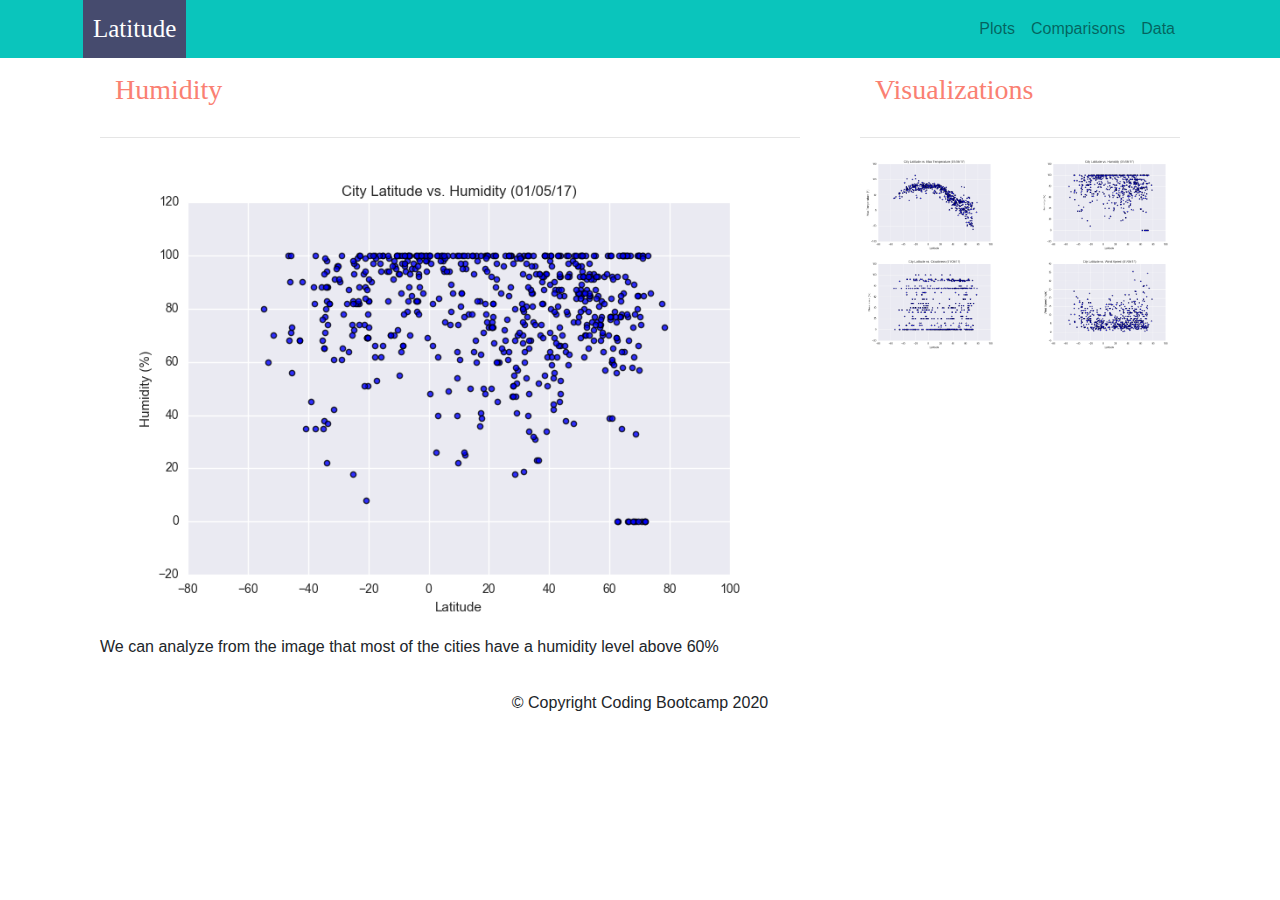
<file: humidity.html>
<!DOCTYPE html>
<html lang="en">
<head>
    <meta charset="UTF-8">
    <meta http-equiv="X-UA-Compatible" content="IE=edge">
    <meta name="viewport" content="width=device-width, initial-scale=1.0">
    <title>Humidity</title>
    <link rel="stylesheet" href="https://stackpath.bootstrapcdn.com/bootstrap/4.3.1/css/bootstrap.min.css" integrity="sha384-ggOyR0iXCbMQv3Xipma34MD+dH/1fQ784/j6cY/iJTQUOhcWr7x9JvoRxT2MZw1T" crossorigin="anonymous">

  <script src="https://code.jquery.com/jquery-3.3.1.slim.min.js" integrity="sha384-q8i/X+965DzO0rT7abK41JStQIAqVgRVzpbzo5smXKp4YfRvH+8abtTE1Pi6jizo" crossorigin="anonymous"></script>
  <script src="https://cdnjs.cloudflare.com/ajax/libs/popper.js/1.14.7/umd/popper.min.js" integrity="sha384-UO2eT0CpHqdSJQ6hJty5KVphtPhzWj9WO1clHTMGa3JDZwrnQq4sF86dIHNDz0W1" crossorigin="anonymous"></script>
  <script src="https://stackpath.bootstrapcdn.com/bootstrap/4.3.1/js/bootstrap.min.js" integrity="sha384-JjSmVgyd0p3pXB1rRibZUAYoIIy6OrQ6VrjIEaFf/nJGzIxFDsf4x0xIM+B07jRM" crossorigin="anonymous"></script>

  <link rel="stylesheet" href="style.css">
</head>
<body>
    <nav class="navbar navbar-expand-lg navbar-light" style="background-color: rgb(10, 197, 188);">
        <div class="container">
        <a class = "navbar-brand text-white href="index.html"> Latitude</a>
        <button class= "navbar-toggler" type="button" data-toggle= "collapse" data-target= "#navbarSupportedContent" 
    aria-controls="navbarSupportedContent" aria-expanded="false" aria-label="Toggle navigation">
    <span class= "navbar-toggler-icon"></span>
    </button>

    <div class ="collapse navbar-collapse" id = "navbarSupportedContent">
        <ul class ="navbar-nav ml-auto">
          <li class = "nav-item dropdown">
            <a class= "nav-link dropdown toggle" href="#" id="navbarDropdown" role = "button" data-toggle="dropdown" 
            aria-haspopup="true" aria-expanded="false" >
          Plots
        </a>
      <div class ="dropdown-menu dropdown-menu right" aria-labelledby="navbarDropdown">
        <a class="dropdown-item" href="temp.html">Max Temperature</a>
        <a class="dropdown-item" href="humidity.html">Humidity</a>
        <a class="dropdown-item" href="cloudiness.html">Cloudiness</a>
        <a class="dropdown-item" href="windspeed.html">Windspeed</a>
        
      </div>
    </li>

    <li class ="nav-item">
        <a class = "nav-link" href="comparisons.html">Comparisons</a>  
      </li>
      <li class ="nav-item">
        <a class = "nav-link" href="data.html">Data</a>
      </li>
      
      </ul>
    </div>
    </div>
    </nav>

    <div class ="container content bg-white">
        <div class = "row">
            <div class = "col-md-8">
                <div class = "col-md-12">
            <h3>Humidity</h3>
  <hr>

  <img src="Resources/Assets/images/Fig2.png" width ="100%" alt="humidity">   
  <br>
  <p>We can analyze from the image that most of the cities have a humidity level above 60%</p>
  </div>
 </div>
<div class = "col-md-4">
    <div class = "col-md-12">
<h3>Visualizations</h3>
<hr>

<div class = "row">
<div class = "col-3 col-md-6">
<a href="temp.html"><img src="Resources/Assets/images/Fig1.png" width ="100%" alt="temperature"></a>  
</div>

<div class = "col-3 col-md-6">
<a href="humidity.html"><img class = "pic" src="Resources/Assets/images/Fig2.png" width ="100%" alt="humidity"></a>  
</div>

<div class = "col-3 col-md-6">
<a href="cloudiness.html"><img src ="Resources/Assets/images/Fig3.png" width ="100%" alt="cloudiness"></a>  
</div>

<div class = "col-3 col-md-6">
<a href="windspeed.html"><img src ="Resources/Assets/images/Fig4.png" width ="100%" alt="windspeed"></a>  
</div>
</div>
    </div>
</div>
</div>
    </div>

    <footer class = "page-footer font-small footer-dark">
      <div class = "footer-copyright text-center py-3"> © Copyright Coding Bootcamp 2020
        
      </div>
    </footer>
    </body>
    </html>
</file>
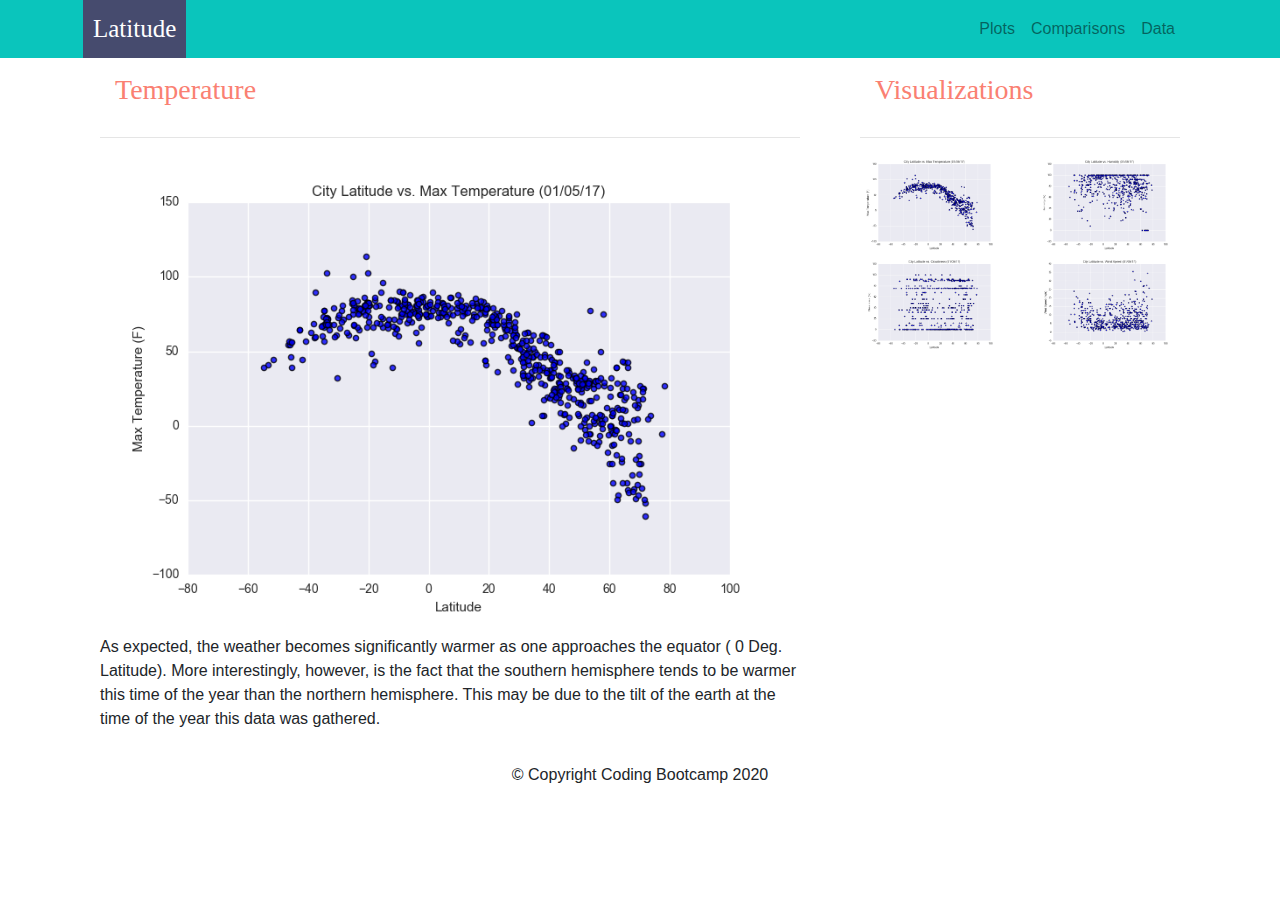
<file: temp.html>
<!DOCTYPE html>
<html lang="en">
<head>
    <meta charset="UTF-8">
    <meta http-equiv="X-UA-Compatible" content="IE=edge">
    <meta name="viewport" content="width=device-width, initial-scale=1.0">
    <title>Temperature</title>
    <link rel="stylesheet" href="https://stackpath.bootstrapcdn.com/bootstrap/4.3.1/css/bootstrap.min.css" integrity="sha384-ggOyR0iXCbMQv3Xipma34MD+dH/1fQ784/j6cY/iJTQUOhcWr7x9JvoRxT2MZw1T" crossorigin="anonymous">

  <script src="https://code.jquery.com/jquery-3.3.1.slim.min.js" integrity="sha384-q8i/X+965DzO0rT7abK41JStQIAqVgRVzpbzo5smXKp4YfRvH+8abtTE1Pi6jizo" crossorigin="anonymous"></script>
  <script src="https://cdnjs.cloudflare.com/ajax/libs/popper.js/1.14.7/umd/popper.min.js" integrity="sha384-UO2eT0CpHqdSJQ6hJty5KVphtPhzWj9WO1clHTMGa3JDZwrnQq4sF86dIHNDz0W1" crossorigin="anonymous"></script>
  <script src="https://stackpath.bootstrapcdn.com/bootstrap/4.3.1/js/bootstrap.min.js" integrity="sha384-JjSmVgyd0p3pXB1rRibZUAYoIIy6OrQ6VrjIEaFf/nJGzIxFDsf4x0xIM+B07jRM" crossorigin="anonymous"></script>

  <link rel="stylesheet" href="style.css">
</head>
<body>
    <nav class="navbar navbar-expand-lg navbar-light" style="background-color: rgb(10, 197, 188);">
        <div class="container">
        <a class = "navbar-brand text-white href="index.html"> Latitude</a>
        <button class= "navbar-toggler" type="button" data-toggle= "collapse" data-target= "#navbarSupportedContent" 
    aria-controls="navbarSupportedContent" aria-expanded="false" aria-label="Toggle navigation">
    <span class= "navbar-toggler-icon"></span>
    </button>

    <div class ="collapse navbar-collapse" id = "navbarSupportedContent">
        <ul class ="navbar-nav ml-auto">
          <li class = "nav-item dropdown">
            <a class= "nav-link dropdown toggle" href="#" id="navbarDropdown" role = "button" data-toggle="dropdown" 
            aria-haspopup="true" aria-expanded="false" >
          Plots
        </a>
      <div class ="dropdown-menu dropdown-menu right" aria-labelledby="navbarDropdown">
        <a class="dropdown-item" href="temp.html">Max Temperature</a>
        <a class="dropdown-item" href="humidity.html">Humidity</a>
        <a class="dropdown-item" href="cloudiness.html">Cloudiness</a>
        <a class="dropdown-item" href="windspeed.html">Windspeed</a>
        
      </div>
    </li>

    <li class ="nav-item">
        <a class = "nav-link" href="comparisons.html"> Comparisons</a>  
      </li>
      <li class ="nav-item">
        <a class = "nav-link" href="data.html"> Data</a>
      </li>
      
      </ul>
    </div>
    </div>
    </nav>

    <div class ="container content bg-white">
        <div class = "row">
            <div class = "col-md-8">
                <div class = "col-md-12">
            <h3>Temperature</h3>
  <hr>
  <img src="Resources/Assets/images/Fig1.png" width ="100%" alt="temperature">   
  <br>
  <p>As expected, the weather becomes significantly warmer as one approaches the equator ( 0 Deg. Latitude). More interestingly, however, is the fact that the southern hemisphere tends to be warmer this time of the year than the northern hemisphere. This may be due to the tilt of the earth at the time of the year this data was gathered. </p>
  </div>
 </div>
<div class = "col-md-4">
    <div class = "col-md-12">
<h3>Visualizations</h3>
<hr>
<div class ="row">
<div class = "col-3 col-md-6">
<a href="temp.html"><img class = "pic" src="Resources/Assets/images/Fig1.png" width ="100%" alt="temperature"></a>  
</div>

<div class = "col-3 col-md-6">
<a href="humidity.html"><img src ="Resources/Assets/images/Fig2.png" width ="100%" alt="humidity"></a>  
</div>

<div class = "col-3 col-md-6">
<a href="Cloudiness.html"><img src ="Resources/Assets/images/Fig3.png" width ="100%" alt="cloudiness"></a>  
</div>

<div class = "col-3 col-md-6">
<a href="windspeed.html"><img src ="Resources/Assets/images/Fig4.png" width ="100%" alt="windspeed"></a>  
</div>
</div>
    </div>
</div>
</div>
    </div>

    <footer class = "page-footer font-small footer-dark">
      <div class = "footer-copyright text-center py-3"> © Copyright Coding Bootcamp 2020
        
      </div>
    </footer>
    </body>
    </html>
</file>
<file: style.css>
a.navbar-brand{
    margin-left: 10px;
    padding: 10px;
    background-color: rgb(70,75,110);
    font-family: "Times New Roman", "Times New Roman", Times, serif;
    font-size: 25px;
}

.navbar{
    padding-top: 0px;
    padding-bottom: 0px;
    padding-right: 40px;
}

.nav-item.dropdown.show{
    background-color: #ffffff;
}

.dropdown-menu{
    margin: 0;
}

h3{
    color: salmon;
    font-family: Georgia, 'Times New Roman', Times, serif;
    padding: 15px;
}

.img-thumbnail{
    padding: 10px;
    border: none;
}
</file>
